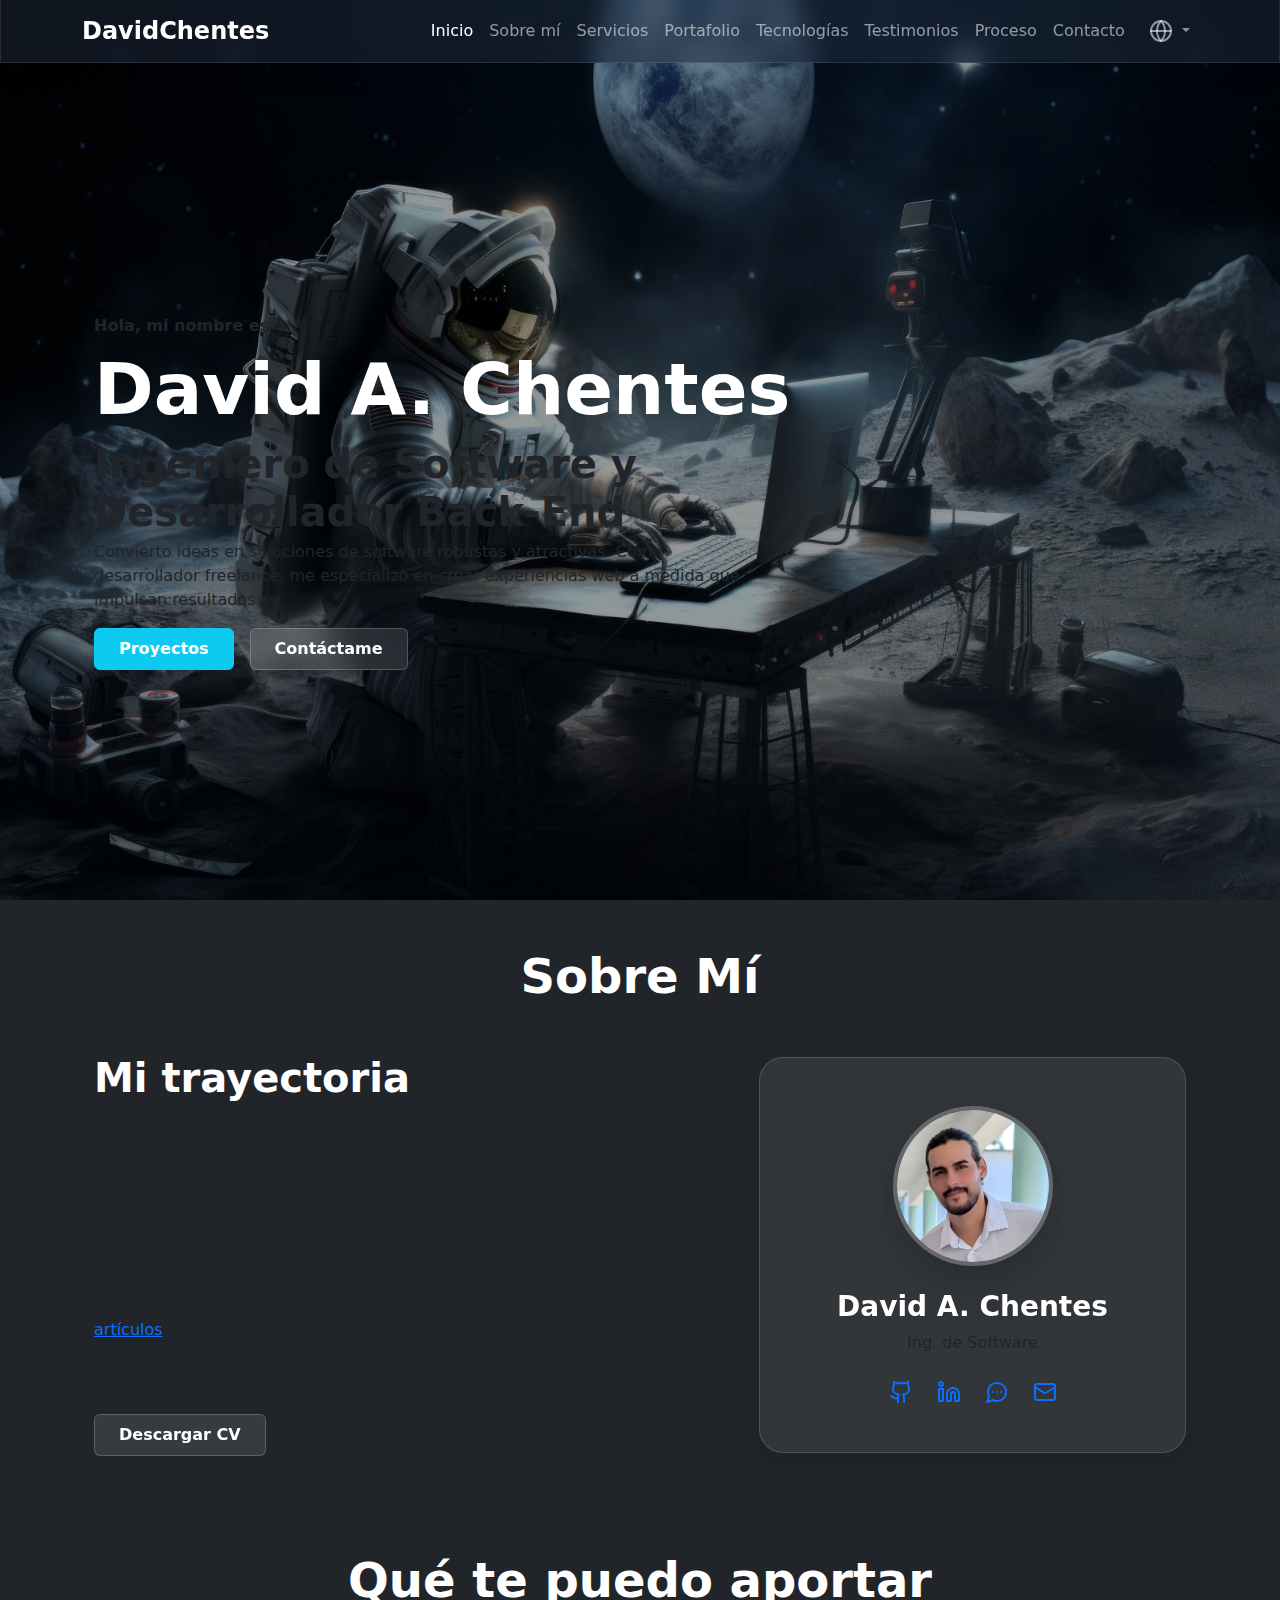
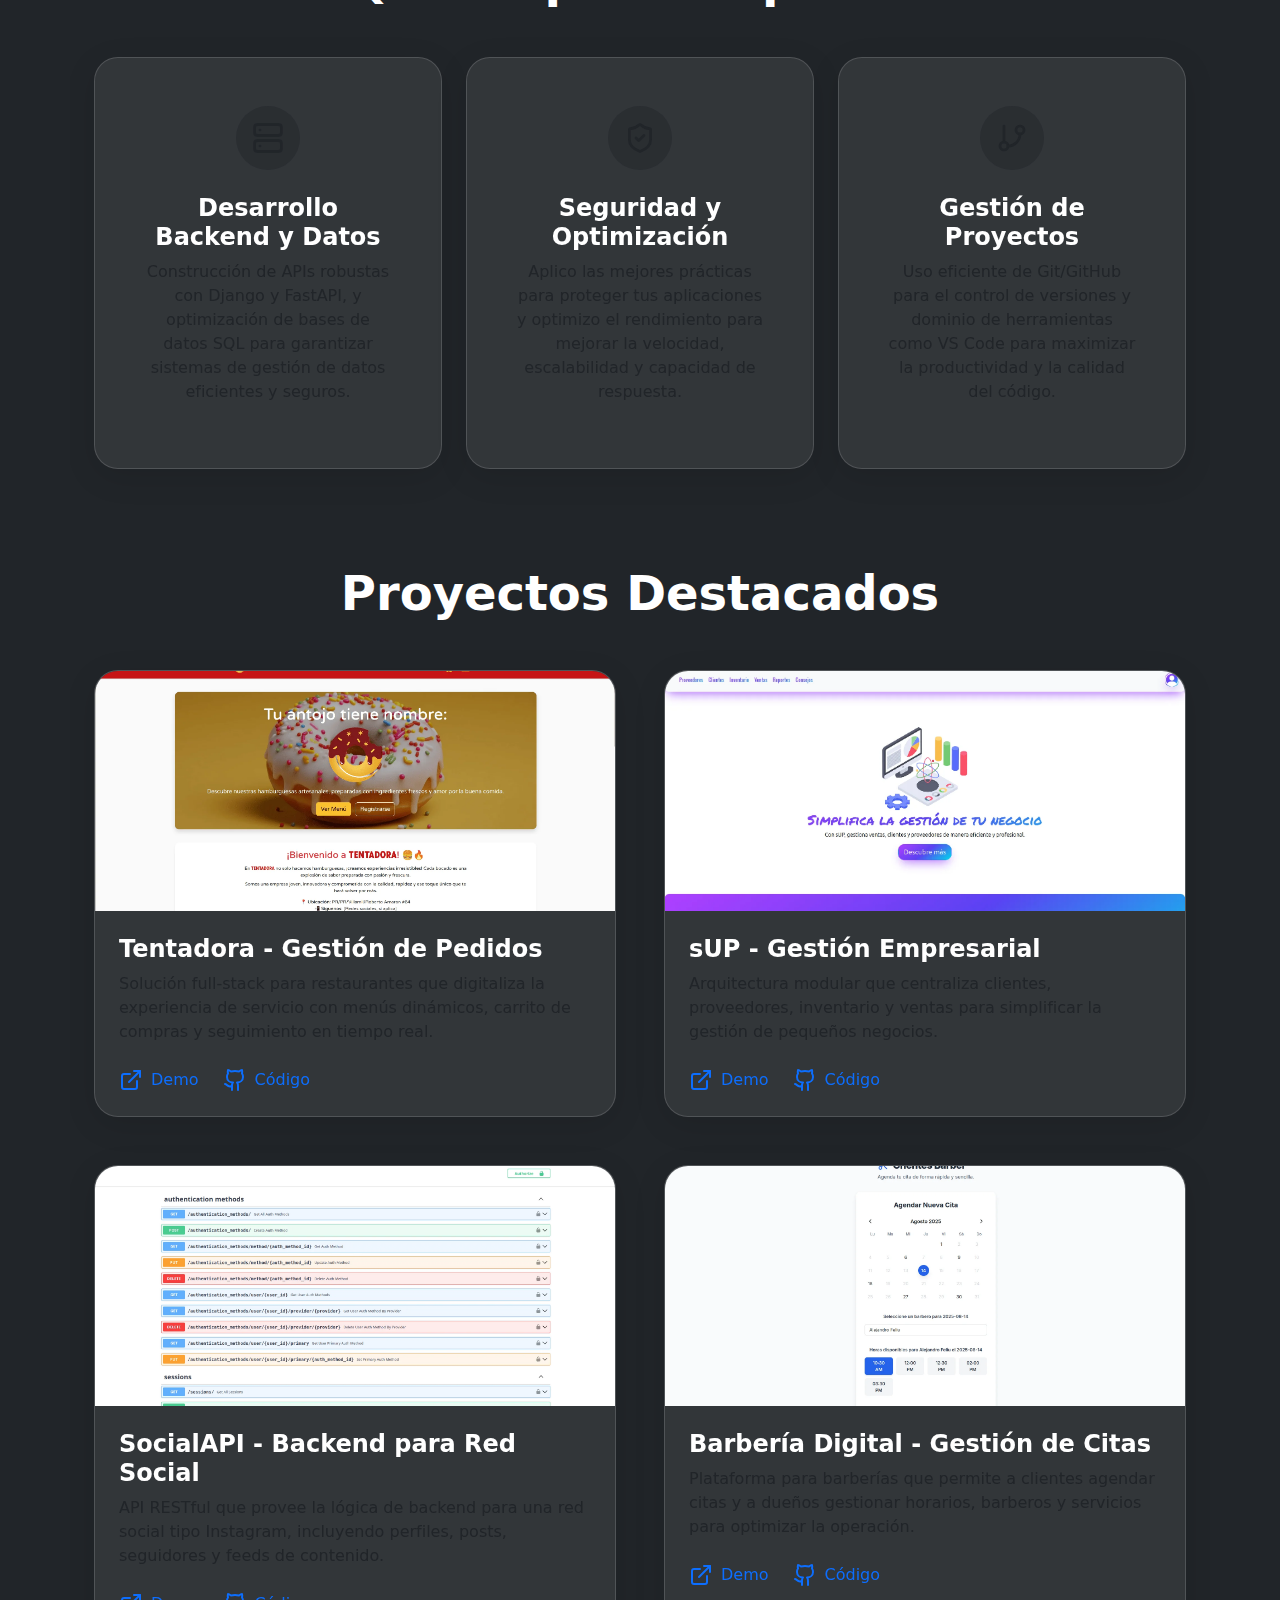
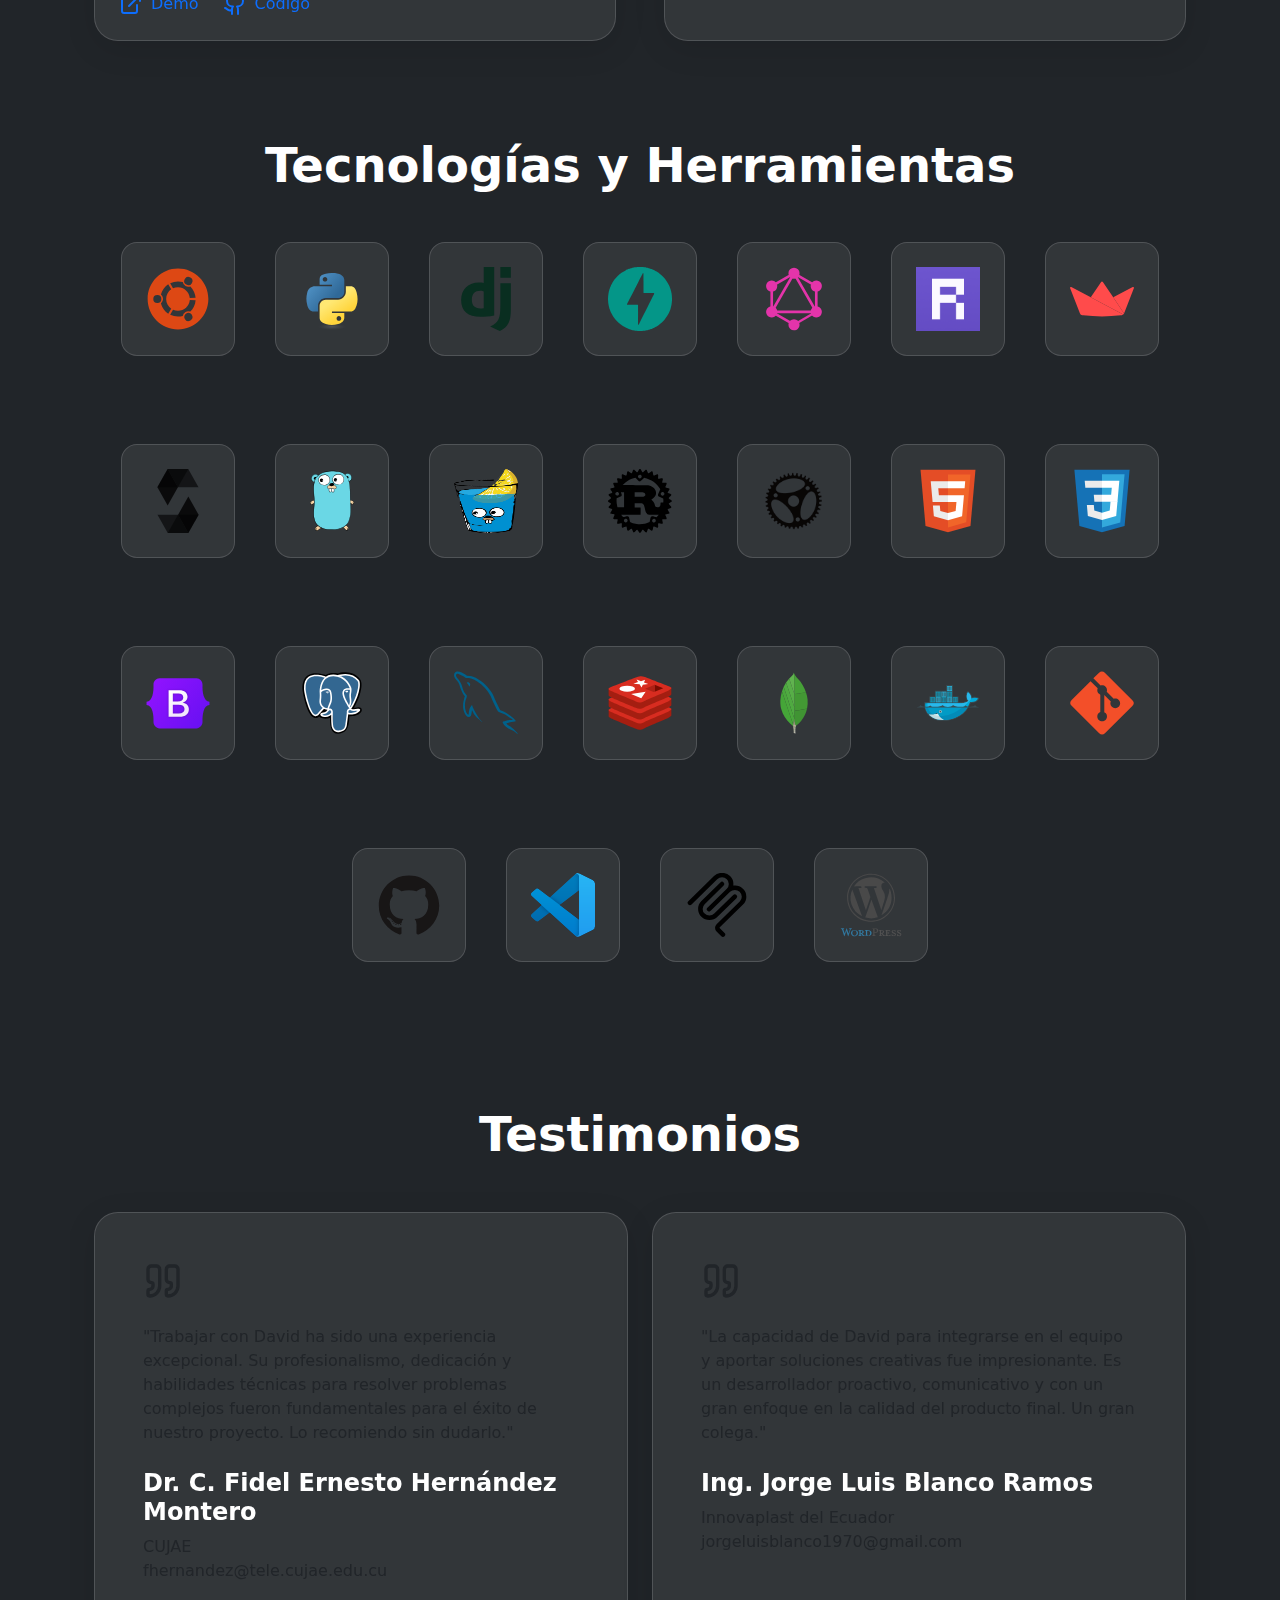
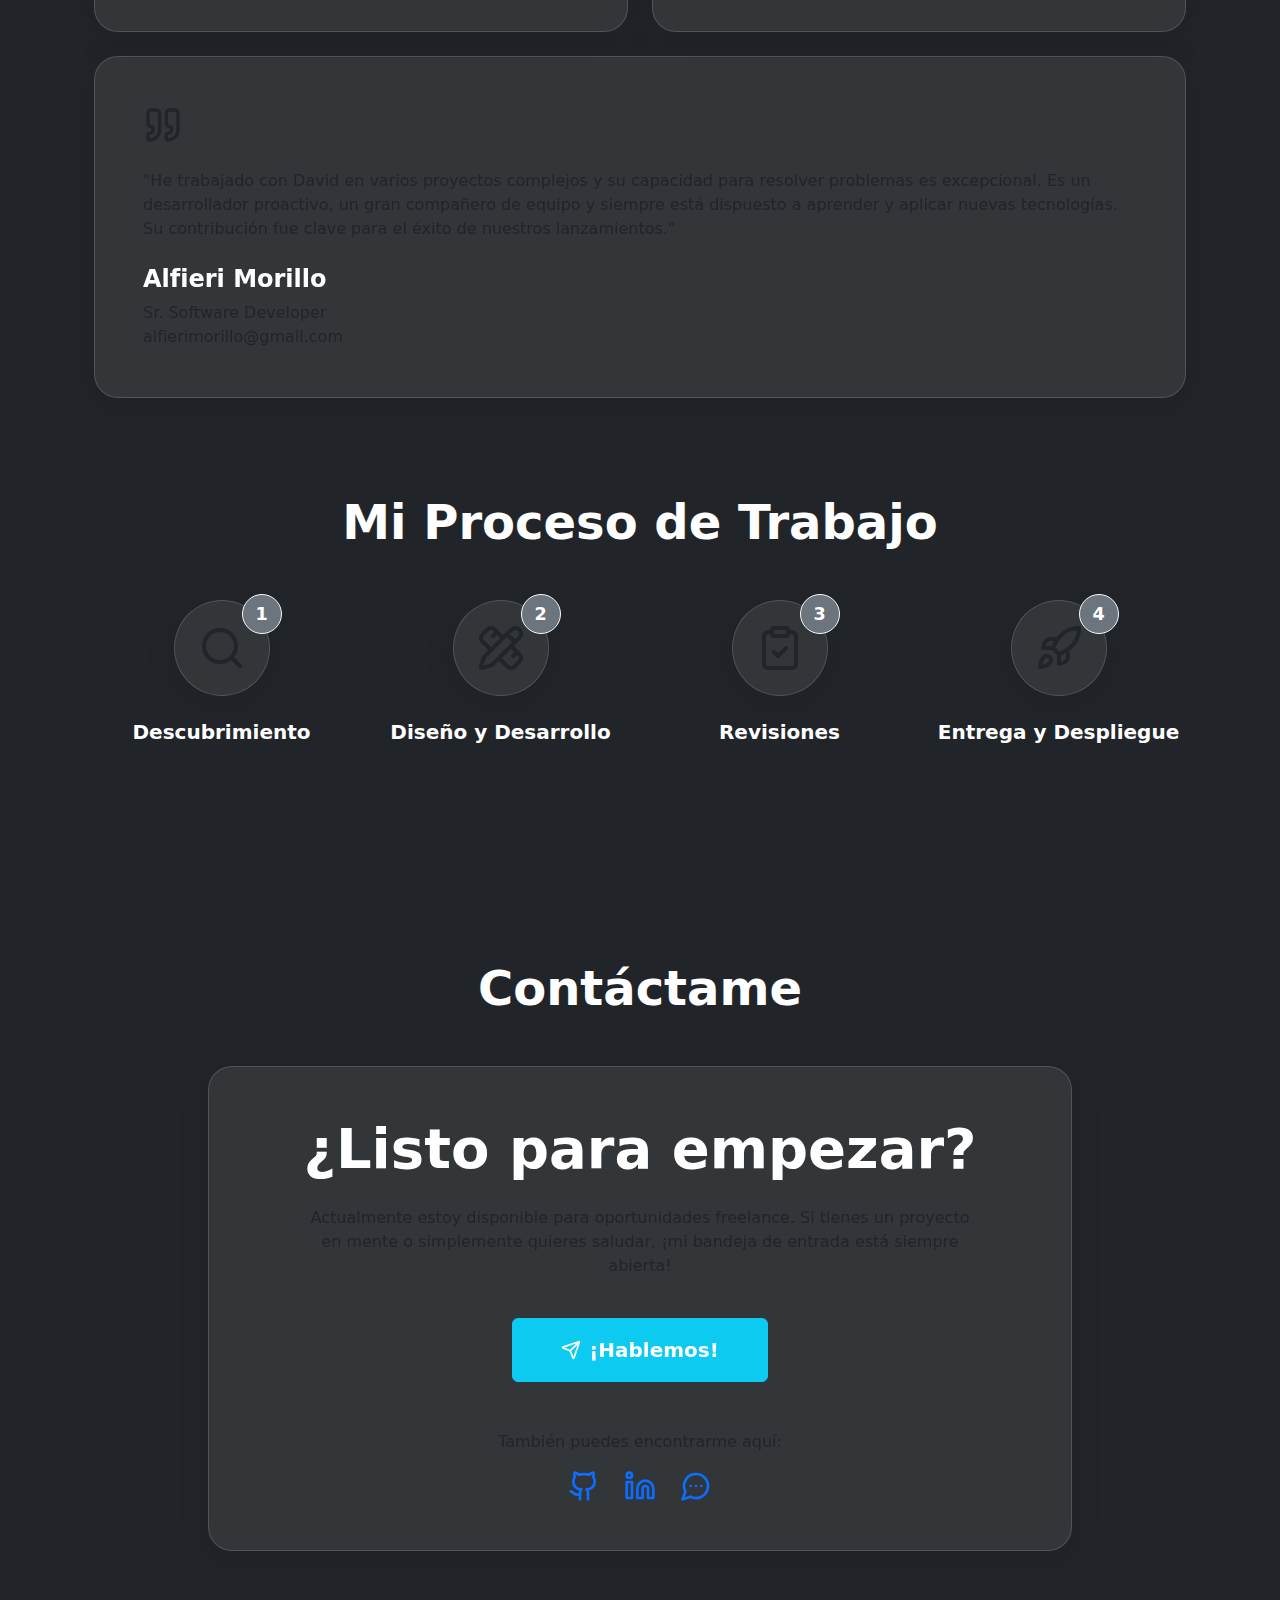
<file: index.html>
<!doctype html>
<html lang="es" data-bs-spy="scroll" data-bs-target="#navbar-main">
<head>
    <meta charset="UTF-8" />
    <meta name="viewport" content="width=device-width, initial-scale=1.0" />
    <title>David A. Chentes - Desarrollador Web Freelance</title>
    <meta name="description" content="Portafolio de David A. Chentes, desarrollador web freelance especializado en crear soluciones digitales modernas y atractivas." />

    <!-- Bootstrap CSS -->
    <link href="assets/css/bootstrap.min.css" rel="stylesheet">

    <!-- Google Fonts (Poppins & Sora) -->
    <link rel="preconnect" href="https://fonts.googleapis.com">
    <link rel="preconnect" href="https://fonts.gstatic.com" crossorigin>
    <link href="https://fonts.googleapis.com/css2?family=Poppins:wght@400;500;600;700&family=Sora:wght@700;800&display=swap" rel="stylesheet">

    <!-- Custom CSS -->
    <link rel="stylesheet" href="assets/css/main.css">
</head>
<body class="bg-dark">

    <!-- Preloader -->
    <div id="preloader">
        <svg class="preloader-icon" xmlns="http://www.w3.org/2000/svg" viewBox="0 0 24 24" fill="none" stroke="currentColor" stroke-width="1.5" stroke-linecap="round" stroke-linejoin="round">
            <circle cx="12" cy="10" r="7"></circle>
            <path d="M12 17a5 5 0 0 0-5 5h10a5 5 0 0 0-5-5z"></path>
            <path d="M5 14.5l-1.5 4.5"></path>
            <path d="M19 14.5l1.5 4.5"></path>
            <path d="M9.5 8a4 4 0 0 1 5 0"></path>
        </svg>
    </div>

    <!-- Header & Navbar -->
    <header id="header" class="fixed-top">
        <nav id="navbar" class="navbar navbar-expand-md navbar-dark">
            <div class="container">
                <a href="#" class="navbar-brand font-display fw-bold fs-4">DavidChentes</a>
                <button id="mobile-menu-button" class="navbar-toggler" type="button" data-bs-toggle="collapse" data-bs-target="#main-nav" aria-controls="main-nav" aria-expanded="false" aria-label="Toggle navigation">
                    <i data-lucide="menu" class="lucide-menu text-white"></i>
                    <i data-lucide="x" class="lucide-x text-white"></i>
                </button>
                <div class="collapse navbar-collapse" id="main-nav">
                    <ul class="navbar-nav ms-auto" id="navbar-main">
                        <li class="nav-item"><a href="#home" class="nav-link">Inicio</a></li>
                        <li class="nav-item"><a href="#about" class="nav-link">Sobre mí</a></li>
                        <li class="nav-item"><a href="#services" class="nav-link">Servicios</a></li>
                        <li class="nav-item"><a href="#portfolio" class="nav-link">Portafolio</a></li>
                        <li class="nav-item"><a href="#stack" class="nav-link">Tecnologías</a></li>
                        <li class="nav-item"><a href="#testimonials" class="nav-link">Testimonios</a></li>
                        <li class="nav-item"><a href="#process" class="nav-link">Proceso</a></li>
                        <li class="nav-item"><a href="#contact" class="nav-link">Contacto</a></li>
                    </ul>
                    <ul class="navbar-nav ms-2">
                        <li class="nav-item dropdown">
                            <a class="nav-link dropdown-toggle" href="#" id="languageDropdown" role="button" data-bs-toggle="dropdown" aria-expanded="false">
                                <i data-lucide="globe" class="lucide-globe"></i>
                            </a>
                            <ul class="dropdown-menu dropdown-menu-dark" aria-labelledby="languageDropdown">
                                <li><a class="dropdown-item" href="index.html">Español</a></li>
                                <li><a class="dropdown-item" href="index_en.html">English</a></li>
                            </ul>
                        </li>
                    </ul>
                </div>
            </div>
        </nav>
    </header>

    <main class="container">
        <!-- Section 1: Hero -->
        <section id="home" class="min-vh-100 d-flex align-items-center">
            <div class="container">
                <div class="text-center text-md-start" style="max-width: 54rem;">
                    <p class="text-sky-400 fw-semibold mb-0">Hola, mi nombre es</p>
                    <h1 class="display-2 font-display fw-bold text-white mt-2">
                        David A. Chentes
                    </h1>
                    <p class="display-6 fw-semibold text-white-70 my-1">
                        Ingeniero de Software y Desarrollador Back-End
                    </p>
                    <p class="my-1 text-white-80" style="max-width: 42rem;">
                        Convierto ideas en soluciones de software robustas y atractivas. Como desarrollador freelance, me especializo en crear experiencias web a medida que impulsan resultados.
                    </p>
                    <div class="my-3 d-flex justify-content-center justify-content-md-start gap-3">
                        <a href="#portfolio" class="btn btn-info text-white fw-semibold px-4 py-2 ">
                            Proyectos
                        </a>
                        <a href="#contact" class="btn btn-glass fw-semibold px-4 py-2 ">
                            Contáctame
                        </a>
                    </div>
                </div>
            </div>
        </section>

        <!-- Section 2: About Me -->
        <section id="about" class="py-5">
            <div class="container">
                <h2 class="display-5 font-display fw-bold text-center text-white mb-5">Sobre Mí</h2>
                <div class="row align-items-center g-5">
                    <div class="col-md-7">
                        <h3 class="display-6 font-display fw-bold text-white">Mi trayectoria</h3>
                        <p class="text-white-80 mt-4">
                            Como Ingeniero de Software, me especializo en el desarrollo de soluciones a medida, con un fuerte enfoque en la funcionalidad y la experiencia del usuario. Mi experiencia abarca desde la gestión remota de sistemas de adquisición de datos, el desarollo backend de casinos, redes sociales, hasta la creación de ecosistemas de software para logística, mantenimiento y ventas.
                        </p>
                        <p class="text-white-80 mt-4">
                            He tenido el honor de ser ponente en convenciones científicas y publicar <a href="https://revistatelematica.cujae.edu.cu/index.php/tele/article/view/981" target="_blank">artículos</a>, lo que refleja mi compromiso con la innovación. Como miembro oficial de Ubuntu y Python, contribuyo activamente a la comunidad de software libre, una pasión que complementa mi trabajo profesional.
                        </p>
                            <a href="assets/pdf/Curriculum Profesional David A. Chentes.pdf" download="Curriculum Profesional David A. Chentes.pdf" class="btn btn-glass fw-semibold mt-2 px-4 py-2 ">
                            Descargar CV
                        </a>
                    </div>
                    <div class="col-md-5">
                        <div class="glass-card p-5">
                            <img src="assets/img/mi_imagen.webp" alt="David A. Chentes" class="rounded-circle mx-auto d-block border border-4 border-white border-opacity-25 shadow-lg" style="width: 160px; height: 160px; object-fit: cover;">
                            <h4 class="text-center fs-3 font-display fw-bold text-white mt-4">David A. Chentes</h4>
                            <p class="text-center text-white-70 mt-1">Ing. de Software</p>
                            <div class="d-flex justify-content-center gap-4 mt-4">
                                <a href="https://github.com/davidalejandrochentes" target="_blank" rel="noopener noreferrer" class="text-white-80" aria-label="Perfil de GitHub"><i data-lucide="github"></i></a>
                                <a href="http://linkedin.com/in/david-alejandro-chentes-ramos" target="_blank" rel="noopener noreferrer" class="text-white-80" aria-label="Perfil de LinkedIn"><i data-lucide="linkedin"></i></a>
                                <a href="https://wa.me/5354214040" target="_blank" rel="noopener noreferrer" class="text-white-80" aria-label="Contactar por WhatsApp"><i data-lucide="message-circle-more"></i></a>
                                <a href="mailto:davidalejandrochentes@gmail.com" class="text-white-80" aria-label="Enviar correo"><i data-lucide="mail"></i></a>
                            </div>
                        </div>
                    </div>
                </div>
            </div>
        </section>

        <!-- Section 3: Services -->
        <section id="services" class="py-5">
            <div class="container">
                <h2 class="display-5 font-display fw-bold text-center text-white mb-5">Qué te puedo aportar</h2>
                <div class="row g-4">
                    <div class="col-md-4">
                        <div class="glass-card p-5 text-center h-100">
                            <div class="d-flex justify-content-center mb-4">
                                <div class="bg-dark bg-opacity-50 rounded-circle d-flex align-items-center justify-content-center" style="width: 64px; height: 64px;">
                                    <i data-lucide="server" class="text-sky-400" style="width: 32px; height: 32px;"></i>
                                </div>
                            </div>
                            <h3 class="fs-4 font-display fw-bold text-white">Desarrollo Backend y Datos</h3>
                            <p class="text-white-70 mt-2">
                                Construcción de APIs robustas con Django y FastAPI, y optimización de bases de datos SQL para garantizar sistemas de gestión de datos eficientes y seguros.
                            </p>
                        </div>
                    </div>
                    <div class="col-md-4">
                        <div class="glass-card p-5 text-center h-100">
                            <div class="d-flex justify-content-center mb-4">
                                <div class="bg-dark bg-opacity-50 rounded-circle d-flex align-items-center justify-content-center" style="width: 64px; height: 64px;">
                                    <i data-lucide="shield-check" class="text-sky-400" style="width: 32px; height: 32px;"></i>
                                </div>
                            </div>
                            <h3 class="fs-4 font-display fw-bold text-white">Seguridad y Optimización</h3>
                            <p class="text-white-70 mt-2">
                                Aplico las mejores prácticas para proteger tus aplicaciones y optimizo el rendimiento para mejorar la velocidad, escalabilidad y capacidad de respuesta.
                            </p>
                        </div>
                    </div>
                    <div class="col-md-4">
                        <div class="glass-card p-5 text-center h-100">
                            <div class="d-flex justify-content-center mb-4">
                                <div class="bg-dark bg-opacity-50 rounded-circle d-flex align-items-center justify-content-center" style="width: 64px; height: 64px;">
                                    <i data-lucide="git-branch" class="text-sky-400" style="width: 32px; height: 32px;"></i>
                                </div>
                            </div>
                            <h3 class="fs-4 font-display fw-bold text-white">Gestión de Proyectos</h3>
                            <p class="text-white-70 mt-2">
                                Uso eficiente de Git/GitHub para el control de versiones y dominio de herramientas como VS Code para maximizar la productividad y la calidad del código.
                            </p>
                        </div>
                    </div>
                </div>
            </div>
        </section>

        <!-- Section 4: Portfolio -->
        <section id="portfolio" class="py-5">
            <div class="container">
                <h2 class="display-5 font-display fw-bold text-center text-white mb-5">Proyectos Destacados</h2>
                <div class="row g-5">
                    <div class="col-md-6">
                        <div class="glass-card overflow-hidden h-100">
                            <img src="assets/img/tentadora.webp" alt="Proyecto Tentador" class="img-fluid" style="height: 240px; width: 100%; object-fit: cover;">
                            <div class="p-4">
                                <h3 class="fs-4 font-display fw-bold text-white">Tentadora - Gestión de Pedidos</h3>
                                <p class="text-white-70 mt-2">
                                    Solución full-stack para restaurantes que digitaliza la experiencia de servicio con menús dinámicos, carrito de compras y seguimiento en tiempo real.
                                </p>
                                <div class="mt-4 d-flex gap-4">
                                    <a href="https://tentadora.biz" target="_blank" rel="noopener noreferrer" class="text-white-80 d-flex align-items-center gap-2 text-decoration-none"><i data-lucide="external-link"></i> Demo</a>
                                    <a href="https://github.com/davidalejandrochentes/DJ-Tentador-P.git" target="_blank" rel="noopener noreferrer" class="text-white-80 d-flex align-items-center gap-2 text-decoration-none"><i data-lucide="github"></i> Código</a>
                                </div>
                            </div>
                        </div>
                    </div>
                    <div class="col-md-6">
                        <div class="glass-card overflow-hidden h-100">
                            <img src="assets/img/sUP.webp" alt="Proyecto sUP" class="img-fluid" style="height: 240px; width: 100%; object-fit: cover;">
                            <div class="p-4">
                                <h3 class="fs-4 font-display fw-bold text-white">sUP - Gestión Empresarial</h3>
                                <p class="text-white-70 mt-2">
                                    Arquitectura modular que centraliza clientes, proveedores, inventario y ventas para simplificar la gestión de pequeños negocios.
                                </p>
                                <div class="mt-4 d-flex gap-4">
                                    <a href="https://supso.pythonanywhere.com/" target="_blank" rel="noopener noreferrer" class="text-white-80 d-flex align-items-center gap-2 text-decoration-none"><i data-lucide="external-link"></i> Demo</a>
                                    <a href="https://github.com/davidalejandrochentes/DJ-sUP-P.git" target="_blank" rel="noopener noreferrer" class="text-white-80 d-flex align-items-center gap-2 text-decoration-none"><i data-lucide="github"></i> Código</a>
                                </div>
                            </div>
                        </div>
                    </div>
                    <div class="col-md-6">
                        <div class="glass-card overflow-hidden h-100">
                            <img src="assets/img/SocialAPI.webp" alt="Proyecto SocialAPI" class="img-fluid" style="height: 240px; width: 100%; object-fit: cover;">
                            <div class="p-4">
                                <h3 class="fs-4 font-display fw-bold text-white">SocialAPI - Backend para Red Social</h3>
                                <p class="text-white-70 mt-2">
                                    API RESTful que provee la lógica de backend para una red social tipo Instagram, incluyendo perfiles, posts, seguidores y feeds de contenido.
                                </p>
                                <div class="mt-4 d-flex gap-4">
                                    <a href="https://fasmalldancing-production.up.railway.app/docs" target="_blank" rel="noopener noreferrer" class="text-white-80 d-flex align-items-center gap-2 text-decoration-none"><i data-lucide="external-link"></i> Demo</a>
                                    <a href="https://github.com/davidalejandrochentes/FA-SocialAPI-P.git" target="_blank" rel="noopener noreferrer" class="text-white-80 d-flex align-items-center gap-2 text-decoration-none"><i data-lucide="github"></i> Código</a>
                                </div>
                            </div>
                        </div>
                    </div>
                    <div class="col-md-6">
                        <div class="glass-card overflow-hidden h-100">
                            <img src="assets/img/citas.webp" alt="Proyecto Barbería Digital" class="img-fluid" style="height: 240px; width: 100%; object-fit: cover;">
                            <div class="p-4">
                                <h3 class="fs-4 font-display fw-bold text-white">Barbería Digital - Gestión de Citas</h3>
                                <p class="text-white-70 mt-2">
                                    Plataforma para barberías que permite a clientes agendar citas y a dueños gestionar horarios, barberos y servicios para optimizar la operación.
                                </p>
                                <div class="mt-4 d-flex gap-4">
                                    <a href="https://agenda.reflex.run" target="_blank" rel="noopener noreferrer" class="text-white-80 d-flex align-items-center gap-2 text-decoration-none"><i data-lucide="external-link"></i> Demo</a>
                                    <a href="https://github.com/davidalejandrochentes/RF-Agenda-de-Citas.git" target="_blank" rel="noopener noreferrer" class="text-white-80 d-flex align-items-center gap-2 text-decoration-none"><i data-lucide="github"></i> Código</a>
                                </div>
                            </div>
                        </div>
                    </div>
                </div>
            </div>
        </section>

        <!-- Section 5: Tech Stack -->
        <section id="stack" class="py-5">
            <div class="container">
                <h2 class="display-5 font-display fw-bold text-center text-white mb-5">Tecnologías y Herramientas</h2>
                <div class="d-flex flex-wrap justify-content-center align-items-center" style="gap: 2.5rem;">
                    <div class="text-center"><div class="tech-icon-card p-4 rounded-4 d-inline-block"><img src="assets/svg/Ubuntu.svg" style="width: 64px; height: 64px;" alt="Ubuntu" /></div><p class="text-white-80 mt-2">Ubuntu</p></div>
                    <div class="text-center"><div class="tech-icon-card p-4 rounded-4 d-inline-block"><img src="assets/svg/python-original.svg" style="width: 64px; height: 64px;" alt="Python" /></div><p class="text-white-80 mt-2">Python</p></div>
                    <div class="text-center"><div class="tech-icon-card p-4 rounded-4 d-inline-block"><img src="assets/svg/django-plain.svg" style="width: 64px; height: 64px;" alt="Django" /></div><p class="text-white-80 mt-2">Django</p></div>
                    <div class="text-center"><div class="tech-icon-card p-4 rounded-4 d-inline-block"><img src="assets/svg/fastapi-original.svg" style="width: 64px; height: 64px;" alt="FastAPI" /></div><p class="text-white-80 mt-2">FastAPI</p></div>
                    <div class="text-center"><div class="tech-icon-card p-4 rounded-4 d-inline-block"><img src="assets/svg/GraphQL.svg" style="width: 64px; height: 64px;" alt="GraphQL" /></div><p class="text-white-80 mt-2">GraphQL</p></div>
                    <div class="text-center"><div class="tech-icon-card p-4 rounded-4 d-inline-block"><img src="assets/svg/reflex.png" style="width: 64px; height: 64px;" alt="Reflex" /></div><p class="text-white-80 mt-2">Reflex</p></div>
                    <div class="text-center"><div class="tech-icon-card p-4 rounded-4 d-inline-block"><img src="assets/svg/streamlit-plain.svg" style="width: 64px; height: 64px;" alt="Streamlit" /></div><p class="text-white-80 mt-2">Streamlit</p></div>
                    <div class="text-center"><div class="tech-icon-card p-4 rounded-4 d-inline-block"><img src="assets/svg/Solidity.svg" style="width: 64px; height: 64px;" alt="Solidity" /></div><p class="text-white-80 mt-2">Solidity</p></div>
                    <div class="text-center"><div class="tech-icon-card p-4 rounded-4 d-inline-block"><img src="assets/svg/Go.svg" style="width: 64px; height: 64px;" alt="Go" /></div><p class="text-white-80 mt-2">Go</p></div>
                    <div class="text-center"><div class="tech-icon-card p-4 rounded-4 d-inline-block"><img src="assets/svg/gin.png" style="width: 64px; height: 64px;" alt="Gin" /></div><p class="text-white-80 mt-2">Gin (Go)</p></div>
                    <div class="text-center"><div class="tech-icon-card p-4 rounded-4 d-inline-block"><img src="assets/svg/rust-original.svg" style="width: 64px; height: 64px;" alt="Rust" /></div><p class="text-white-80 mt-2">Rust</p></div>
                    <div class="text-center"><div class="tech-icon-card p-4 rounded-4 d-inline-block"><img src="assets/svg/actix.png" style="width: 64px; height: 64px;" alt="Actix Web" /></div><p class="text-white-80 mt-2">Actix Web</p></div>
                    <div class="text-center"><div class="tech-icon-card p-4 rounded-4 d-inline-block"><img src="assets/svg/html5-original.svg" style="width: 64px; height: 64px;" alt="HTML5" /></div><p class="text-white-80 mt-2">HTML5</p></div>
                    <div class="text-center"><div class="tech-icon-card p-4 rounded-4 d-inline-block"><img src="assets/svg/css3-original.svg" style="width: 64px; height: 64px;" alt="CSS3" /></div><p class="text-white-80 mt-2">CSS3</p></div>
                    <div class="text-center"><div class="tech-icon-card p-4 rounded-4 d-inline-block"><img src="assets/svg/bootstrap-original.svg" style="width: 64px; height: 64px;" alt="Bootstrap" /></div><p class="text-white-80 mt-2">Bootstrap</p></div>
                    <div class="text-center"><div class="tech-icon-card p-4 rounded-4 d-inline-block"><img src="assets/svg/postgresql-original.svg" style="width: 64px; height: 64px;" alt="PostgreSQL" /></div><p class="text-white-80 mt-2">PostgreSQL</p></div>
                    <div class="text-center"><div class="tech-icon-card p-4 rounded-4 d-inline-block"><img src="assets/svg/mysql-original.svg" style="width: 64px; height: 64px;" alt="MySQL" /></div><p class="text-white-80 mt-2">MySQL</p></div>
                    <div class="text-center"><div class="tech-icon-card p-4 rounded-4 d-inline-block"><img src="assets/svg/Redis.svg" style="width: 64px; height: 64px;" alt="Redis" /></div><p class="text-white-80 mt-2">Redis</p></div>
                    <div class="text-center"><div class="tech-icon-card p-4 rounded-4 d-inline-block"><img src="assets/svg/mongodb-original.svg" style="width: 64px; height: 64px;" alt="MongoDB" /></div><p class="text-white-80 mt-2">MongoDB</p></div>
                    <div class="text-center"><div class="tech-icon-card p-4 rounded-4 d-inline-block"><img src="assets/svg/docker-original.svg" style="width: 64px; height: 64px;" alt="Docker" /></div><p class="text-white-80 mt-2">Docker</p></div>
                    <div class="text-center"><div class="tech-icon-card p-4 rounded-4 d-inline-block"><img src="assets/svg/git-original.svg" style="width: 64px; height: 64px;" alt="Git" /></div><p class="text-white-80 mt-2">Git</p></div>
                    <div class="text-center"><div class="tech-icon-card p-4 rounded-4 d-inline-block"><img src="assets/svg/github-original.svg" style="width: 64px; height: 64px;" alt="GitHub" /></div><p class="text-white-80 mt-2">GitHub</p></div>
                    <div class="text-center"><div class="tech-icon-card p-4 rounded-4 d-inline-block"><img src="assets/svg/vscode-original.svg" style="width: 64px; height: 64px;" alt="VS Code" /></div><p class="text-white-80 mt-2">VS Code</p></div>
                    <div class="text-center"><div class="tech-icon-card p-4 rounded-4 d-inline-block"><img src="assets/svg/mcp.svg" style="width: 64px; height: 64px;" alt="MCP" /></div><p class="text-white-80 mt-2">MCP</p></div>
                    <div class="text-center"><div class="tech-icon-card p-4 rounded-4 d-inline-block"><img src="assets/svg/wordpress-original.svg" style="width: 64px; height: 64px;" alt="WordPress" /></div><p class="text-white-80 mt-2">WordPress</p></div>
                </div>
            </div>
        </section>

        <!-- Section 6: Testimonials -->
        <section id="testimonials" class="py-5">
            <div class="container">
                <h2 class="display-5 font-display fw-bold text-center text-white mb-5">Testimonios</h2>
                <div class="row g-4">
                    <div class="col-md-6">
                        <div class="glass-card p-5 h-100">
                            <i data-lucide="quote" class="text-sky-400" style="width: 40px; height: 40px;"></i>
                            <p class="text-white-80 mt-4">
                                "Trabajar con David ha sido una experiencia excepcional. Su profesionalismo, dedicación y habilidades técnicas para resolver problemas complejos fueron fundamentales para el éxito de nuestro proyecto. Lo recomiendo sin dudarlo."
                            </p>
                            <div class="mt-4">
                                <h4 class="fw-bold text-white">Dr. C. Fidel Ernesto Hernández Montero</h4>
                                <p class="text-sm text-white-60 my-0">CUJAE</p>
                                <p class="text-sm text-white-60 my-0">fhernandez@tele.cujae.edu.cu</p>
                            </div>
                        </div>
                    </div>
                    <div class="col-md-6">
                        <div class="glass-card p-5 h-100">
                            <i data-lucide="quote" class="text-sky-400" style="width: 40px; height: 40px;"></i>
                            <p class="text-white-80 mt-4">
                                "La capacidad de David para integrarse en el equipo y aportar soluciones creativas fue impresionante. Es un desarrollador proactivo, comunicativo y con un gran enfoque en la calidad del producto final. Un gran colega."
                            </p>
                            <div class="mt-4">
                                <h4 class="fw-bold text-white">Ing. Jorge Luis Blanco Ramos</h4>
                                <p class="text-sm text-white-60 my-0">Innovaplast del Ecuador</p>
                                <p class="text-sm text-white-60 my-0">jorgeluisblanco1970@gmail.com</p>
                            </div>
                        </div>
                    </div>
                    <div class="col-md-12">
                        <div class="glass-card p-5 h-100">
                            <i data-lucide="quote" class="text-sky-400" style="width: 40px; height: 40px;"></i>
                            <p class="text-white-80 mt-4">
                                "He trabajado con David en varios proyectos complejos y su capacidad para resolver problemas es excepcional. Es un desarrollador proactivo, un gran compañero de equipo y siempre está dispuesto a aprender y aplicar nuevas tecnologías. Su contribución fue clave para el éxito de nuestros lanzamientos."
                            </p>
                            <div class="mt-4">
                                <h4 class="fw-bold text-white">Alfieri Morillo</h4>
                                <p class="text-sm text-white-60 my-0">Sr. Software Developer</p>
                                <p class="text-sm text-white-60 my-0">alfierimorillo@gmail.com</p>
                            </div>
                        </div>
                    </div>
                </div>
            </div>
        </section>

        <!-- Section 7: Work Process -->
        <section id="process" class="py-5">
            <div class="container">
                <h2 class="display-5 font-display fw-bold text-center text-white mb-5">Mi Proceso de Trabajo</h2>
                <div class="row g-4 text-center">
                    <div class="col-md-3">
                        <div class="position-relative mx-auto" style="width: 96px; height: 96px;">
                            <div class="glass-card rounded-circle d-flex align-items-center justify-content-center w-100 h-100">
                                <i data-lucide="search" class="text-sky-400" style="width: 48px; height: 48px;"></i>
                            </div>
                            <span class="position-absolute top-0 start-100 badge rounded-pill bg-secondary border border-light" style="font-size: 1.1rem; width: 2.5rem; height: 2.5rem; line-height: 1.7rem; transform: translate(-70%, -15%);">1</span>
                        </div>
                        <h3 class="fs-5 font-display fw-bold text-white mt-4">Descubrimiento</h3>
                        <p class="text-white-70 mt-2">Analizamos tus ideas y requisitos para definir el alcance y los objetivos del proyecto.</p>
                    </div>
                    <div class="col-md-3">
                        <div class="position-relative mx-auto" style="width: 96px; height: 96px;">
                            <div class="glass-card rounded-circle d-flex align-items-center justify-content-center w-100 h-100">
                                <i data-lucide="pencil-ruler" class="text-sky-400" style="width: 48px; height: 48px;"></i>
                            </div>
                             <span class="position-absolute top-0 start-100 badge rounded-pill bg-secondary border border-light" style="font-size: 1.1rem; width: 2.5rem; height: 2.5rem; line-height: 1.7rem; transform: translate(-70%, -15%);">2</span>
                        </div>
                        <h3 class="fs-5 font-display fw-bold text-white mt-4">Diseño y Desarrollo</h3>
                        <p class="text-white-70 mt-2">Creamos el prototipo y desarrollamos el producto con código limpio y escalable.</p>
                    </div>
                    <div class="col-md-3">
                        <div class="position-relative mx-auto" style="width: 96px; height: 96px;">
                            <div class="glass-card rounded-circle d-flex align-items-center justify-content-center w-100 h-100">
                                <i data-lucide="clipboard-check" class="text-sky-400" style="width: 48px; height: 48px;"></i>
                            </div>
                             <span class="position-absolute top-0 start-100 badge rounded-pill bg-secondary border border-light" style="font-size: 1.1rem; width: 2.5rem; height: 2.5rem; line-height: 1.7rem; transform: translate(-70%, -15%);">3</span>
                        </div>
                        <h3 class="fs-5 font-display fw-bold text-white mt-4">Revisiones</h3>
                        <p class="text-white-70 mt-2">Iteramos sobre el desarrollo, incorporando tu feedback para asegurar tu satisfacción.</p>
                    </div>
                    <div class="col-md-3">
                        <div class="position-relative mx-auto" style="width: 96px; height: 96px;">
                            <div class="glass-card rounded-circle d-flex align-items-center justify-content-center w-100 h-100">
                                <i data-lucide="rocket" class="text-sky-400" style="width: 48px; height: 48px;"></i>
                            </div>
                             <span class="position-absolute top-0 start-100 badge rounded-pill bg-secondary border border-light" style="font-size: 1.1rem; width: 2.5rem; height: 2.5rem; line-height: 1.7rem; transform: translate(-70%, -15%);">4</span>
                        </div>
                        <h3 class="fs-5 font-display fw-bold text-white mt-4">Entrega y Despliegue</h3>
                        <p class="text-white-70 mt-2">Lanzamos el producto final y te ofrezco soporte para garantizar un inicio exitoso.</p>
                    </div>
                </div>
            </div>
        </section>

        <!-- Section 8: Contact -->
        <section id="contact" class="py-5">
            <div class="container">
                <h2 class="display-5 font-display fw-bold text-center text-white mb-5">Contáctame</h2>
                <div class="mx-auto glass-card p-4 p-md-5 text-center" style="max-width: 54rem;">
                    <h3 class="display-4 font-display fw-bold text-white">¿Listo para empezar?</h3>
                    <p class="text-white-70 mt-4 mx-auto" style="max-width: 42rem;">
                        Actualmente estoy disponible para oportunidades freelance. Si tienes un proyecto en mente o simplemente quieres saludar, ¡mi bandeja de entrada está siempre abierta!
                    </p>
                    <a href="mailto:davidalejandrochentes@gmail.com" class="btn btn-info text-white fw-semibold mt-4 px-5 py-3 fs-5 d-inline-flex align-items-center gap-2 ">
                        <i data-lucide="send" style="width: 20px; height: 20px;"></i>
                        ¡Hablemos!
                    </a>
                    <div class="mt-5">
                        <p class="text-white-60">También puedes encontrarme aquí:</p>
                        <div class="d-flex justify-content-center gap-4 mt-3">
                            <a href="https://github.com/davidalejandrochentes" target="_blank" rel="noopener noreferrer" class="text-white-80" aria-label="Perfil de GitHub">
                                <i data-lucide="github" style="width: 32px; height: 32px;"></i>
                            </a>
                            <a href="http://linkedin.com/in/david-alejandro-chentes-ramos" target="_blank" rel="noopener noreferrer" class="text-white-80" aria-label="Perfil de LinkedIn">
                                <i data-lucide="linkedin" style="width: 32px; height: 32px;"></i>
                            </a>
                            <a href="https://wa.me/5354214040" target="_blank" rel="noopener noreferrer" class="text-white-80" aria-label="Contactar por WhatsApp">
                                <i data-lucide="message-circle-more" style="width: 32px; height: 32px;"></i>
                            </a>
                        </div>
                    </div>
                </div>
            </div>
        </section>
    </main>

    <!-- Footer -->
    <footer class="py-5">
        <div class="container text-center text-white-60">
            <p>2025 David A. Chentes</p>
        </div>
    </footer>

    <!-- Bootstrap JS Bundle -->
    <script src="assets/js/bootstrap.bundle.min.js"></script>
    <!-- Lucide Icons -->
    <script src="assets/js/lucide.min.js"></script>
    <!-- Custom JS -->
    <script src="assets/js/main.js"></script>
    <script>
        lucide.createIcons();

        // Bootstrap scrollspy activation
        const scrollSpy = new bootstrap.ScrollSpy(document.body, {
            target: '#navbar-main'
        });
    </script>
</body>
</html>
</file>
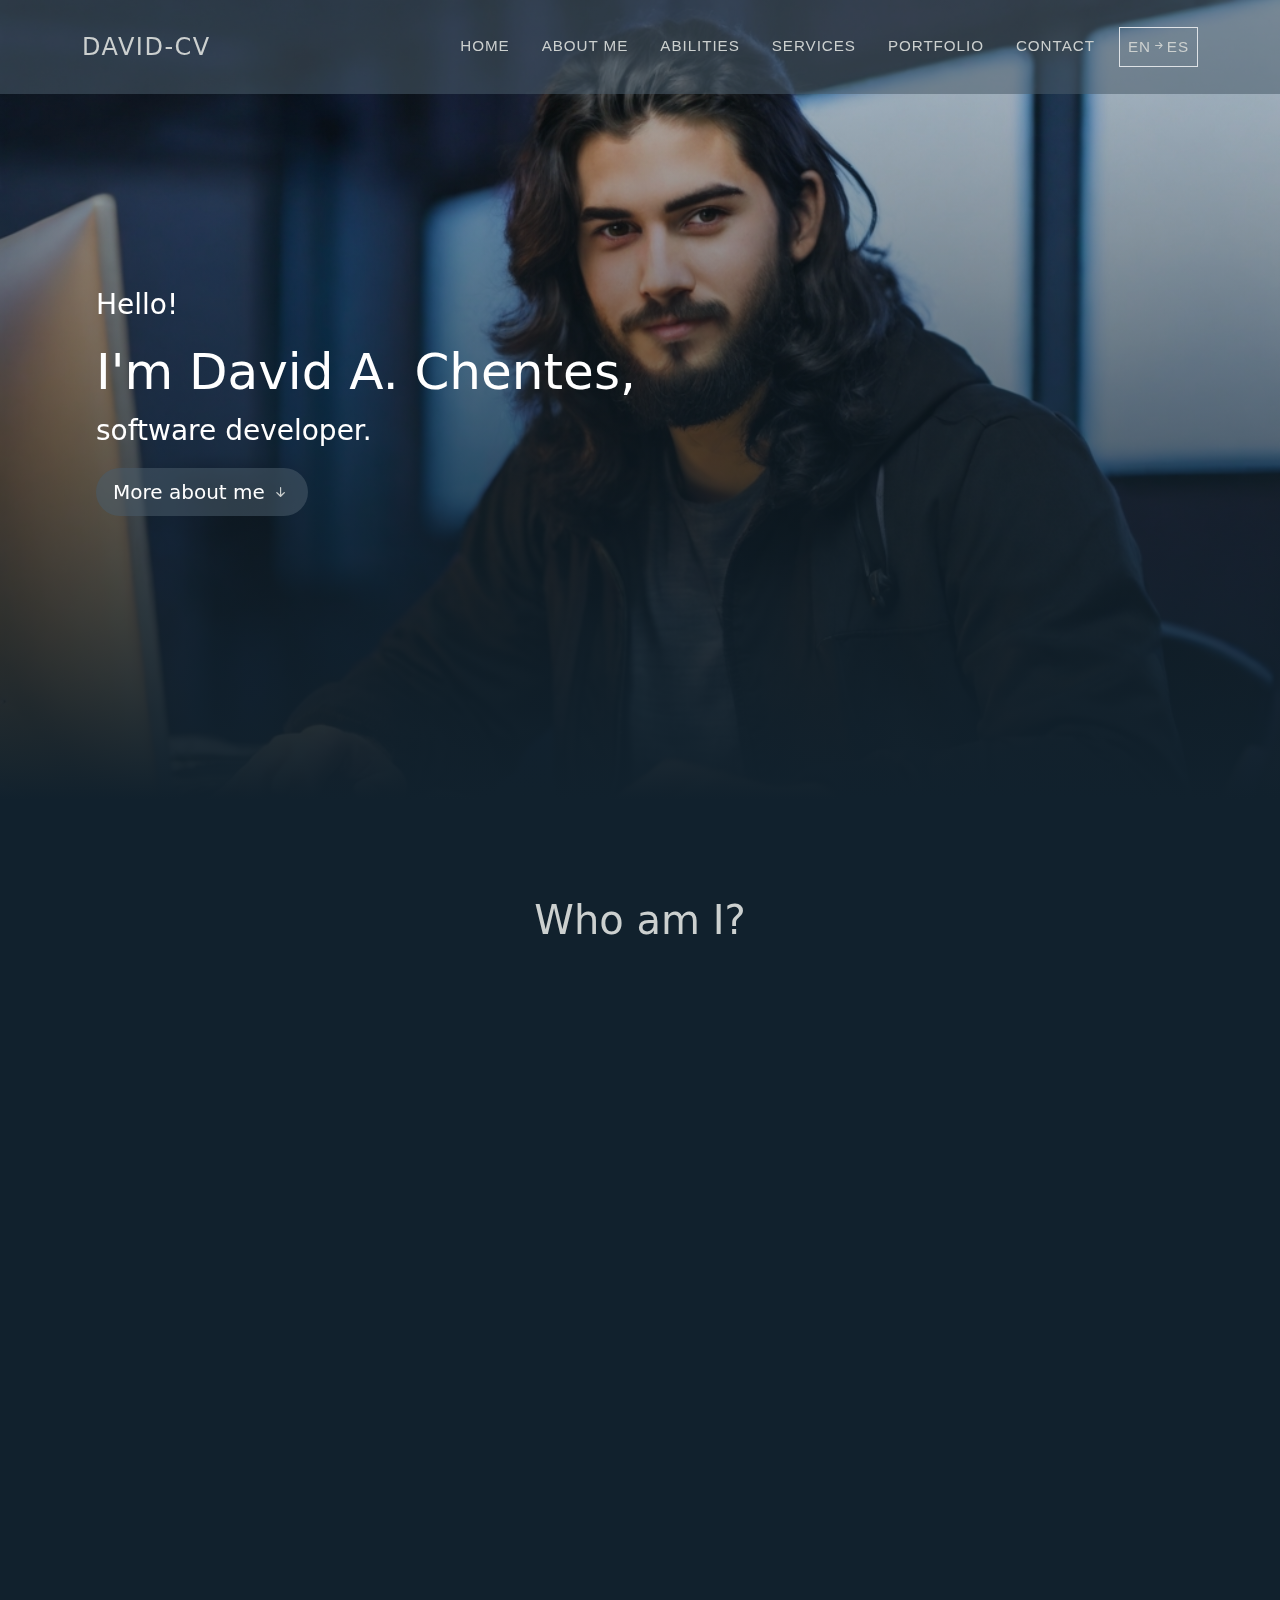
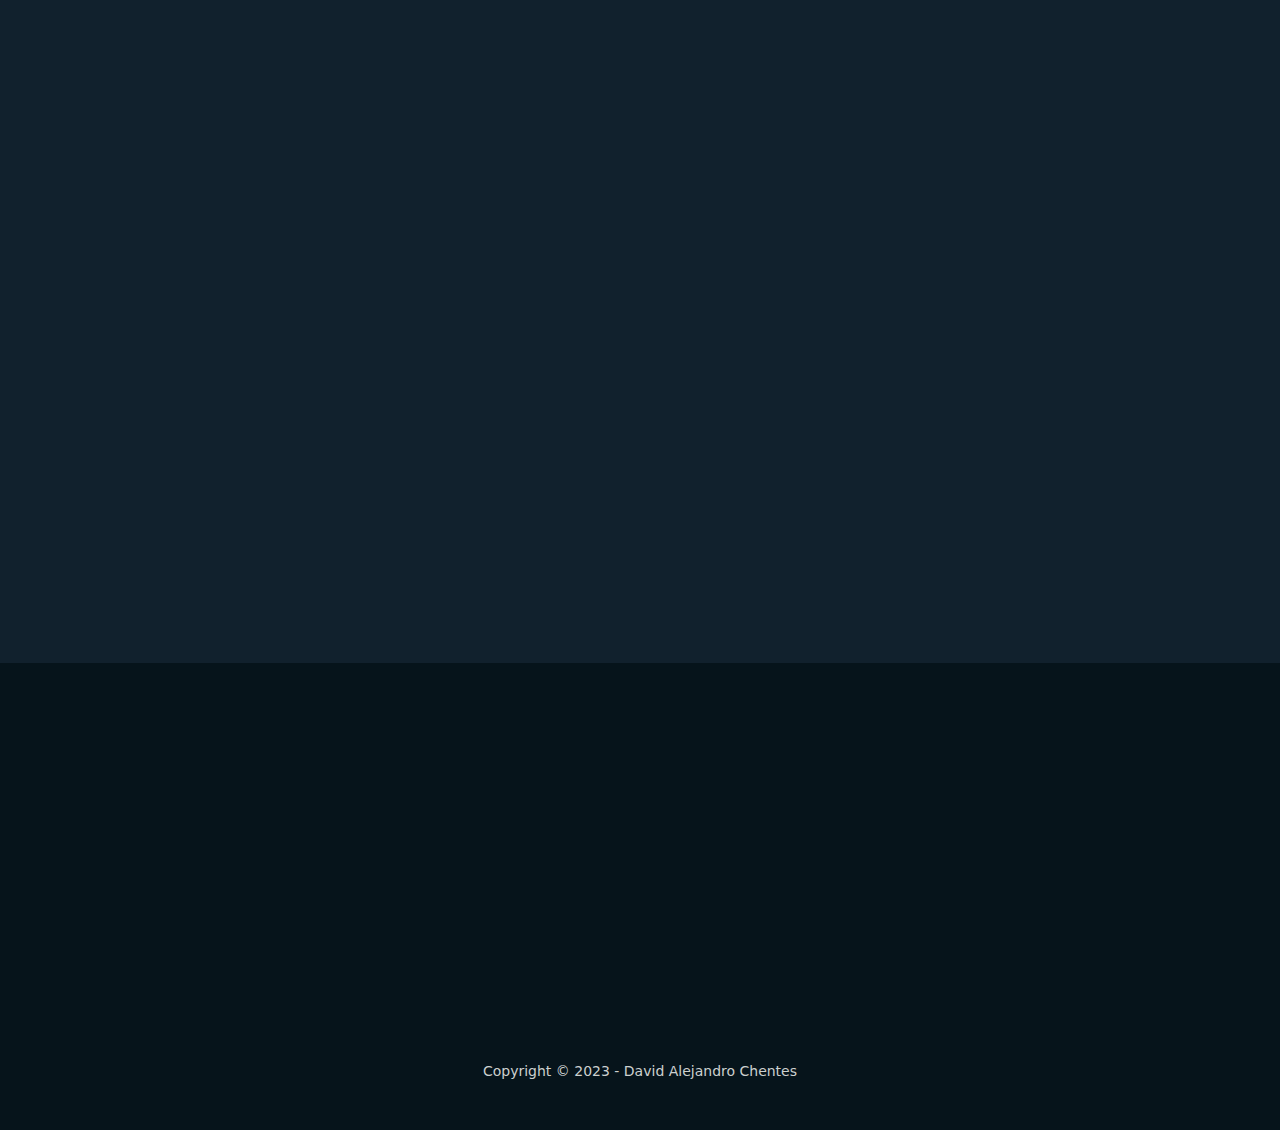
<file: en.html>
<!DOCTYPE html>
<html lang="en">

    <head>
        <title>David Alejandro Chentes</title>
        <meta charset="UTF-8">
        <meta name="viewport" content="width=device-width, initial-scale=1">
        <meta http-equiv="X-UA-Compatible" content="ie=edge">
        <meta name="description" content="">
        <meta name="keywords" content="">
        <meta name="author" content="t3ddesigncompany" />
        <link rel="icon" href="archivos/logo.png" type="image/png" sizes="16x16">
        <link rel="stylesheet" href="css/bootstrap.css">
        <link rel="stylesheet" href="https://cdn.jsdelivr.net/npm/bootstrap-icons@1.11.3/font/bootstrap-icons.min.css">
        <link rel="stylesheet" href="css/main.css">
        <script src="js/scrollreveal.js"></script>
    </head>

    <body id="page-top">
        <nav class="navbar navbar-expand-lg navbar-dark fixed-top" id="mainNav">
            <div class="container">
                <a class="navbar-brand" href="#page-top">David-CV</a>
                <button class="navbar-toggler fonde-texto" type="button" data-bs-toggle="collapse"
                    data-bs-target="#navbarResponsive" aria-controls="navbarResponsive" aria-expanded="false"
                    aria-label="Toggle navigation">
                    &#9776
                    <i class="fas fa-bars ms-1"></i>
                </button>
                <div class="collapse navbar-collapse" id="navbarResponsive">
                    <ul class="navbar-nav text-uppercase ms-auto py-4 py-lg-0">
                        <li class="nav-item"><a class="nav-link" href="#page-top">Home</a></li>
                        <li class="nav-item"><a class="nav-link" href="#sobre_mi">About me</a></li>
                        <li class="nav-item"><a class="nav-link" href="#avilidades">Abilities</a></li>
                        <li class="nav-item"><a class="nav-link" href="#servicios">Services</a></li>
                        <li class="nav-item"><a class="nav-link" href="#portafoleo">Portfolio</a></li>
                        <li class="nav-item"><a class="nav-link" href="#contacto">Contact</a></li>
                        <li class="nav-item border"><a class="nav-link" href="index.html">EN<i class="bi bi-arrow-right-short"></i>Es</a></li>
                    </ul>
                </div>
            </div>
        </nav>
        <header class="cabecera">
            <div class="degradado d-flex align-items-center">
                <div class="text-start ms-3 ms-md-5 ps-md-5">
                    <p class="fs-3 animacion">Hello!</p>
                    <h1 class=" animacion">I'm David A. Chentes,</h1>
                    <p class="fs-3 animacion">software developer.</p>
                    <a href="#sobre_mi" class="btn boton btn-lg rounded-pill animacion">More about me <i class="bi bi-arrow-down-short"></i></a>
                </div>
            </div>
        </header>
        <section class="section1 ps-5 pe-5 pt-5" id="sobre_mi">
            <h2 class="fs-1 text-center mt-5 mt-md-5 animacion">Who am I?</h2>
            <p class="text-center animacion">Get to know me a little better.</p>
            <div class="row">
                <div class="col-12 col-md-6 ps-2 ps-md-5 pe-2 pe-md-5 pt-3">
                    <img src="image/david.webp" alt="" class="d-block w-100 rounded animacion">
                </div>
                <div class="col-12 col-md-6 ps-2 ps-md-5 pe-2 pe-md-5 pt-3 text-start">
                    <h3 class="animacion">Hello and welcome to my digital space!</h3>
                    <p class="animacion">I am David A. Chentes, a passionate software developer with a multidisciplinary approach. Currently, I am pursuing my degree in Telecommunications and Electronics Engineering at the University of Pinar del Río, where I have stood out for my dedication and innovative projects in the field of software engineering.</p>
                    <p class="animacion">My journey in the world of programming began with a fascination for technology and the desire to create solutions that positively impact people's lives. Throughout my career, I have gained experience in both web software development and the design and programming of systems for microcontroller management.</p>
                    <p class="animacion">I am proud to say that I have taken my projects beyond the classroom, working on practical and functional solutions that address real-world problems. From automated control systems to intuitive web applications, each project has been an opportunity to learn, grow, and refine my skills.</p>
                    <p class="animacion">My approach goes beyond the code. I believe in the importance of understanding user needs and designing solutions that are efficient, accessible, and user-centered. I am passionate about technology, but I also value communication, collaboration, and teamwork.</p>
                </div>
                <div class="col-12 ps-2 ps-md-5 pe-2 pe-md-5 pt-3 text-start">
                    <p class="animacion">In my free time, I love exploring new technologies, participating in development communities, and sharing knowledge with other programming enthusiasts.</p>
                    <p class="animacion">If you're looking for a committed, creative developer with experience in software engineering and electronics, you've come to the right place! I am excited about the opportunity to work on challenging projects and contribute with my experience and passion.</p>
                    <p class="animacion">Thank you for visiting my portfolio! Feel free to contact me for collaborations, inquiries, or just to chat about technology and development.</p>
                    <p class="animacion"><b>Let's bring your ideas to life together!</b></p>
                </div>
                <div class="col-12 ps-2 ps-md-5 pe-2 pe-md-5 pt-3 animacion"></div>
                    <div class="row d-flex justify-content-center">
                        <div class="animacion m-2 col-3 col-md-1">
                            <div class="text-center"><i class="bi bi-patch-check-fill me-1 ms-auto me-auto iconos-mi"></i></div>
                            <p class="text-center">Innovative</p>
                        </div>
                        <div class="animacion m-2 col-3 col-md-1">
                            <div class="text-center"><i class="bi bi-patch-check-fill me-1 ms-auto me-auto iconos-mi"></i></div>
                            <p class="text-center">Self-taught</p>
                        </div>
                        <div class="animacion m-2 col-3 col-md-1">
                            <div class="text-center"><i class="bi bi-patch-check-fill me-1 ms-auto me-auto iconos-mi"></i></div>
                            <p class="text-center">Collaborative</p>
                        </div>
                        <div class="animacion m-2 col-3 col-md-1">
                            <div class="text-center"><i class="bi bi-patch-check-fill me-1 ms-auto me-auto iconos-mi"></i></div>
                            <p class="text-center">Responsible</p>
                        </div>
                        <div class="animacion m-2 col-3 col-md-1">
                            <div class="text-center"><i class="bi bi-patch-check-fill me-1 ms-auto me-auto iconos-mi"></i></div>
                            <p class="text-center">Versatile</p>
                        </div>
                        <div class="animacion m-2 col-3 col-md-1">
                            <div class="text-center"><i class="bi bi-patch-check-fill me-1 ms-auto me-auto iconos-mi"></i></div>
                            <p class="text-center">Analytical</p>
                        </div>
                        <div class="animacion m-2 col-3 col-md-1">
                            <div class="text-center"><i class="bi bi-patch-check-fill me-1 ms-auto me-auto iconos-mi"></i></div>
                            <p class="text-center">Passionate</p>
                        </div>
                        <div class="animacion m-2 col-3 col-md-1">
                            <div class="text-center"><i class="bi bi-patch-check-fill me-1 ms-auto me-auto iconos-mi"></i></div>
                            <p class="text-center">Proactive</p>
                        </div>
                        <div class="animacion m-2 col-3 col-md-1">
                            <div class="text-center"><i class="bi bi-patch-check-fill me-1 ms-auto me-auto iconos-mi"></i></div>
                            <p class="text-center">Communicative</p>
                        </div>
                    </div>
                </div>
                <div class="col-12 ps-2 ps-md-5 pe-2 pe-md-5 pt-3 text-start d-flex justify-content-center">
                    <a href="#sobre_mi" class="btn boton btn-lg rounded-pill animacion">Download CV <i class="bi bi-arrow-down-short"></i></a>
                </div>
            </div>
        </section>
        <section class="section2 ps-5 pe-5 pt-5" id="avilidades">
            <h2 class="text-center fs-1 mt-md-5 animacion">Skills</h2>
            <p class="text-center animacion">My preferred development tools</p>
            <div class="row">
                <div class="col-12 col-md-6 ps-2 ps-md-5 pe-2 pe-md-5 pt-3">
                    <h3 class="animacion">Coding Skills</h3>
                    <p class="mt-2 mb-0 animacion">Python</p>
                    <div class="progress animacion" role="progressbar" aria-label="Success example" aria-valuenow="25" aria-valuemin="0" aria-valuemax="100">
                        <div class="progress-bar bg-secondary" style="width: 95%;">95%</div>
                    </div>
                    <p class="mt-2 mb-0 animacion">Django</p>
                    <div class="progress animacion" role="progressbar" aria-label="Success example" aria-valuenow="25" aria-valuemin="0" aria-valuemax="100">
                        <div class="progress-bar bg-secondary" style="width: 90%;">90%</div>
                    </div>
                    <p class="mt-2 mb-0 animacion">Django-REST-Framework</p>
                    <div class="progress animacion" role="progressbar" aria-label="Success example" aria-valuenow="25" aria-valuemin="0" aria-valuemax="100">
                        <div class="progress-bar bg-secondary" style="width: 82%;">82%</div>
                    </div>
                    <p class="mt-2 mb-0 animacion">Fast-API</p>
                    <div class="progress animacion" role="progressbar" aria-label="Success example" aria-valuenow="25" aria-valuemin="0" aria-valuemax="100">
                        <div class="progress-bar bg-secondary" style="width: 73%;">73%</div>
                    </div>
                    <p class="mt-2 mb-0 animacion">VS-Code</p>
                    <div class="progress animacion" role="progressbar" aria-label="Success example" aria-valuenow="25" aria-valuemin="0" aria-valuemax="100">
                        <div class="progress-bar bg-secondary" style="width: 97%;">97%</div>
                    </div>
                    <p class="mt-2 mb-0 animacion">Git & GitHub</p>
                    <div class="progress animacion" role="progressbar" aria-label="Success example" aria-valuenow="25" aria-valuemin="0" aria-valuemax="100">
                        <div class="progress-bar bg-secondary" style="width: 80%;">80%</div>
                    </div>
                    <p class="mt-2 mb-0 animacion">Docker</p>
                    <div class="progress animacion" role="progressbar" aria-label="Success example" aria-valuenow="25" aria-valuemin="0" aria-valuemax="100">
                        <div class="progress-bar bg-secondary" style="width: 60%;">60%</div>
                    </div>
                    <p class="mt-2 mb-0 animacion">Postgresql</p>
                    <div class="progress animacion" role="progressbar" aria-label="Success example" aria-valuenow="25" aria-valuemin="0" aria-valuemax="100">
                        <div class="progress-bar bg-secondary" style="width: 73%;">73%</div>
                    </div>
                    <p class="mt-2 mb-0 animacion">MySQL</p>
                    <div class="progress animacion" role="progressbar" aria-label="Success example" aria-valuenow="25" aria-valuemin="0" aria-valuemax="100">
                        <div class="progress-bar bg-secondary" style="width: 70%;">70%</div>
                    </div>
                </div>
                <div class="col-12 col-md-6 ps-2 ps-md-5 pe-2 pe-md-5 pt-3">
                    <h3 class=" animacion">Design Skills</h3>
                    <p class="mt-2 mb-0 animacion">HTML5</p>
                    <div class="progress animacion" role="progressbar" aria-label="Success example" aria-valuenow="25" aria-valuemin="0" aria-valuemax="100">
                        <div class="progress-bar bg-secondary" style="width: 95%;">95%</div>
                    </div>
                    <p class="mt-2 mb-0 animacion">CSS3</p>
                    <div class="progress animacion" role="progressbar" aria-label="Success example" aria-valuenow="25" aria-valuemin="0" aria-valuemax="100">
                        <div class="progress-bar bg-secondary" style="width: 95%;">95%</div>
                    </div>
                    <p class="mt-2 mb-0 animacion">Bootstrap</p>
                    <div class="progress animacion" role="progressbar" aria-label="Success example" aria-valuenow="25" aria-valuemin="0" aria-valuemax="100">
                        <div class="progress-bar bg-secondary" style="width: 95%;">95%</div>
                    </div>
                    <p class="mt-2 mb-0 animacion">Canva</p>
                    <div class="progress animacion" role="progressbar" aria-label="Success example" aria-valuenow="25" aria-valuemin="0" aria-valuemax="100">
                        <div class="progress-bar bg-secondary" style="width: 74%;">74%</div>
                    </div>
                    <p class="mt-2 mb-0 animacion">Figma</p>
                    <div class="progress animacion" role="progressbar" aria-label="Success example" aria-valuenow="25" aria-valuemin="0" aria-valuemax="100">
                        <div class="progress-bar bg-secondary" style="width: 61%;">61%</div>
                    </div>
                </div>
            </div>
        </section>
        <section class="section3 ps-5 pe-5 pt-5" id="servicios">
            <h2 class="text-center fs-1 mt-md-5 animacion">Services</h2>
            <p class="text-center animacion">What I can offer you:</p>
            <div class="row">
                <div class="col-12 col-md-3 ps-2 ps-md-5 pe-2 pe-md-5 pt-3 animacion">
                    <div class="d-flex"><i class="bi bi-patch-check-fill me-1 ms-auto me-auto iconos"></i></div>
                    <h4 class="text-center">Web Development</h4>
                    <p class="text-center">Creating digital experiences that captivate your audience.</p>
                </div>
                <div class="col-12 col-md-3 ps-2 ps-md-5 pe-2 pe-md-5 pt-3 animacion">
                    <div class="d-flex"><i class="bi bi-patch-check-fill me-1 ms-auto me-auto iconos"></i></div>
                    <h4 class="text-center">Software Development</h4>
                    <p class="text-center">Transforming ideas into innovative technological solutions.</p>
                </div>
                <div class="col-12 col-md-3 ps-2 ps-md-5 pe-2 pe-md-5 pt-3 animacion">
                    <div class="d-flex"><i class="bi bi-patch-check-fill me-1 ms-auto me-auto iconos"></i></div>
                    <h4 class="text-center">Web Design</h4>
                    <p class="text-center">Captivating designs that reflect the essence of your brand.</p>
                </div>
                <div class="col-12 col-md-3 ps-2 ps-md-5 pe-2 pe-md-5 pt-3 animacion">
                    <div class="d-flex"><i class="bi bi-patch-check-fill me-1 ms-auto me-auto iconos"></i></div>
                    <h4 class="text-center">System Administration</h4>
                    <p class="text-center">Keeping your systems secure and efficient online.</p>
                </div>
            </div>
        </section>
        <section class="section4 p-5" id="portafoleo">
            <h2 class="text-center fs-1 mt-md-5 animacion">Portfolio</h2>
            <p class="text-center animacion">Some of my most recent works:</p>
            <div class="row">
                <div class="col-12 col-md-3 col-sm-6 ps-2 ps-md-5 pe-2 pe-md-5 pt-3 animacion">
                    <a href="https://glassglossllc.com" class="text-decoration-none" target="_blank">
                        <div class="card color-carta shadow" style="width: 18rem;">
                            <img src="image/glassglossllc.webp" class="card-img-top" alt="...">
                            <div class="card-body">
                                <h5 class="card-title">GlassGlossLLC</h5>
                                <p class="card-text">Experts in leaving your windows sparkling, bringing clarity and brightness to your space.</p>
                                <div class="d-flex">
                                    <p class="p-1 rounded m-1 bg-secondary">Django</p>
                                    <p class="p-1 rounded m-1 bg-secondary">html</p>
                                    <p class="p-1 rounded m-1 bg-secondary">css</p>
                                </div>
                            </div>
                        </div>
                    </a>
                </div>
                <div class="col-12 col-md-3 col-sm-6 ps-2 ps-md-5 pe-2 pe-md-5 pt-3 animacion">
                    <a href="https://rainbowparty.github.io" class="text-decoration-none" target="_blank">
                        <div class="card color-carta shadow" style="width: 18rem;">
                            <img src="image/rainbow-party.webp" class="card-img-top" alt="...">
                            <div class="card-body">
                                <h5 class="card-title">Rainbow Party</h5>
                                <p class="card-text">We take fun to another level with animated shows that delight the little ones.</p>
                                <div class="d-flex">
                                    <p class="p-1 rounded m-1 bg-secondary">Django</p>
                                    <p class="p-1 rounded m-1 bg-secondary">html</p>
                                    <p class="p-1 rounded m-1 bg-secondary">css</p>
                                </div>
                            </div>
                        </div>
                    </a>
                </div>
                <div class="col-12 col-md-3 col-sm-6 ps-2 ps-md-5 pe-2 pe-md-5 pt-3 animacion">
                    <a href="https://www.t3dreviews.com" class="text-decoration-none" target="_blank">
                        <div class="card color-carta shadow" style="width: 18rem;">
                            <img src="image/t3dreviews.webp" class="card-img-top" alt="...">
                            <div class="card-body">
                                <h5 class="card-title">T3D Reviews</h5>
                                <p class="card-text">Explore our fashion selection to express your unique style and stay on top of the latest trends.</p>
                                <div class="d-flex">
                                    <p class="p-1 rounded m-1 bg-secondary">Django</p>
                                    <p class="p-1 rounded m-1 bg-secondary">html</p>
                                    <p class="p-1 rounded m-1 bg-secondary">css</p>
                                </div>
                            </div>
                        </div>
                    </a>
                </div>
                <div class="col-12 col-md-3 col-sm-6 ps-2 ps-md-5 pe-2 pe-md-5 pt-3 animacion">
                    <a href="https://admintasks.pythonanywhere.com" class="text-decoration-none" target="_blank">
                        <div class="card color-carta shadow" style="width: 18rem;">
                            <img src="image/admintasks.webp" class="card-img-top" alt="...">
                            <div class="card-body">
                                <h5 class="card-title">Admin Tasks</h5>
                                <p class="card-text">Organize, assign, and supervise tasks efficiently with this intuitive web application.</p>
                                <div class="d-flex">
                                    <p class="p-1 rounded m-1 bg-secondary">Django</p>
                                    <p class="p-1 rounded m-1 bg-secondary">html</p>
                                    <p class="p-1 rounded m-1 bg-secondary">css</p>
                                </div>
                            </div>
                        </div>
                    </a>
                </div>
            </div>
        </section>
        <footer class="footer p-5" id="contacto">
            <div class="row">
                <div class=" col-12 col-md-3 ps-2 ps-md-5 pe-2 pe-md-5 pt-3 animacion">
                    <h3>Address</h3>
                    <p><i class="bi bi-pin-map-fill"></i>Street Roberto Amaran #64 E/ Gustavo Lores & Osmany Arenado, PR, PR , CU</p>
                </div>
                <div class=" col-12 col-md-3 ps-2 ps-md-5 pe-2 pe-md-5 pt-3 animacion">
                    <h3>Social Media</h3>
                    <a href="https://www.facebook.com/profile.php?id=100089782765332" class="text-decoration-none" target="_blank"><p class="m-0"><i class="bi bi-facebook"></i> facebook</p></a>
                    <a href="http://linkedin.com/in/david-alejandro-chentes-ramos-092329256" class="text-decoration-none" target="_blank"><p class="m-0"><i class="bi bi-linkedin"></i> linkeding</p></a>
                    <a href="https://twitter.com/ChentesDavid" class="text-decoration-none" target="_blank"><p class="m-0"><i class="bi bi-twitter-x"></i> twiter</p></a>
                    <a href="https://discord.com/users/david.chentes" class="text-decoration-none" target="_blank"><p class="m-0"><i class="bi bi-discord"></i> discord</p></a>
                    <a href="https://api.whatsapp.com/send?phone=5354214040" class="text-decoration-none" target="_blank"><p class="m-0"><i class="bi bi-whatsapp"></i> whatsapp</p></a>
                    <a href="https://github.com/davidalejandrochentes" class="text-decoration-none" target="_blank"><p class="m-0"><i class="bi bi-github"></i> GitHub</p></a>
                </div>
                <div class=" col-12 col-md-3 ps-2 ps-md-5 pe-2 pe-md-5 pt-3 animacion">
                    <h3>Direct Contact</h3>
                    <a href="mailto:davidalejandrochentes@gmail.com" class="text-decoration-none" target="_blank"><p class="m-0">davidalejandrochentes@gmail.com</p></a>
                    <a href="tel:+5354214040" class="text-decoration-none" target="_blank"><p class="m-0">+5354214040</p></a>
                    <a href="tel:+5354214040" class="text-decoration-none" target="_blank"><p class="m-0">+12242881535</p></a>
                </div>
                <div class=" col-12 col-md-3 ps-2 ps-md-5 pe-2 pe-md-5 pt-3 animacion">
                    <h3>Inquiries</h3>
                    <form action="https://formsubmit.co/davidalejandrochentes@gmail.com" method="POST">
                        <div class="mb-3">
                            <label for="exampleInputEmail1" class="form-label">your Email</label>
                            <input type="email" class="form-control" id="email" name="email" type="text" required aria-describedby="emailHelp">
                        </div>
                        <div class="mb-3">
                            <label for="exampleFormControlTextarea1" class="form-label">Message</label>
                            <textarea class="form-control" id="contenido" name="contenido" type="text" required rows="3"></textarea>
                        </div>
                        <button type="submit" class="btn btn boton btn-lg rounded-pill">send <i class="bi bi-send-check-fill"></i></i></button>
                        <input type="hidden" name="_next" value="https://davidalejandrochentes.github.io/">
                        <input type="hidden" name="_subject" value="comentario desde la pagina personal">
                    </form>
                </div>
                <div class="small text-center mt-4">Copyright &copy; 2023 - David Alejandro Chentes</div>
            </div>
        </footer>
    
    
    
        <script  src="js/main.js"></script>
        <script src="js/bootstrap.js"></script>
    </body>
</html>
</file>
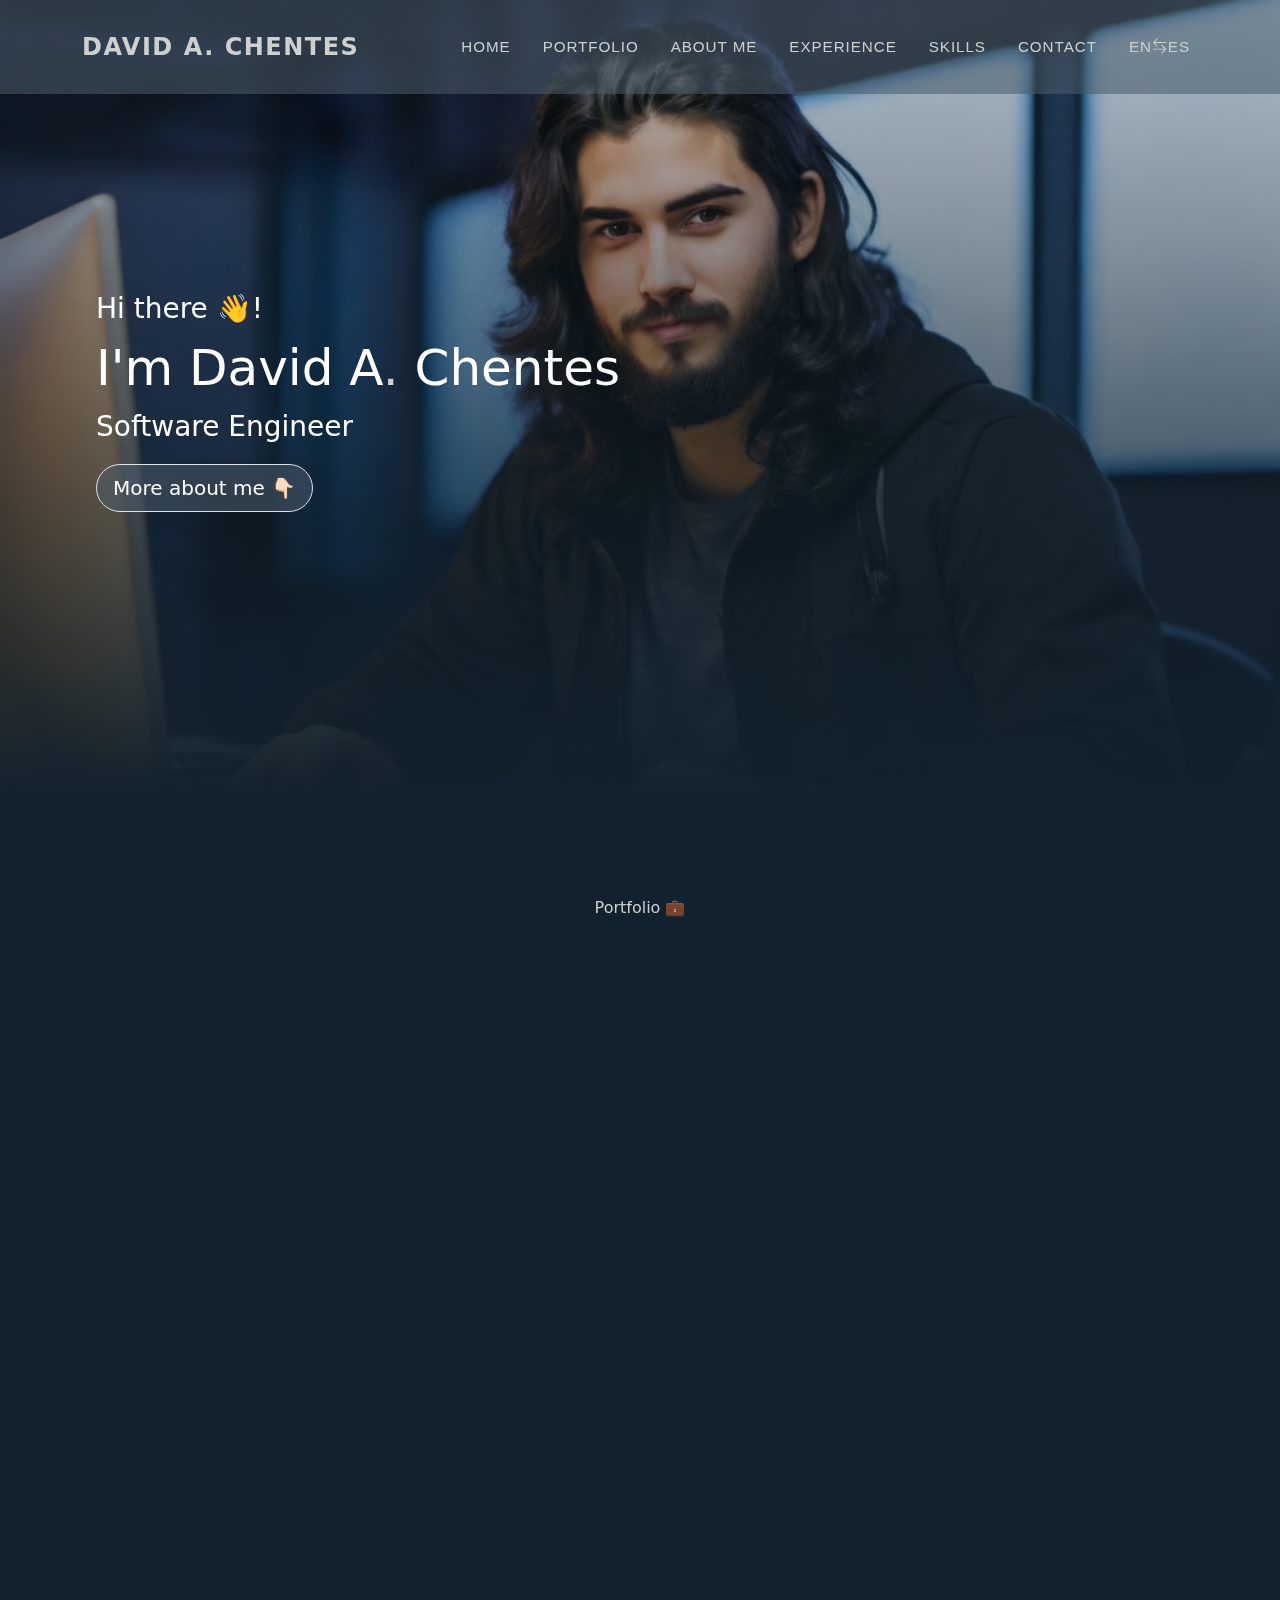
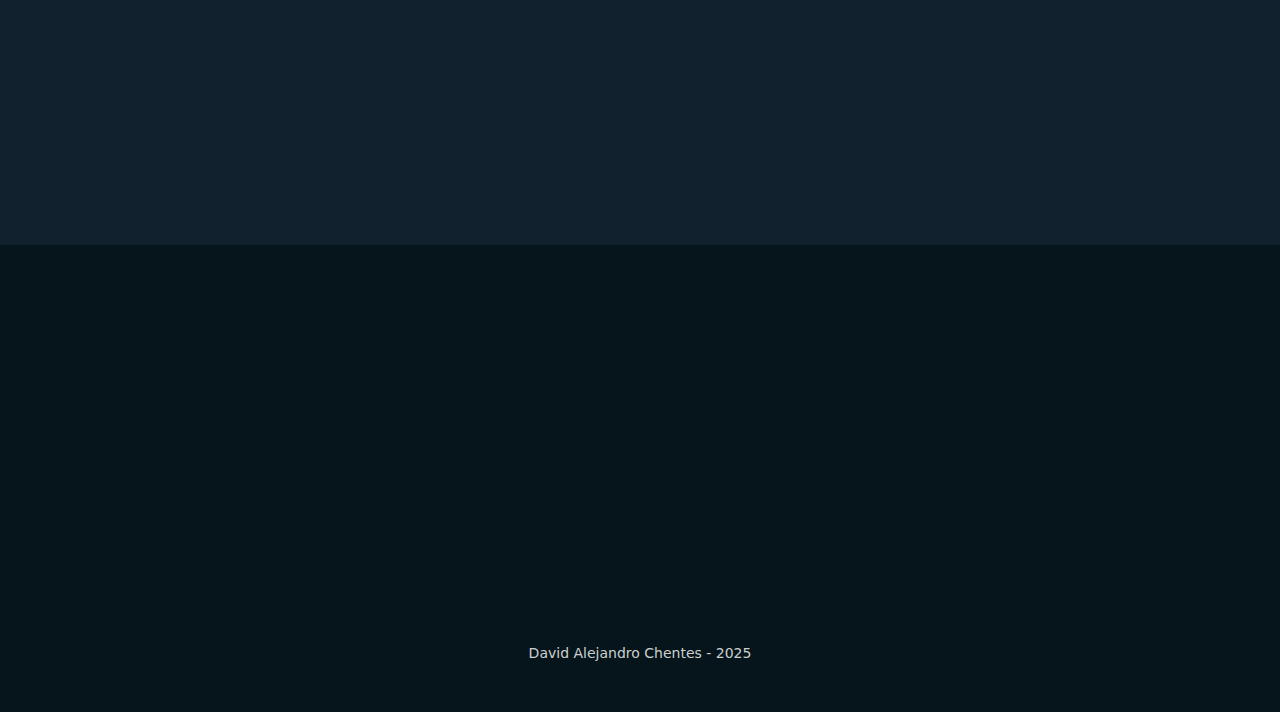
<file: index-en.html>
<!DOCTYPE html>
<html lang="en">

    <head>
        <title>David Alejandro Chentes</title>
        <meta charset="UTF-8">
        <meta name="viewport" content="width=device-width, initial-scale=1">
        <meta http-equiv="X-UA-Compatible" content="ie=edge">
        <meta name="description" content="">
        <meta name="keywords" content="">
        <meta name="author" content="t3ddesigncompany" />
        <link rel="preconnect" href="https://fonts.googleapis.com">
        <link rel="preconnect" href="https://fonts.gstatic.com" crossorigin>
        <link href="https://fonts.googleapis.com/css2?family=Pixelify+Sans:wght@400..700&display=swap" rel="stylesheet">
        <link rel="icon" href="image/David.jpg" type="image/png" sizes="16x16">
        <link rel="stylesheet" href="css/bootstrap.css">
        <link rel="stylesheet" href="https://cdn.jsdelivr.net/npm/bootstrap-icons@1.11.3/font/bootstrap-icons.min.css">
        <link rel="stylesheet" href="css/main.css">
        <script src="js/scrollreveal.js"></script>
    </head>

    <body id="page-top">

        <nav class="navbar navbar-expand-lg navbar-dark fixed-top" id="mainNav">
            <div class="container">
                <a class="navbar-brand" href="#page-top"><strong>David a.<span> Chentes</span></strong></a>
                <button class="navbar-toggler fonde-texto" type="button" data-bs-toggle="collapse"
                    data-bs-target="#navbarResponsive" aria-controls="navbarResponsive" aria-expanded="false"
                    aria-label="Toggle navigation">
                    &#9776
                    <i class="fas fa-bars ms-1"></i>
                </button>
                <div class="collapse navbar-collapse" id="navbarResponsive">
                    <ul class="navbar-nav text-uppercase ms-auto py-4 py-lg-0">
                        <li class="nav-item"><a class="nav-link" href="#page-top">Home</a></li>
                        <li class="nav-item"><a class="nav-link" href="#portafolio">Portfolio</a></li>
                        <li class="nav-item"><a class="nav-link" href="#sobre_mi">About Me</a></li>
                        <li class="nav-item"><a class="nav-link" href="#experiencia">Experience</a></li>
                        <li class="nav-item"><a class="nav-link" href="#habilidades">Skills</a></li>
                        <li class="nav-item"><a class="nav-link" href="#contacto">Contact</a></li>
                        <li class="nav-item">
                            <a class="nav-link borde" href="index.html">EN<i class="bi bi-arrow-left-right"></i>ES</a>
                        </li>
                    </ul>
                </div>
            </div>
        </nav>
        
        <header class="cabecera">
            <div class="degradado d-flex align-items-center">
                <div class="text-start ms-3 ms-md-5 ps-md-5">
                    <p class="fs-3 animacion m-0 mb-2">Hi there 👋​!</p>
                    <h1 class=" animacion">I'm David A<span>.</span> Chentes</h1>
                    <p class="fs-3 animacion">Software Engineer</p>
                    <a href="#sobre_mi" class="btn boton btn-lg rounded-pill animacion border">More about me 👇🏻​</a>
                </div>
            </div>
        </header>

        <section class="section4 p-5" id="portafolio">
            <p class="text-center animacion mt-5 mt-md-5 mb-0">Portfolio ​​​💼​</p>
            <h3 class="fs-3 text-center animacion"><span>Projects</span> that showcase <span>my experience and creativity</span>. ​​​​🥇​</h3>
            
            <div class="row pe-md-5 pt-md-5">
                <div class="col-12 col-md-6 ps-2 ps-md-5 pe-2 pe-md-5 pt-3 text-start mt-auto mb-auto order-1 order-md-0">
                    <p class="text-start text-md-end animacion">Transforming food order management in Cuba. "Tentador" emerges as a personalized solution for local restaurants seeking to digitize their service experience. It integrates a full-stack order management system with advanced features like dynamic menus, shopping cart with persistent state, real-time tracking, and a verified review system. The project demonstrates a complete technical solution that combines intuitive interface design, complex business logic, and fluid user experience.</p>
                    <div class="d-inline d-md-flex justify-content-end">
                        <a type="button" href="tentador.html" class="animacion btn boton rounded-pill border m-1">
                            See More ➕​​​​​👀​​
                        </a>
                        <a type="button" href="https://tentador.pythonanywhere.com/" target="_blank" class="animacion btn boton rounded-pill border m-1">
                            Demo ​​​​​📼​
                        </a>
                    </div>
                </div>
                <div class="col-12 col-md-6 ps-2 ps-md-5 pe-2 pe-md-5 pt-3 order-0 order-md-1">
                    <img loading="lazy" src="image/Tentador/1.webp" alt="" class="animacion d-block w-100 rounded border">
                </div>
            </div>

            <div class="row pe-md-5 pt-md-5 mt-5 mt-md-0">
                <div class="col-12 col-md-6 ps-2 ps-md-5 pe-2 pe-md-5 pt-3">
                    <img loading="lazy" src="image/sUP/1.webp" alt="" class="animacion d-block w-100 rounded border">
                </div>
                <div class="col-12 col-md-6 ps-2 ps-md-5 pe-2 pe-md-5 pt-3 text-start mt-auto mb-auto">
                    <p class="animacion">Developed in collaboration with Cuban small business entrepreneurs, sUP was born to simplify business management through a modular architecture that centralizes customers, suppliers, inventory, and sales. It uses advanced data processing techniques and report generation, with a scalable design that implements modern software design patterns. Currently, it helps multiple Cuban businesses optimize their management processes.</p>
                    <a type="button" href="sup.html" class="animacion btn boton rounded-pill border m-1">
                        See More ➕​​​​​👀​​
                    </a>
                    <a type="button" href="https://supso.pythonanywhere.com/" target="_blank" class="animacion btn boton rounded-pill border m-1">
                        Demo ​​​​​📼​
                    </a>
                </div>
            </div>

            <div class="row pe-md-5 pt-md-5 mt-5 mt-md-0">
                <div class="col-12 col-md-6 ps-2 ps-md-5 pe-2 pe-md-5 pt-3 text-start mt-auto mb-auto order-1 order-md-0">
                    <p class="text-start text-md-end animacion">Conceived to address industrial maintenance management challenges, mUP was developed in close collaboration with Innovaplast from Ecuador. It uses event-oriented programming techniques to create a real-time notification system, with an architecture that allows dynamic alert configuration and automatic report generation. The project implements SOLID design principles and demonstrates the ability to optimize business processes through intelligent automation.</p>
                    <div class="d-inline d-md-flex justify-content-end">
                        <a type="button" href="mUP.html" class="animacion btn boton rounded-pill border m-1">
                            See More ​​​​​👀​​
                        </a>
                        <a type="button" href="https://github.com/davidalejandrochentes/DJ-mUP.git" target="_blank" class="animacion btn boton rounded-pill border m-1">
                            Read Code ​​​​​📖​
                        </a>
                    </div>
                </div>
                <div class="col-12 col-md-6 ps-2 ps-md-5 pe-2 pe-md-5 pt-3 order-0 order-md-1">
                    <img loading="lazy" src="image/mUP/1.webp" alt="" class="animacion d-block w-100 rounded border">
                </div>
            </div>
            
            <div class="row pe-md-5 pt-md-5 mt-5 mt-md-0">
                <div class="col-12 col-md-6 ps-2 ps-md-5 pe-2 pe-md-5 pt-3">
                    <img loading="lazy" src="image/Vibrosoft/1.webp" alt="" class="animacion d-block w-100 rounded border">
                </div>
                <div class="col-12 col-md-6 ps-2 ps-md-5 pe-2 pe-md-5 pt-3 text-start mt-auto mb-auto">
                    <p class="animacion">The result of an academic-industrial collaboration, Vibrosoft was specifically developed for the GAPS group (Signal Analysis and Processing Group) at the Technological University of Havana CUJAE. It unravels the complexities of interaction between devices and data acquisition systems. It implements a user management system with granular roles and permissions, using advanced authentication techniques. The software demonstrates the ability to handle real-time communications, implement fault detection systems, and create an interface that allows secure remote interaction with monitoring devices.</p>
                    <a type="button" href="vibrosoft.html" class="animacion btn boton rounded-pill border m-1">
                        See More 👀​​
                    </a>
                    <a type="button" href="https://github.com/davidalejandrochentes/DJ-DRF-vibrosoft.git" target="_blank" class="animacion btn boton rounded-pill border m-1">
                        Read Code ​​​​​📖​
                    </a>
                </div>
            </div>
        </section>
        
        <section class="section1 ps-5 pe-5 pt-5" id="sobre_mi">
            <p class="text-center animacion mt-5 mt-md-5 mb-0">Who <span>am I 🤷‍♂️​</span>?</p>
            <h3 class="fs-3 text-center animacion">Meet the <span>creator</span> behind <br> <span>this</span> project and <span>his</span> <span>essence</span>.</h3>
            <div class="row mt-3">
                <div class="col-12 col-xl-6 ps-2 ps-md-5 pe-2 pe-md-5 pt-3">
                    <img src="image/mi_imagen.webp" loading="lazy" alt="my image" class="d-block  borde img-fluid mx-auto rounded animacion">
                </div>
                <div class="col-12 col-xl-6 ps-2 ps-md-5 pe-2 pe-md-5 pt-3 text-start mt-auto mb-auto">
                    <h5 class="animacion border-bottom">Education</h5>
                    <p class="animacion">Telecommunications and Electronics Engineering, Universidad Hermanos Saiz Montes de Oca, PR,PR,CU.</p>
                    <h5 class="animacion border-bottom">Achievements</h5>
                    <ul class="animacion">
                        <li>Speaker at the International Scientific Convention of Engineering and Architecture, held at the Palacio de las Convenciones in Havana on November 28, 2024.</li>
                        <li>Publication of my scientific article in the Telematics journal of the José Antonio Echeverría University (CUJAE). Article link <a href="https://revistatelematica.cujae.edu.cu/index.php/tele/article/view/981" target="_blank">here</a></li>
                    </ul>
                    <h5 class="animacion border-bottom">Work Experience</h5>
                    <p class="animacion mb-0 fw-bold">Software Developer specialized in Remote Data Acquisition Systems.</p>
                    <p class="animacion mb-0">Technological University of Havana "José Antonio Echeverría", Sep 2021 - Mar 2024</p>
                    <ul class="animacion">
                        <li>Developed software for remote management of data acquisition systems, improving real-time transmission and monitoring, and optimized hardware and software integration to ensure efficient performance.</li>
                    </ul>
                    <p class="animacion mb-0 fw-bold">Innovaplast Ecuador Company.</p>
                    <p class="animacion mb-0">Software Engineer, Jan 24 -  Oct 24.</p>
                    <ul class="animacion">
                        <li>Developed a software ecosystem for inventory management, maintenance, and transport monitoring, automating key processes and improving operational efficiency with customized solutions that facilitated decision-making.</li>
                    </ul>
                    <p class="animacion mb-0 fw-bold">Freelancer.</p>
                    <p class="animacion mb-0">Freelance Developer, Jul Oct - Present.</p>
                    <ul class="animacion">
                        <li>Developing custom software solutions and websites focused on functionality and user experience. Recruiting specialized talents for projects, collaborating with clients to deliver high-quality results, optimized for performance and scalability.</li>
                    </ul>
                    <a href="Professional Curriculum David A. Chentes.pdf" download="Professional Curriculum David A. Chentes.pdf" class="btn boton btn-lg rounded-pill animacion border m-1">Download CV ​​​​​📥​​</a>
                    
                </div>
            </div>
        </section>

        <section class="section2 ps-5 pe-5 pt-5" id="experiencia">
            <p class="text-center animacion mt-5 mt-md-5 mb-0">Professional Experience 👨‍💻</p>
            <h3 class="fs-3 text-center animacion"><span>Experiences</span> I can contribute <br> <span>to</span> contribute to <span>projects and objectives</span>. 🏁​</h3>
            <div class="row align-items-center justify-content-center mt-4">        
                <div class="col-12 col-lg-5 ps-2 ps-md-5 pe-2 pe-md-5 pt-3 animacion border m-2 rounded bg-card order-0 order-md-0 expe">
                    <div class="row">
                        <div class="col-12 col-md-3 d-flex align-items-center justify-content-center">
                            <img loading="lazy" src="image/012-web-hosting.webp" alt="Efficient Backend Development">
                        </div>
                        <div class="col-12 col-md-9">
                            <h4 class="text-center">Efficient Backend Development</h4>
                            <p class="text-center">Building robust and scalable APIs using frameworks like Django, Django REST, and FastAPI to ensure optimal performance and security in applications.</p>
                        </div>
                    </div>
                </div>
                <div class="col-12 col-lg-5 ps-2 ps-md-5 pe-2 pe-md-5 pt-3 animacion border m-2 rounded order-1 order-md-1 expe">
                    <div class="row">
                        <div class="col-12 col-md-3 d-flex align-items-center justify-content-center">
                            <img loading="lazy"src="image/006-cloud-settings.webp" alt="Database Management">
                        </div>
                        <div class="col-12 col-md-9">
                            <h4 class="text-center">Database Management</h4>
                            <p class="text-center">Development and optimization of SQL queries for efficient data management systems, ensuring integrity and speed in information access.</p>
                        </div>
                    </div>
                </div>
                <div class="col-12 col-lg-5 ps-2 ps-md-5 pe-2 pe-md-5 pt-3 animacion border m-2 rounded order-3 order-md-2 expe">
                    <div class="row">
                        <div class="col-12 col-md-3 d-flex align-items-center justify-content-center">
                            <img loading="lazy" src="image/011-protection.webp" alt="Web Security Implementation">
                        </div>
                        <div class="col-12 col-md-9">
                            <h4 class="text-center">Web Security Implementation</h4>
                            <p class="text-center">Application of best practices to protect applications against common threats, including data protection and secure authentication.</p>
                        </div>
                    </div>
                </div>
                <div class="col-12 col-lg-5 ps-2 ps-md-5 pe-2 pe-md-5 pt-3 animacion border m-2 rounded bg-card order-2 order-md-3 expe">
                    <div class="row">
                        <div class="col-12 col-md-3 d-flex align-items-center justify-content-center">
                            <img loading="lazy" src="image/004-web-development-1.webp" alt="Application Optimization">
                        </div>
                        <div class="col-12 col-md-9">
                            <h4 class="text-center">Application Optimization</h4>
                            <p class="text-center">Performance analysis and process optimization to improve speed, scalability, and responsiveness of web systems.</p>
                        </div>
                    </div> 
                </div>
                <div class="col-12 col-lg-5 ps-2 ps-md-5 pe-2 pe-md-5 pt-3 animacion border m-2 rounded bg-card order-4 order-md-4 expe">
                    <div class="row">
                        <div class="col-12 col-md-3 d-flex align-items-center justify-content-center">
                            <img loading="lazy" src="image/007-content-writing.webp" alt="Project Management with GitHub">
                        </div>
                        <div class="col-12 col-md-9">
                            <h4 class="text-center">Project Management with GitHub</h4>
                            <p class="text-center">Efficient use of version control systems for collaboration, change tracking, and agile project deployment in development teams.</p>
                        </div>
                    </div> 
                </div>
                <div class="col-12 col-lg-5 ps-2 ps-md-5 pe-2 pe-md-5 pt-3 animacion border m-2 rounded order-5 order-md-5 expe">
                    <div class="row">
                        <div class="col-12 col-md-3 d-flex align-items-center justify-content-center">
                            <img loading="lazy" src="image/002-web-development.webp" alt="Efficiency with Development Tools">
                        </div>
                        <div class="col-12 col-md-9">
                            <h4 class="text-center">Efficiency with Development Tools</h4>
                            <p class="text-center">Mastery of environments like Visual Studio Code to maximize productivity, facilitate debugging, and improve the quality of delivered code.</p>
                        </div>
                    </div> 
                </div>
            </div>
        </section>

        <section class="section3 ps-5 pe-5 pt-5 pb-5" id="habilidades">
            <div class="container fondo-negro rounded pt-3 pb-5 mt-5">
                <p class="text-center animacion mt-5 mt-md-5 mb-0">Skills 💪​</p>
                <h3 class="fs-3 text-center animacion">My <span>key skills</span> that <span>allow me</span> <br> to offer <span>effective solutions</span> 👌​</h3>
                <div class="row justify-content-center align-items-center mt-4 px-3">
                    <div class="col-8 col-md-2 border pb-2 pt-2 rounded m-2 animacion bg-herra">
                        <div class="d-grid gap-2">
                            <img loading="lazy" src="image/Python.svg" class="me-auto ms-auto" alt="..." style="max-height: 60px;">
                            <p class="text-center m-0">Python</p>
                        </div>
                    </div>
                    <div class="col-8 col-md-2 border pb-2 pt-2 rounded m-2 animacion bg-herra">
                        <div class="d-grid gap-2">
                            <img loading="lazy" src="image/HTML5.svg" class="me-auto ms-auto" alt="..." style="max-height: 60px;">
                            <p class="text-center m-0 ">HTML</p>
                        </div>
                    </div>
                    <div class="col-8 col-md-2 border pb-2 pt-2 rounded m-2 animacion bg-herra">
                        <div class="d-grid gap-2">
                            <img loading="lazy" src="image/CSS3.svg" class="me-auto ms-auto" alt="..." style="max-height: 60px;">
                            <p class="text-center m-0 ">CSS</p>
                        </div>
                    </div>
                    <div class="col-8 col-md-2 border pb-2 pt-2 rounded m-2 animacion bg-herra">
                        <div class="d-grid gap-2">
                            <img loading="lazy" src="image/Django.svg" class="me-auto ms-auto" alt="" style="max-height: 60px;">
                            <p class="text-center m-0 ">Django</p>
                        </div>
                    </div>
                    <div class="col-8 col-md-2 border pb-2 pt-2 rounded m-2 animacion bg-herra">
                        <div class="d-grid gap-2">
                            <img loading="lazy" src="image/Django REST.svg" class="me-auto ms-auto border rounded bg-light" alt="" style="max-height: 60px;">
                            <p class="text-center m-0 ">Django-REST</p>
                        </div>
                    </div>
                    <div class="col-8 col-md-2 border pb-2 pt-2 rounded m-2 animacion bg-herra">
                        <div class="d-grid gap-2">
                            <img loading="lazy" src="image/FastAPI.svg" class="me-auto ms-auto" alt="" style="max-height: 60px;">
                            <p class="text-center m-0 ">FastAPI</p>
                        </div>
                    </div>
                    <div class="col-8 col-md-2 border pb-2 pt-2 rounded m-2 animacion bg-herra">
                        <div class="d-grid gap-2">
                            <img loading="lazy" src="image/Bootstrap.svg" class="me-auto ms-auto" alt="..." style="max-height: 60px;">
                            <p class="text-center m-0 ">Bootstrap</p>
                        </div>
                    </div>
                    <div class="col-8 col-md-2 border pb-2 pt-2 rounded m-2 animacion bg-herra">
                        <div class="d-grid gap-2">
                            <img loading="lazy" src="image/WordPress.svg" class="me-auto ms-auto  border rounded bg-light" alt="" style="max-height: 60px;">
                            <p class="text-center m-0 ">WordPress</p>
                        </div>
                    </div>
                    <div class="col-8 col-md-2 border pb-2 pt-2 rounded m-2 animacion bg-herra">
                        <div class="d-grid gap-2">
                            <img loading="lazy" src="image/GitHub.svg" class="me-auto ms-auto" alt="" style="max-height: 60px;">
                            <p class="text-center m-0 ">GitHub</p>
                        </div>
                    </div>
                    <div class="col-8 col-md-2 border pb-2 pt-2 rounded m-2 animacion bg-herra">
                        <div class="d-grid gap-2">
                            <img loading="lazy" src="image/Docker.svg" class="me-auto ms-auto" alt="" style="max-height: 60px;">
                            <p class="text-center m-0 ">Docker</p>
                        </div>
                    </div>
                    <div class="col-8 col-md-2 border pb-2 pt-2 rounded m-2 animacion bg-herra">
                        <div class="d-grid gap-2">
                            <img loading="lazy" src="image/SQL Developer.svg" class="me-auto ms-auto border rounded bg-light" alt="" style="max-height: 60px;">
                            <p class="text-center m-0 ">SQL</p>
                        </div>
                    </div>
                    <div class="col-8 col-md-2 border pb-2 pt-2 rounded m-2 animacion bg-herra">
                        <div class="d-grid gap-2">
                            <img loading="lazy" src="image/Visual Studio Code (VS Code).svg" class="me-auto ms-auto" alt="" style="max-height: 60px;">
                            <p class="text-center m-0 ">Visual Studio</p>
                        </div>
                    </div>
                </div>
            </div>
        </section>

        <footer class="footer p-5" id="contacto">
            <div class="row">
                <div class=" col-12 col-md-3 ps-2 ps-md-5 pe-2 pe-md-5 pt-3 animacion">
                    <h3>Address 📍​</h3>
                    <p><i class="bi bi-pin-map-fill"></i>Calle Roberto Amaran #64 E/ Gustavo Lores & Osmany Arenado, PR, PR , CU</p>
                </div>
                <div class=" col-12 col-md-3 ps-2 ps-md-5 pe-2 pe-md-5 pt-3 animacion">
                    <h3>Social Networks 🤝​</h3>
                    <a href="https://www.facebook.com/profile.php?id=100089782765332" class="text-decoration-none" target="_blank"><p class="m-0"><i class="bi bi-facebook"></i> Facebook</p></a>
                    <a href="http://linkedin.com/in/david-alejandro-chentes-ramos-092329256" class="text-decoration-none" target="_blank"><p class="m-0"><i class="bi bi-linkedin"></i> LinkedIn</p></a>
                    <a href="https://twitter.com/ChentesDavid" class="text-decoration-none" target="_blank"><p class="m-0"><i class="bi bi-twitter-x"></i> Twitter</p></a>
                    <a href="https://discord.com/users/david.chentes" class="text-decoration-none" target="_blank"><p class="m-0"><i class="bi bi-discord"></i> Discord</p></a>
                    <a href="https://api.whatsapp.com/send?phone=5354214040" class="text-decoration-none" target="_blank"><p class="m-0"><i class="bi bi-whatsapp"></i> Whatsapp</p></a>
                    <a href="https://github.com/davidalejandrochentes" class="text-decoration-none" target="_blank"><p class="m-0"><i class="bi bi-github"></i> GitHub</p></a>
                    <a href="https://www.youtube.com/@UPSOagency" class="text-decoration-none" target="_blank"><p class="m-0"><i class="bi bi-youtube"></i> YouTube</p></a>
                </div>
                <div class=" col-12 col-md-3 ps-2 ps-md-5 pe-2 pe-md-5 pt-3 animacion">
                    <h3>Direct Contact 📞​</h3>
                    <a href="mailto:davidalejandrochentes@gmail.com" class="text-decoration-none" target="_blank"><p class="m-0">davidalejandrochentes@gmail.com</p></a>
                    <a href="tel:+5354214040" class="text-decoration-none" target="_blank"><p class="m-0">+5354214040</p></a>
                    <a href="tel:+12242881535" class="text-decoration-none" target="_blank"><p class="m-0">+12242881535</p></a>
                </div>
                <div class=" col-12 col-md-3 ps-2 ps-md-5 pe-2 pe-md-5 pt-3 animacion">
                    <h3>Questions 🤔​</h3>
                    <form action="https://formsubmit.co/davidalejandrochentes@gmail.com" method="POST">
                        <div class="mb-3">
                            <label for="exampleInputEmail1" class="form-label">Your Email</label>
                            <input type="email" class="form-control" id="email" name="email" type="text" required aria-describedby="emailHelp">
                        </div>
                        <div class="mb-3">
                            <label for="exampleFormControlTextarea1" class="form-label">Message</label>
                            <textarea class="form-control" id="contenido" name="contenido" type="text" required rows="3"></textarea>
                        </div>
                        <button type="submit" class="btn btn btn-primary btn-lg rounded-pill">Send 🚀​</button>
                        <input type="hidden" name="_next" value="https://davidalejandrochentes.github.io/">
                        <input type="hidden" name="_subject" value="comment from the personal page">
                    </form>
                </div>
                <div class="small text-center mt-4">David Alejandro Chentes - 2025</div>
            </div>
        </footer>
    
        <script src="js/bootstrap.js"></script>
        <script  src="js/main.js"></script>
    </body>
</html>
</file>
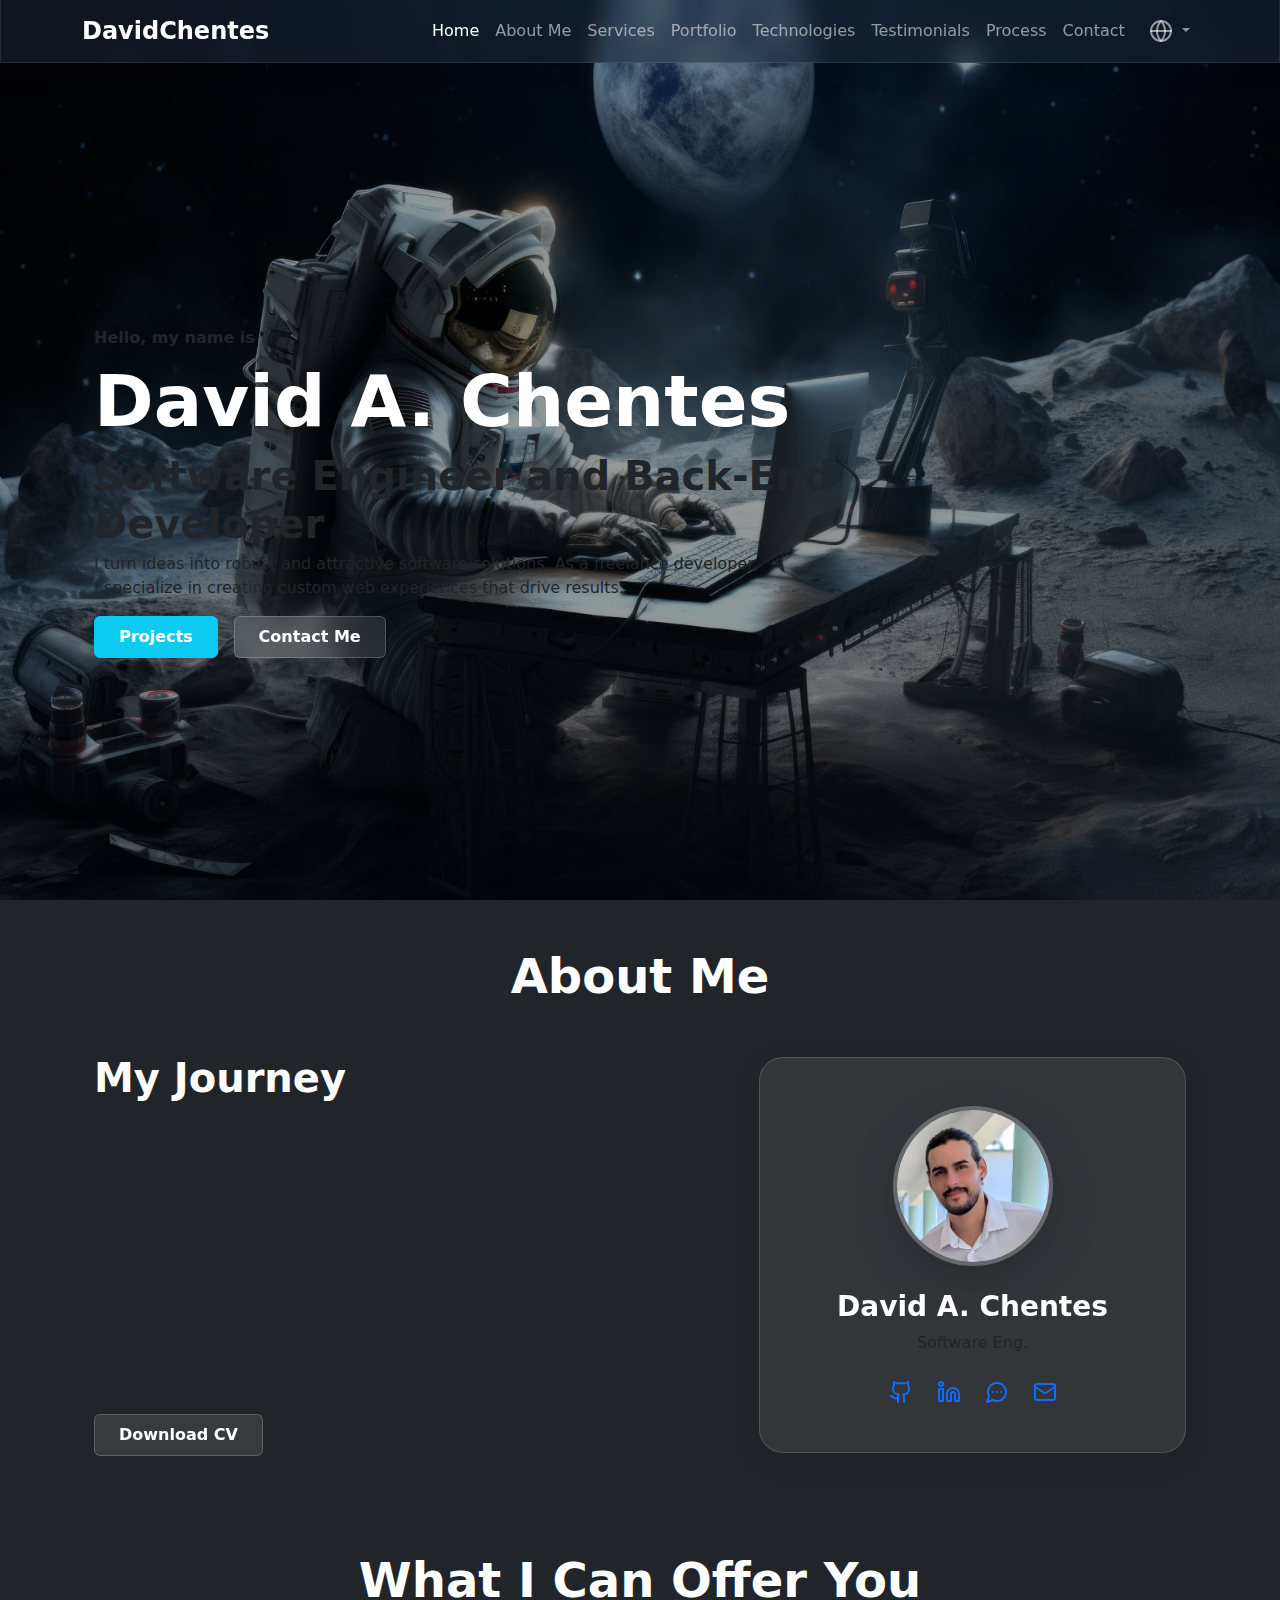
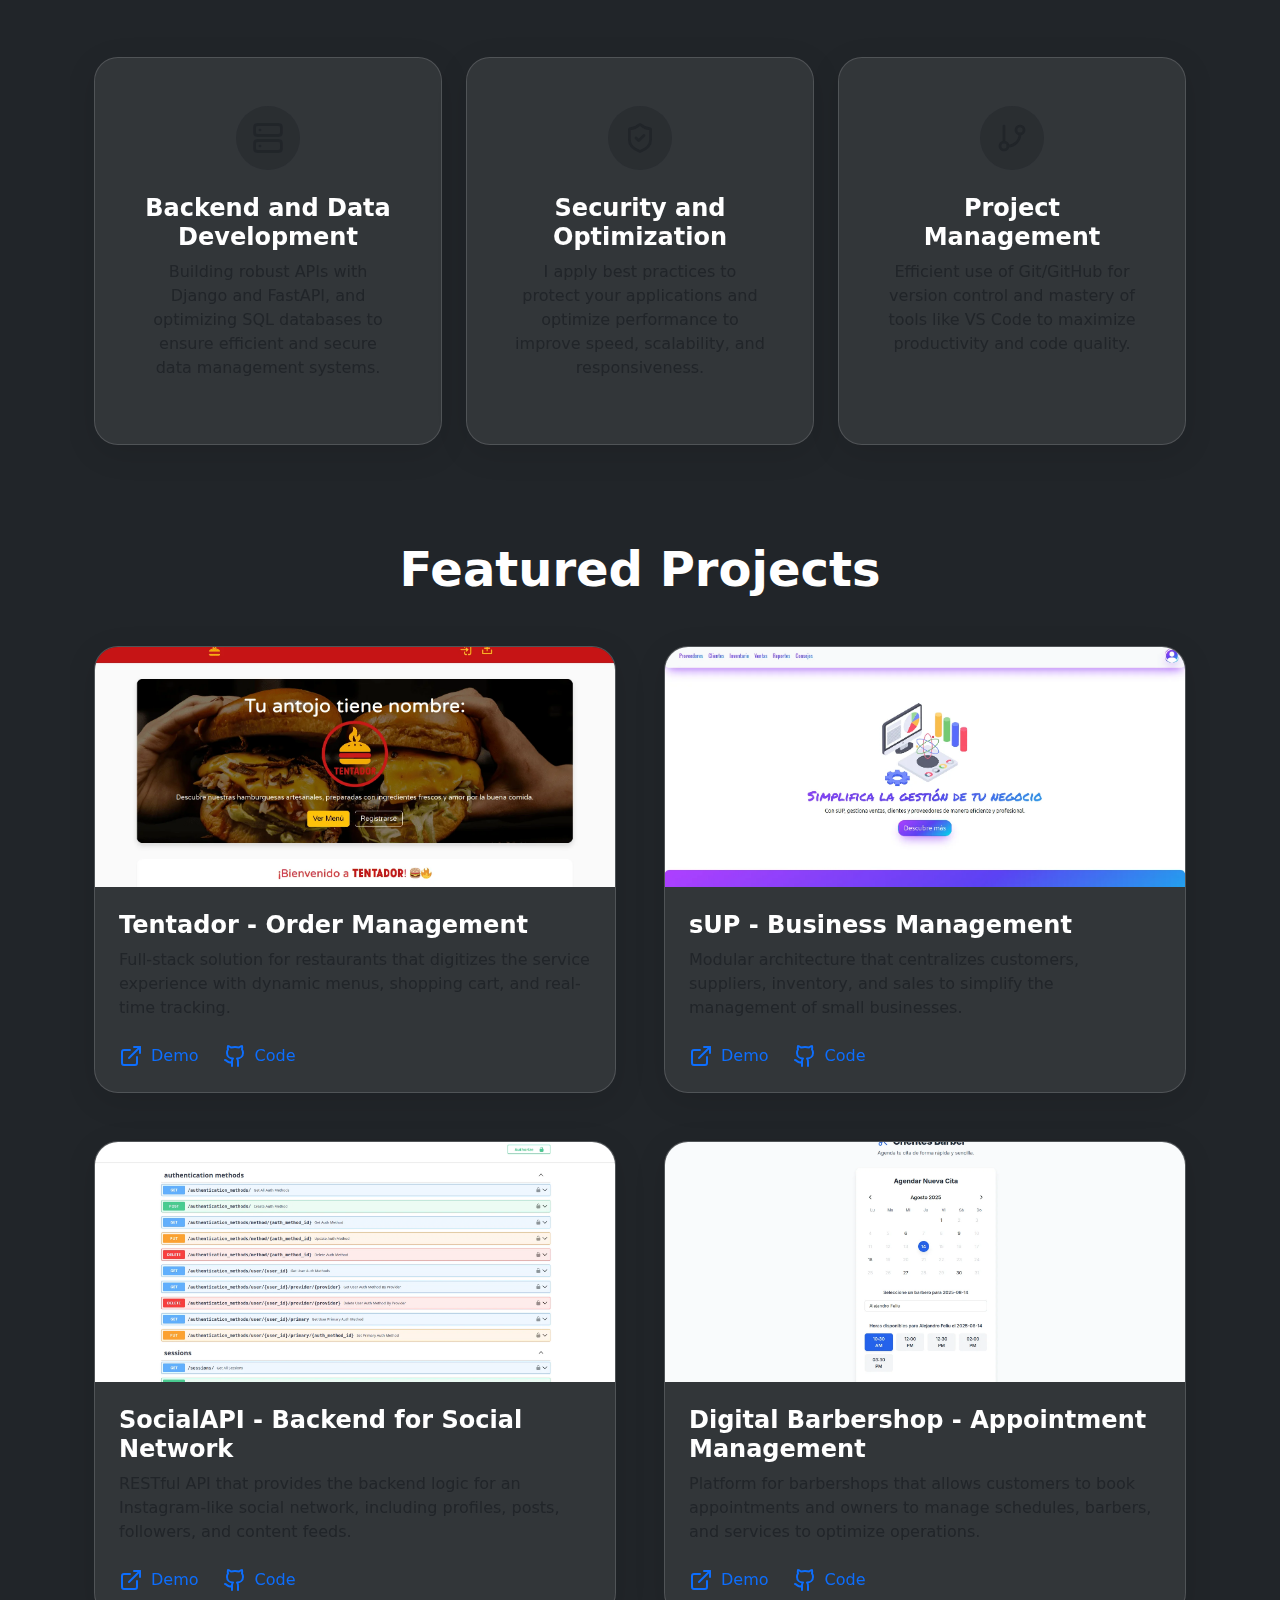
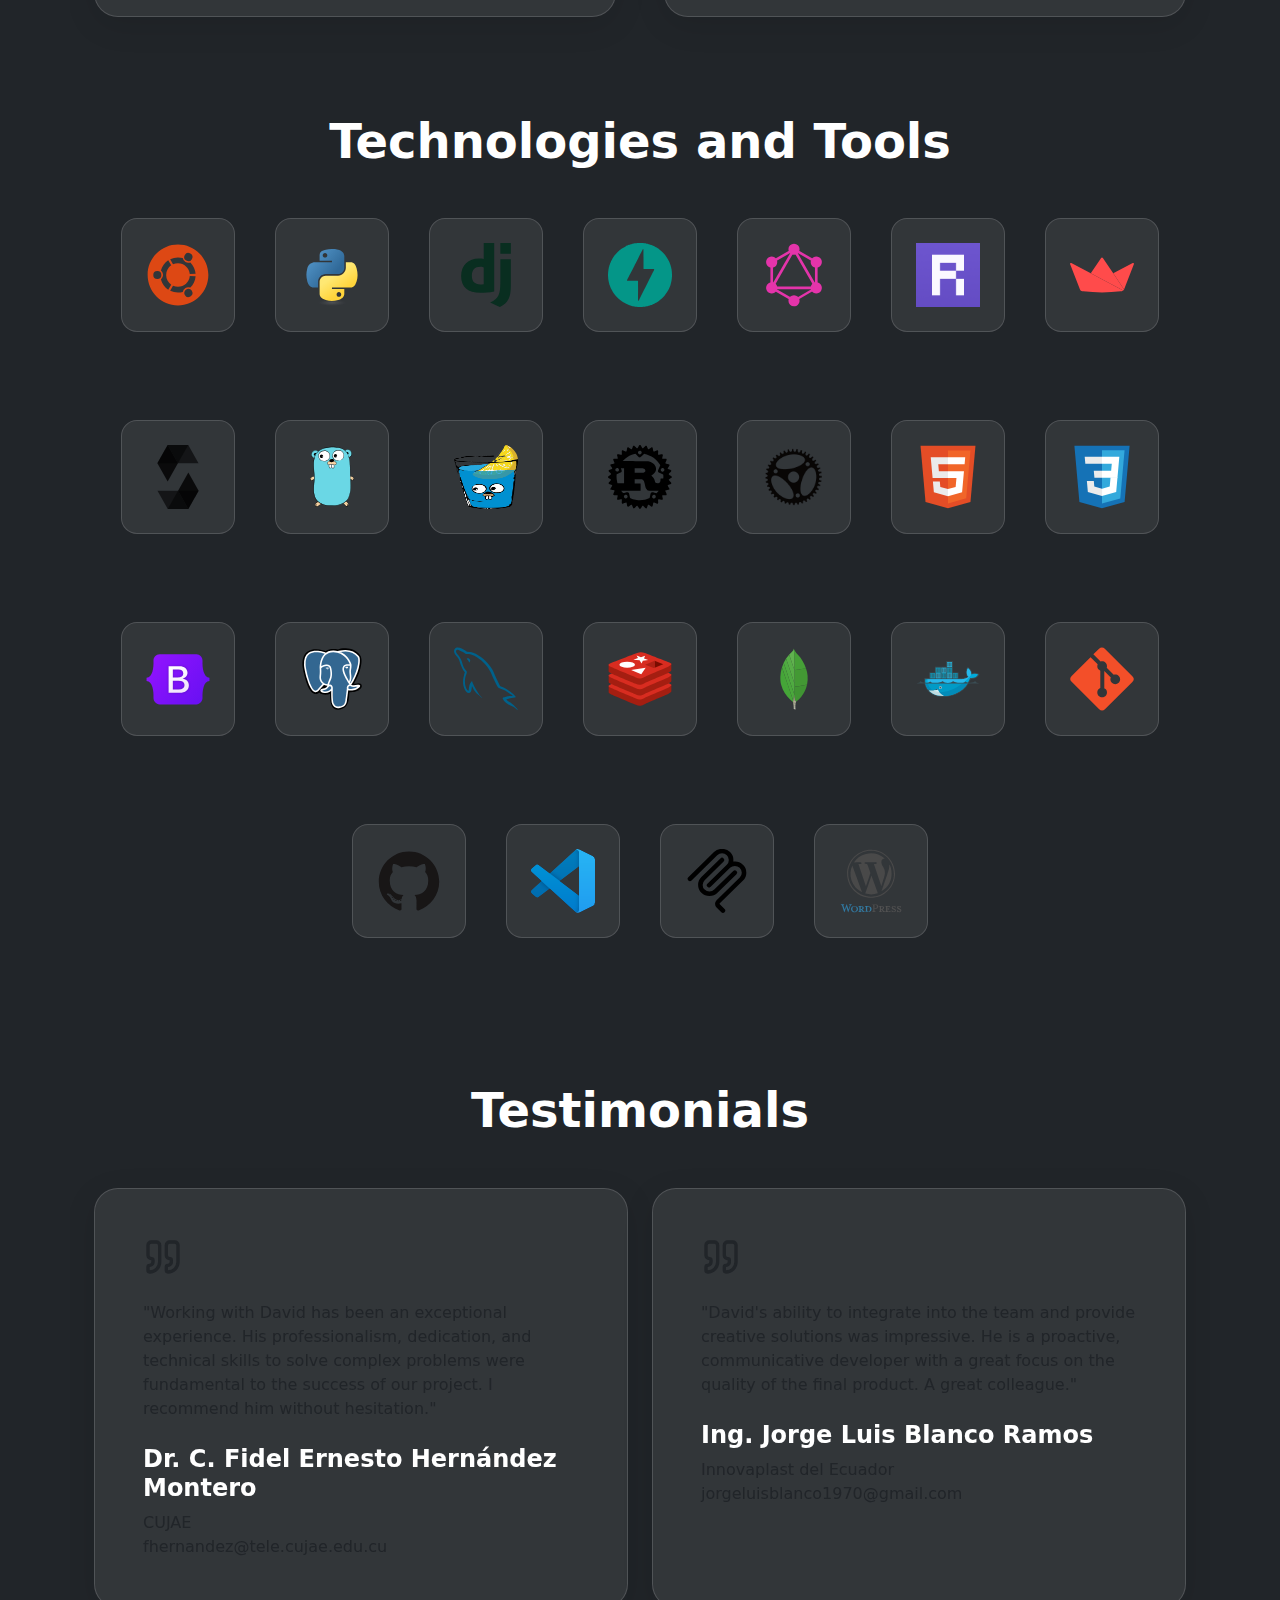
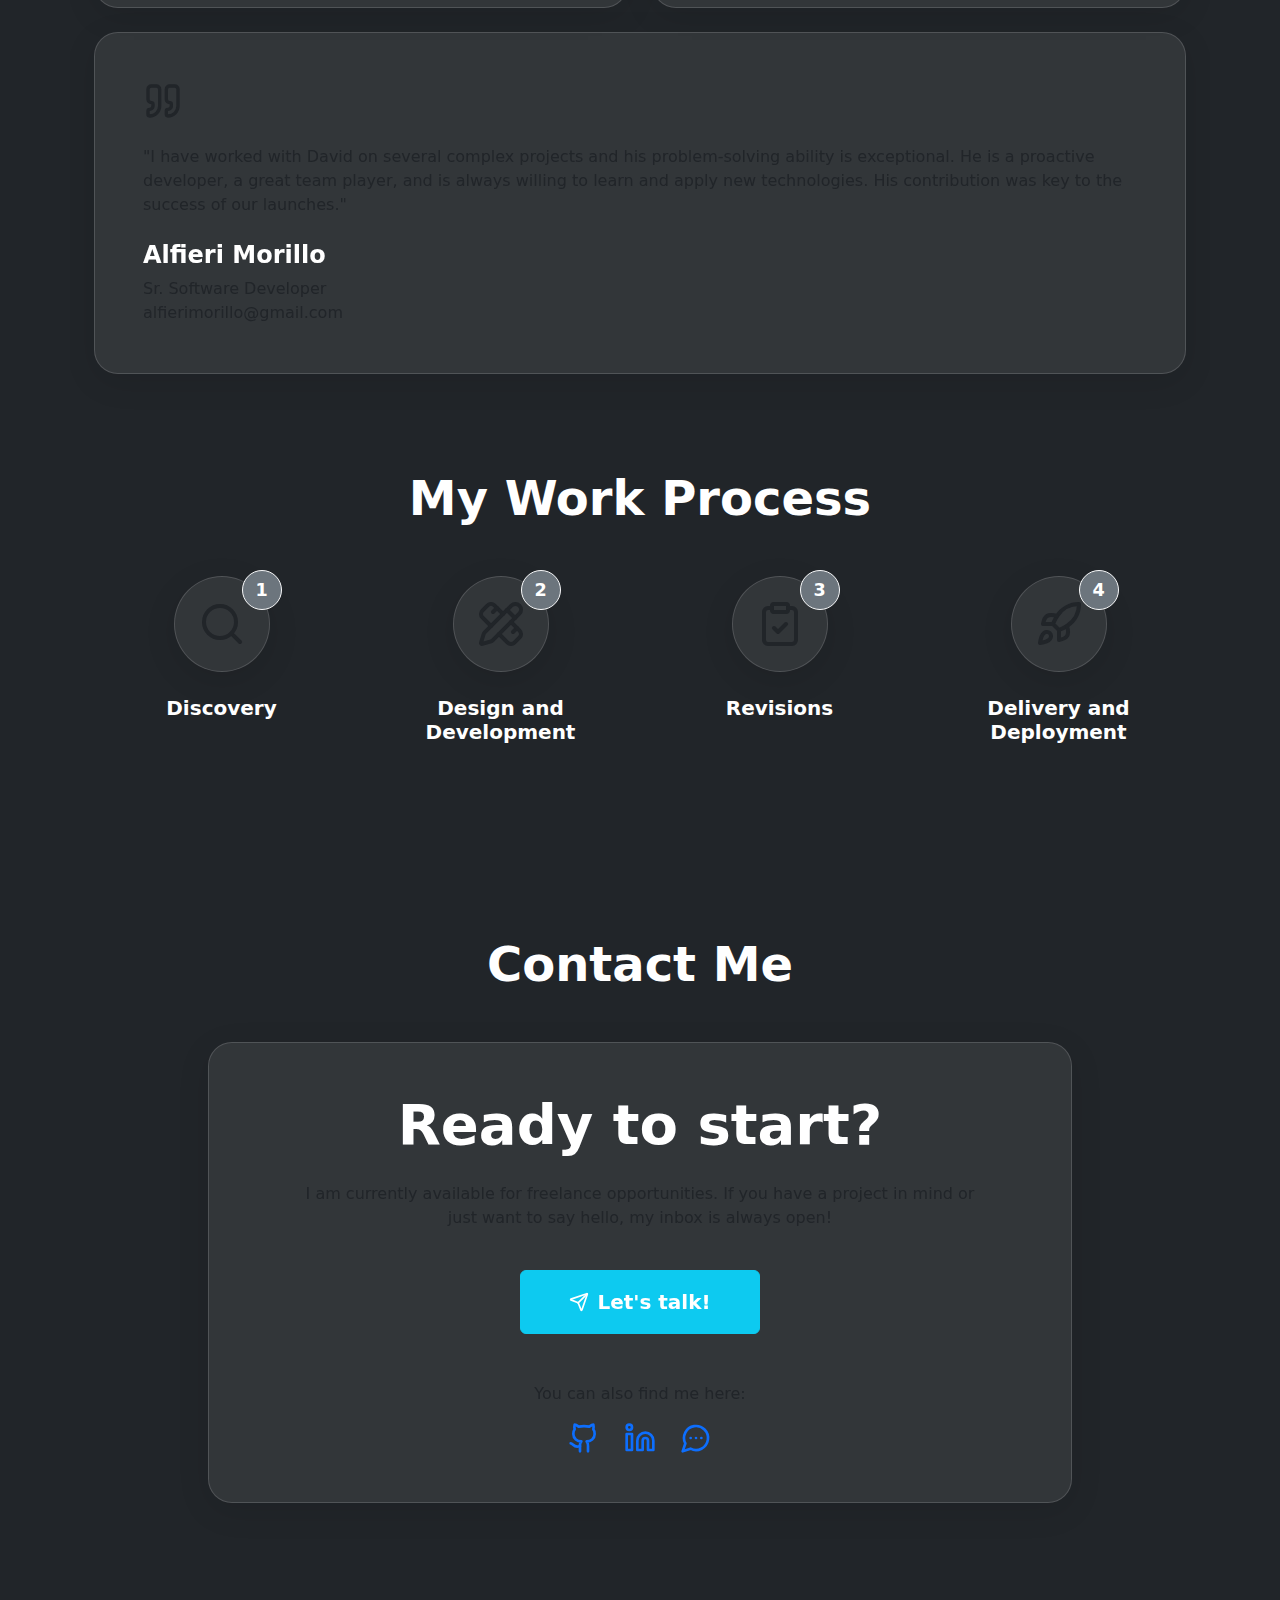
<file: index_en.html>
<!doctype html>
<html lang="en" data-bs-spy="scroll" data-bs-target="#navbar-main">
<head>
    <meta charset="UTF-8" />
    <meta name="viewport" content="width=device-width, initial-scale=1.0" />
    <title>David A. Chentes - Freelance Web Developer</title>
    <meta name="description" content="Portfolio of David A. Chentes, a freelance web developer specialized in creating modern and attractive digital solutions." />

    <!-- Bootstrap CSS -->
    <link href="assets/css/bootstrap.min.css" rel="stylesheet">

    <!-- Google Fonts (Poppins & Sora) -->
    <link rel="preconnect" href="https://fonts.googleapis.com">
    <link rel="preconnect" href="https://fonts.gstatic.com" crossorigin>
    <link href="https://fonts.googleapis.com/css2?family=Poppins:wght@400;500;600;700&family=Sora:wght@700;800&display=swap" rel="stylesheet">

    <!-- Custom CSS -->
    <link rel="stylesheet" href="assets/css/main.css">
</head>
<body class="bg-dark">

    <!-- Preloader -->
    <div id="preloader">
        <svg class="preloader-icon" xmlns="http://www.w3.org/2000/svg" viewBox="0 0 24 24" fill="none" stroke="currentColor" stroke-width="1.5" stroke-linecap="round" stroke-linejoin="round">
            <circle cx="12" cy="10" r="7"></circle>
            <path d="M12 17a5 5 0 0 0-5 5h10a5 5 0 0 0-5-5z"></path>
            <path d="M5 14.5l-1.5 4.5"></path>
            <path d="M19 14.5l1.5 4.5"></path>
            <path d="M9.5 8a4 4 0 0 1 5 0"></path>
        </svg>
    </div>

    <!-- Header & Navbar -->
    <header id="header" class="fixed-top">
        <nav id="navbar" class="navbar navbar-expand-md navbar-dark">
            <div class="container">
                <a href="#" class="navbar-brand font-display fw-bold fs-4">DavidChentes</a>
                <button id="mobile-menu-button" class="navbar-toggler" type="button" data-bs-toggle="collapse" data-bs-target="#main-nav" aria-controls="main-nav" aria-expanded="false" aria-label="Toggle navigation">
                    <i data-lucide="menu" class="lucide-menu text-white"></i>
                    <i data-lucide="x" class="lucide-x text-white"></i>
                </button>
                <div class="collapse navbar-collapse" id="main-nav">
                    <ul class="navbar-nav ms-auto" id="navbar-main">
                        <li class="nav-item"><a href="#home" class="nav-link">Home</a></li>
                        <li class="nav-item"><a href="#about" class="nav-link">About Me</a></li>
                        <li class="nav-item"><a href="#services" class="nav-link">Services</a></li>
                        <li class="nav-item"><a href="#portfolio" class="nav-link">Portfolio</a></li>
                        <li class="nav-item"><a href="#stack" class="nav-link">Technologies</a></li>
                        <li class="nav-item"><a href="#testimonials" class="nav-link">Testimonials</a></li>
                        <li class="nav-item"><a href="#process" class="nav-link">Process</a></li>
                        <li class="nav-item"><a href="#contact" class="nav-link">Contact</a></li>
                    </ul>
                    <ul class="navbar-nav ms-2">
                        <li class="nav-item dropdown">
                            <a class="nav-link dropdown-toggle" href="#" id="languageDropdown" role="button" data-bs-toggle="dropdown" aria-expanded="false">
                                <i data-lucide="globe" class="lucide-globe"></i>
                            </a>
                            <ul class="dropdown-menu dropdown-menu-dark" aria-labelledby="languageDropdown">
                                <li><a class="dropdown-item" href="index.html">Español</a></li>
                                <li><a class="dropdown-item" href="index_en.html">English</a></li>
                            </ul>
                        </li>
                    </ul>
                </div>
            </div>
        </nav>
    </header>

    <main class="container">
        <!-- Section 1: Hero -->
        <section id="home" class="min-vh-100 d-flex align-items-center">
            <div class="container">
                <div class="text-center text-md-start" style="max-width: 54rem;">
                    <p class="text-sky-400 fw-semibold mb-0">Hello, my name is</p>
                    <h1 class="display-2 font-display fw-bold text-white mt-2">
                        David A. Chentes
                    </h1>
                    <p class="display-6 fw-semibold text-white-70 my-1">
                        Software Engineer and Back-End Developer
                    </p>
                    <p class="my-1 text-white-80" style="max-width: 42rem;">
                        I turn ideas into robust and attractive software solutions. As a freelance developer, I specialize in creating custom web experiences that drive results.
                    </p>
                    <div class="my-3 d-flex justify-content-center justify-content-md-start gap-3">
                        <a href="#portfolio" class="btn btn-info text-white fw-semibold px-4 py-2 ">
                            Projects
                        </a>
                        <a href="#contact" class="btn btn-glass fw-semibold px-4 py-2 ">
                            Contact Me
                        </a>
                    </div>
                </div>
            </div>
        </section>

        <!-- Section 2: About Me -->
        <section id="about" class="py-5">
            <div class="container">
                <h2 class="display-5 font-display fw-bold text-center text-white mb-5">About Me</h2>
                <div class="row align-items-center g-5">
                    <div class="col-md-7">
                        <h3 class="display-6 font-display fw-bold text-white">My Journey</h3>
                        <p class="text-white-80 mt-4">
                            As a Software Engineer, I specialize in custom software development, with a strong emphasis on both functionality and user experience. My expertise spans various areas, including remote management of data acquisition systems, backend development for online casinos and social media platforms, and building comprehensive software ecosystems for logistics, maintenance, and sales.
                        </p>
                        <p class="text-white-80 mt-4">
                            I have had the honor of being a speaker at scientific conventions and publishing articles, which reflects my commitment to innovation. As an official member of Ubuntu and Python, I actively contribute to the free software community, a passion that complements my professional work.
                        </p>
                            <a href="assets/pdf/Curriculum Profesional David A. Chentes.pdf" download="Professional Curriculum David A. Chentes.pdf" class="btn btn-glass fw-semibold mt-2 px-4 py-2 ">
                            Download CV
                        </a>
                    </div>
                    <div class="col-md-5">
                        <div class="glass-card p-5">
                            <img src="assets/img/mi_imagen.webp" alt="David A. Chentes" class="rounded-circle mx-auto d-block border border-4 border-white border-opacity-25 shadow-lg" style="width: 160px; height: 160px; object-fit: cover;">
                            <h4 class="text-center fs-3 font-display fw-bold text-white mt-4">David A. Chentes</h4>
                            <p class="text-center text-white-70 mt-1">Software Eng.</p>
                            <div class="d-flex justify-content-center gap-4 mt-4">
                                <a href="https://github.com/davidalejandrochentes" target="_blank" rel="noopener noreferrer" class="text-white-80" aria-label="GitHub Profile"><i data-lucide="github"></i></a>
                                <a href="http://linkedin.com/in/david-alejandro-chentes-ramos" target="_blank" rel="noopener noreferrer" class="text-white-80" aria-label="LinkedIn Profile"><i data-lucide="linkedin"></i></a>
                                <a href="https://wa.me/5354214040" target="_blank" rel="noopener noreferrer" class="text-white-80" aria-label="Contact via WhatsApp"><i data-lucide="message-circle-more"></i></a>
                                <a href="mailto:davidalejandrochentes@gmail.com" class="text-white-80" aria-label="Send Email"><i data-lucide="mail"></i></a>
                            </div>
                        </div>
                    </div>
                </div>
            </div>
        </section>

        <!-- Section 3: Services -->
        <section id="services" class="py-5">
            <div class="container">
                <h2 class="display-5 font-display fw-bold text-center text-white mb-5">What I Can Offer You</h2>
                <div class="row g-4">
                    <div class="col-md-4">
                        <div class="glass-card p-5 text-center h-100">
                            <div class="d-flex justify-content-center mb-4">
                                <div class="bg-dark bg-opacity-50 rounded-circle d-flex align-items-center justify-content-center" style="width: 64px; height: 64px;">
                                    <i data-lucide="server" class="text-sky-400" style="width: 32px; height: 32px;"></i>
                                </div>
                            </div>
                            <h3 class="fs-4 font-display fw-bold text-white">Backend and Data Development</h3>
                            <p class="text-white-70 mt-2">
                                Building robust APIs with Django and FastAPI, and optimizing SQL databases to ensure efficient and secure data management systems.
                            </p>
                        </div>
                    </div>
                    <div class="col-md-4">
                        <div class="glass-card p-5 text-center h-100">
                            <div class="d-flex justify-content-center mb-4">
                                <div class="bg-dark bg-opacity-50 rounded-circle d-flex align-items-center justify-content-center" style="width: 64px; height: 64px;">
                                    <i data-lucide="shield-check" class="text-sky-400" style="width: 32px; height: 32px;"></i>
                                </div>
                            </div>
                            <h3 class="fs-4 font-display fw-bold text-white">Security and Optimization</h3>
                            <p class="text-white-70 mt-2">
                                I apply best practices to protect your applications and optimize performance to improve speed, scalability, and responsiveness.
                            </p>
                        </div>
                    </div>
                    <div class="col-md-4">
                        <div class="glass-card p-5 text-center h-100">
                            <div class="d-flex justify-content-center mb-4">
                                <div class="bg-dark bg-opacity-50 rounded-circle d-flex align-items-center justify-content-center" style="width: 64px; height: 64px;">
                                    <i data-lucide="git-branch" class="text-sky-400" style="width: 32px; height: 32px;"></i>
                                </div>
                            </div>
                            <h3 class="fs-4 font-display fw-bold text-white">Project Management</h3>
                            <p class="text-white-70 mt-2">
                                Efficient use of Git/GitHub for version control and mastery of tools like VS Code to maximize productivity and code quality.
                            </p>
                        </div>
                    </div>
                </div>
            </div>
        </section>

        <!-- Section 4: Portfolio -->
        <section id="portfolio" class="py-5">
            <div class="container">
                <h2 class="display-5 font-display fw-bold text-center text-white mb-5">Featured Projects</h2>
                <div class="row g-5">
                    <div class="col-md-6">
                        <div class="glass-card overflow-hidden h-100">
                            <img src="assets/img/tentador.webp" alt="Tentador Project" class="img-fluid" style="height: 240px; width: 100%; object-fit: cover;">
                            <div class="p-4">
                                <h3 class="fs-4 font-display fw-bold text-white">Tentador - Order Management</h3>
                                <p class="text-white-70 mt-2">
                                    Full-stack solution for restaurants that digitizes the service experience with dynamic menus, shopping cart, and real-time tracking.
                                </p>
                                <div class="mt-4 d-flex gap-4">
                                    <a href="https://dj-tentador-production.up.railway.app/" target="_blank" rel="noopener noreferrer" class="text-white-80 d-flex align-items-center gap-2 text-decoration-none"><i data-lucide="external-link"></i> Demo</a>
                                    <a href="https://github.com/davidalejandrochentes/DJ-Tentador-P.git" target="_blank" rel="noopener noreferrer" class="text-white-80 d-flex align-items-center gap-2 text-decoration-none"><i data-lucide="github"></i> Code</a>
                                </div>
                            </div>
                        </div>
                    </div>
                    <div class="col-md-6">
                        <div class="glass-card overflow-hidden h-100">
                            <img src="assets/img/sUP.webp" alt="sUP Project" class="img-fluid" style="height: 240px; width: 100%; object-fit: cover;">
                            <div class="p-4">
                                <h3 class="fs-4 font-display fw-bold text-white">sUP - Business Management</h3>
                                <p class="text-white-70 mt-2">
                                    Modular architecture that centralizes customers, suppliers, inventory, and sales to simplify the management of small businesses.
                                </p>
                                <div class="mt-4 d-flex gap-4">
                                    <a href="https://sup.upso-agency.workers.dev" target="_blank" rel="noopener noreferrer" class="text-white-80 d-flex align-items-center gap-2 text-decoration-none"><i data-lucide="external-link"></i> Demo</a>
                                    <a href="https://github.com/davidalejandrochentes/DJ-sUP-P.git" target="_blank" rel="noopener noreferrer" class="text-white-80 d-flex align-items-center gap-2 text-decoration-none"><i data-lucide="github"></i> Code</a>
                                </div>
                            </div>
                        </div>
                    </div>
                    <div class="col-md-6">
                        <div class="glass-card overflow-hidden h-100">
                            <img src="assets/img/SocialAPI.webp" alt="SocialAPI Project" class="img-fluid" style="height: 240px; width: 100%; object-fit: cover;">
                            <div class="p-4">
                                <h3 class="fs-4 font-display fw-bold text-white">SocialAPI - Backend for Social Network</h3>
                                <p class="text-white-70 mt-2">
                                    RESTful API that provides the backend logic for an Instagram-like social network, including profiles, posts, followers, and content feeds.
                                </p>
                                <div class="mt-4 d-flex gap-4">
                                    <a href="https://fasmalldancing-production.up.railway.app/docs" target="_blank" rel="noopener noreferrer" class="text-white-80 d-flex align-items-center gap-2 text-decoration-none"><i data-lucide="external-link"></i> Demo</a>
                                    <a href="https://github.com/davidalejandrochentes/FA-SocialAPI-P.git" target="_blank" rel="noopener noreferrer" class="text-white-80 d-flex align-items-center gap-2 text-decoration-none"><i data-lucide="github"></i> Code</a>
                                </div>
                            </div>
                        </div>
                    </div>
                    <div class="col-md-6">
                        <div class="glass-card overflow-hidden h-100">
                            <img src="assets/img/citas.webp" alt="Digital Barbershop Project" class="img-fluid" style="height: 240px; width: 100%; object-fit: cover;">
                            <div class="p-4">
                                <h3 class="fs-4 font-display fw-bold text-white">Digital Barbershop - Appointment Management</h3>
                                <p class="text-white-70 mt-2">
                                    Platform for barbershops that allows customers to book appointments and owners to manage schedules, barbers, and services to optimize operations.
                                </p>
                                <div class="mt-4 d-flex gap-4">
                                    <a href="https://app-gold-orca.reflex.run" target="_blank" rel="noopener noreferrer" class="text-white-80 d-flex align-items-center gap-2 text-decoration-none"><i data-lucide="external-link"></i> Demo</a>
                                    <a href="https://github.com/davidalejandrochentes/RF-Agenda-de-Citas.git" target="_blank" rel="noopener noreferrer" class="text-white-80 d-flex align-items-center gap-2 text-decoration-none"><i data-lucide="github"></i> Code</a>
                                </div>
                            </div>
                        </div>
                    </div>
                </div>
            </div>
        </section>

        <!-- Section 5: Tech Stack -->
        <section id="stack" class="py-5">
            <div class="container">
                <h2 class="display-5 font-display fw-bold text-center text-white mb-5">Technologies and Tools</h2>
                <div class="d-flex flex-wrap justify-content-center align-items-center" style="gap: 2.5rem;">
                    <div class="text-center"><div class="tech-icon-card p-4 rounded-4 d-inline-block"><img src="assets/svg/Ubuntu.svg" style="width: 64px; height: 64px;" alt="Ubuntu" /></div><p class="text-white-80 mt-2">Ubuntu</p></div>
                    <div class="text-center"><div class="tech-icon-card p-4 rounded-4 d-inline-block"><img src="assets/svg/python-original.svg" style="width: 64px; height: 64px;" alt="Python" /></div><p class="text-white-80 mt-2">Python</p></div>
                    <div class="text-center"><div class="tech-icon-card p-4 rounded-4 d-inline-block"><img src="assets/svg/django-plain.svg" style="width: 64px; height: 64px;" alt="Django" /></div><p class="text-white-80 mt-2">Django</p></div>
                    <div class="text-center"><div class="tech-icon-card p-4 rounded-4 d-inline-block"><img src="assets/svg/fastapi-original.svg" style="width: 64px; height: 64px;" alt="FastAPI" /></div><p class="text-white-80 mt-2">FastAPI</p></div>
                    <div class="text-center"><div class="tech-icon-card p-4 rounded-4 d-inline-block"><img src="assets/svg/GraphQL.svg" style="width: 64px; height: 64px;" alt="GraphQL" /></div><p class="text-white-80 mt-2">GraphQL</p></div>
                    <div class="text-center"><div class="tech-icon-card p-4 rounded-4 d-inline-block"><img src="assets/svg/reflex.png" style="width: 64px; height: 64px;" alt="Reflex" /></div><p class="text-white-80 mt-2">Reflex</p></div>
                    <div class="text-center"><div class="tech-icon-card p-4 rounded-4 d-inline-block"><img src="assets/svg/streamlit-plain.svg" style="width: 64px; height: 64px;" alt="Streamlit" /></div><p class="text-white-80 mt-2">Streamlit</p></div>
                    <div class="text-center"><div class="tech-icon-card p-4 rounded-4 d-inline-block"><img src="assets/svg/Solidity.svg" style="width: 64px; height: 64px;" alt="Solidity" /></div><p class="text-white-80 mt-2">Solidity</p></div>
                    <div class="text-center"><div class="tech-icon-card p-4 rounded-4 d-inline-block"><img src="assets/svg/Go.svg" style="width: 64px; height: 64px;" alt="Go" /></div><p class="text-white-80 mt-2">Go</p></div>
                    <div class="text-center"><div class="tech-icon-card p-4 rounded-4 d-inline-block"><img src="assets/svg/gin.png" style="width: 64px; height: 64px;" alt="Gin" /></div><p class="text-white-80 mt-2">Gin (Go)</p></div>
                    <div class="text-center"><div class="tech-icon-card p-4 rounded-4 d-inline-block"><img src="assets/svg/rust-original.svg" style="width: 64px; height: 64px;" alt="Rust" /></div><p class="text-white-80 mt-2">Rust</p></div>
                    <div class="text-center"><div class="tech-icon-card p-4 rounded-4 d-inline-block"><img src="assets/svg/actix.png" style="width: 64px; height: 64px;" alt="Actix Web" /></div><p class="text-white-80 mt-2">Actix Web</p></div>
                    <div class="text-center"><div class="tech-icon-card p-4 rounded-4 d-inline-block"><img src="assets/svg/html5-original.svg" style="width: 64px; height: 64px;" alt="HTML5" /></div><p class="text-white-80 mt-2">HTML5</p></div>
                    <div class="text-center"><div class="tech-icon-card p-4 rounded-4 d-inline-block"><img src="assets/svg/css3-original.svg" style="width: 64px; height: 64px;" alt="CSS3" /></div><p class="text-white-80 mt-2">CSS3</p></div>
                    <div class="text-center"><div class="tech-icon-card p-4 rounded-4 d-inline-block"><img src="assets/svg/bootstrap-original.svg" style="width: 64px; height: 64px;" alt="Bootstrap" /></div><p class="text-white-80 mt-2">Bootstrap</p></div>
                    <div class="text-center"><div class="tech-icon-card p-4 rounded-4 d-inline-block"><img src="assets/svg/postgresql-original.svg" style="width: 64px; height: 64px;" alt="PostgreSQL" /></div><p class="text-white-80 mt-2">PostgreSQL</p></div>
                    <div class="text-center"><div class="tech-icon-card p-4 rounded-4 d-inline-block"><img src="assets/svg/mysql-original.svg" style="width: 64px; height: 64px;" alt="MySQL" /></div><p class="text-white-80 mt-2">MySQL</p></div>
                    <div class="text-center"><div class="tech-icon-card p-4 rounded-4 d-inline-block"><img src="assets/svg/Redis.svg" style="width: 64px; height: 64px;" alt="Redis" /></div><p class="text-white-80 mt-2">Redis</p></div>
                    <div class="text-center"><div class="tech-icon-card p-4 rounded-4 d-inline-block"><img src="assets/svg/mongodb-original.svg" style="width: 64px; height: 64px;" alt="MongoDB" /></div><p class="text-white-80 mt-2">MongoDB</p></div>
                    <div class="text-center"><div class="tech-icon-card p-4 rounded-4 d-inline-block"><img src="assets/svg/docker-original.svg" style="width: 64px; height: 64px;" alt="Docker" /></div><p class="text-white-80 mt-2">Docker</p></div>
                    <div class="text-center"><div class="tech-icon-card p-4 rounded-4 d-inline-block"><img src="assets/svg/git-original.svg" style="width: 64px; height: 64px;" alt="Git" /></div><p class="text-white-80 mt-2">Git</p></div>
                    <div class="text-center"><div class="tech-icon-card p-4 rounded-4 d-inline-block"><img src="assets/svg/github-original.svg" style="width: 64px; height: 64px;" alt="GitHub" /></div><p class="text-white-80 mt-2">GitHub</p></div>
                    <div class="text-center"><div class="tech-icon-card p-4 rounded-4 d-inline-block"><img src="assets/svg/vscode-original.svg" style="width: 64px; height: 64px;" alt="VS Code" /></div><p class="text-white-80 mt-2">VS Code</p></div>
                    <div class="text-center"><div class="tech-icon-card p-4 rounded-4 d-inline-block"><img src="assets/svg/mcp.svg" style="width: 64px; height: 64px;" alt="MCP" /></div><p class="text-white-80 mt-2">MCP</p></div>
                    <div class="text-center"><div class="tech-icon-card p-4 rounded-4 d-inline-block"><img src="assets/svg/wordpress-original.svg" style="width: 64px; height: 64px;" alt="WordPress" /></div><p class="text-white-80 mt-2">WordPress</p></div>
                </div>
            </div>
        </section>

        <!-- Section 6: Testimonials -->
        <section id="testimonials" class="py-5">
            <div class="container">
                <h2 class="display-5 font-display fw-bold text-center text-white mb-5">Testimonials</h2>
                <div class="row g-4">
                    <div class="col-md-6">
                        <div class="glass-card p-5 h-100">
                            <i data-lucide="quote" class="text-sky-400" style="width: 40px; height: 40px;"></i>
                            <p class="text-white-80 mt-4">
                                "Working with David has been an exceptional experience. His professionalism, dedication, and technical skills to solve complex problems were fundamental to the success of our project. I recommend him without hesitation."
                            </p>
                            <div class="mt-4">
                                <h4 class="fw-bold text-white">Dr. C. Fidel Ernesto Hernández Montero</h4>
                                <p class="text-sm text-white-60 my-0">CUJAE</p>
                                <p class="text-sm text-white-60 my-0">fhernandez@tele.cujae.edu.cu</p>
                            </div>
                        </div>
                    </div>
                    <div class="col-md-6">
                        <div class="glass-card p-5 h-100">
                            <i data-lucide="quote" class="text-sky-400" style="width: 40px; height: 40px;"></i>
                            <p class="text-white-80 mt-4">
                                "David's ability to integrate into the team and provide creative solutions was impressive. He is a proactive, communicative developer with a great focus on the quality of the final product. A great colleague."
                            </p>
                            <div class="mt-4">
                                <h4 class="fw-bold text-white">Ing. Jorge Luis Blanco Ramos</h4>
                                <p class="text-sm text-white-60 my-0">Innovaplast del Ecuador</p>
                                <p class="text-sm text-white-60 my-0">jorgeluisblanco1970@gmail.com</p>
                            </div>
                        </div>
                    </div>
                    <div class="col-md-12">
                        <div class="glass-card p-5 h-100">
                            <i data-lucide="quote" class="text-sky-400" style="width: 40px; height: 40px;"></i>
                            <p class="text-white-80 mt-4">
                                "I have worked with David on several complex projects and his problem-solving ability is exceptional. He is a proactive developer, a great team player, and is always willing to learn and apply new technologies. His contribution was key to the success of our launches."
                            </p>
                            <div class="mt-4">
                                <h4 class="fw-bold text-white">Alfieri Morillo</h4>
                                <p class="text-sm text-white-60 my-0">Sr. Software Developer</p>
                                <p class="text-sm text-white-60 my-0">alfierimorillo@gmail.com</p>
                            </div>
                        </div>
                    </div>
                </div>
            </div>
        </section>

        <!-- Section 7: Work Process -->
        <section id="process" class="py-5">
            <div class="container">
                <h2 class="display-5 font-display fw-bold text-center text-white mb-5">My Work Process</h2>
                <div class="row g-4 text-center">
                    <div class="col-md-3">
                        <div class="position-relative mx-auto" style="width: 96px; height: 96px;">
                            <div class="glass-card rounded-circle d-flex align-items-center justify-content-center w-100 h-100">
                                <i data-lucide="search" class="text-sky-400" style="width: 48px; height: 48px;"></i>
                            </div>
                            <span class="position-absolute top-0 start-100 badge rounded-pill bg-secondary border border-light" style="font-size: 1.1rem; width: 2.5rem; height: 2.5rem; line-height: 1.7rem; transform: translate(-70%, -15%);">1</span>
                        </div>
                        <h3 class="fs-5 font-display fw-bold text-white mt-4">Discovery</h3>
                        <p class="text-white-70 mt-2">We analyze your ideas and requirements to define the scope and objectives of the project.</p>
                    </div>
                    <div class="col-md-3">
                        <div class="position-relative mx-auto" style="width: 96px; height: 96px;">
                            <div class="glass-card rounded-circle d-flex align-items-center justify-content-center w-100 h-100">
                                <i data-lucide="pencil-ruler" class="text-sky-400" style="width: 48px; height: 48px;"></i>
                            </div>
                             <span class="position-absolute top-0 start-100 badge rounded-pill bg-secondary border border-light" style="font-size: 1.1rem; width: 2.5rem; height: 2.5rem; line-height: 1.7rem; transform: translate(-70%, -15%);">2</span>
                        </div>
                        <h3 class="fs-5 font-display fw-bold text-white mt-4">Design and Development</h3>
                        <p class="text-white-70 mt-2">We create the prototype and develop the product with clean and scalable code.</p>
                    </div>
                    <div class="col-md-3">
                        <div class="position-relative mx-auto" style="width: 96px; height: 96px;">
                            <div class="glass-card rounded-circle d-flex align-items-center justify-content-center w-100 h-100">
                                <i data-lucide="clipboard-check" class="text-sky-400" style="width: 48px; height: 48px;"></i>
                            </div>
                             <span class="position-absolute top-0 start-100 badge rounded-pill bg-secondary border border-light" style="font-size: 1.1rem; width: 2.5rem; height: 2.5rem; line-height: 1.7rem; transform: translate(-70%, -15%);">3</span>
                        </div>
                        <h3 class="fs-5 font-display fw-bold text-white mt-4">Revisions</h3>
                        <p class="text-white-70 mt-2">We iterate on the development, incorporating your feedback to ensure your satisfaction.</p>
                    </div>
                    <div class="col-md-3">
                        <div class="position-relative mx-auto" style="width: 96px; height: 96px;">
                            <div class="glass-card rounded-circle d-flex align-items-center justify-content-center w-100 h-100">
                                <i data-lucide="rocket" class="text-sky-400" style="width: 48px; height: 48px;"></i>
                            </div>
                             <span class="position-absolute top-0 start-100 badge rounded-pill bg-secondary border border-light" style="font-size: 1.1rem; width: 2.5rem; height: 2.5rem; line-height: 1.7rem; transform: translate(-70%, -15%);">4</span>
                        </div>
                        <h3 class="fs-5 font-display fw-bold text-white mt-4">Delivery and Deployment</h3>
                        <p class="text-white-70 mt-2">We launch the final product and offer you support to ensure a successful start.</p>
                    </div>
                </div>
            </div>
        </section>

        <!-- Section 8: Contact -->
        <section id="contact" class="py-5">
            <div class="container">
                <h2 class="display-5 font-display fw-bold text-center text-white mb-5">Contact Me</h2>
                <div class="mx-auto glass-card p-4 p-md-5 text-center" style="max-width: 54rem;">
                    <h3 class="display-4 font-display fw-bold text-white">Ready to start?</h3>
                    <p class="text-white-70 mt-4 mx-auto" style="max-width: 42rem;">
                        I am currently available for freelance opportunities. If you have a project in mind or just want to say hello, my inbox is always open!
                    </p>
                    <a href="mailto:davidalejandrochentes@gmail.com" class="btn btn-info text-white fw-semibold mt-4 px-5 py-3 fs-5 d-inline-flex align-items-center gap-2 ">
                        <i data-lucide="send" style="width: 20px; height: 20px;"></i>
                        Let's talk!
                    </a>
                    <div class="mt-5">
                        <p class="text-white-60">You can also find me here:</p>
                        <div class="d-flex justify-content-center gap-4 mt-3">
                            <a href="https://github.com/davidalejandrochentes" target="_blank" rel="noopener noreferrer" class="text-white-80" aria-label="GitHub Profile">
                                <i data-lucide="github" style="width: 32px; height: 32px;"></i>
                            </a>
                            <a href="http://linkedin.com/in/david-alejandro-chentes-ramos" target="_blank" rel="noopener noreferrer" class="text-white-80" aria-label="LinkedIn Profile">
                                <i data-lucide="linkedin" style="width: 32px; height: 32px;"></i>
                            </a>
                            <a href="https://wa.me/5354214040" target="_blank" rel="noopener noreferrer" class="text-white-80" aria-label="Contact via WhatsApp">
                                <i data-lucide="message-circle-more" style="width: 32px; height: 32px;"></i>
                            </a>
                        </div>
                    </div>
                </div>
            </div>
        </section>
    </main>

    <!-- Footer -->
    <footer class="py-5">
        <div class="container text-center text-white-60">
            <p>2025 David A. Chentes</p>
        </div>
    </footer>

    <!-- Bootstrap JS Bundle -->
    <script src="assets/js/bootstrap.bundle.min.js"></script>
    <!-- Lucide Icons -->
    <script src="assets/js/lucide.min.js"></script>
    <!-- Custom JS -->
    <script src="assets/js/main.js"></script>
    <script>
        lucide.createIcons();

        // Bootstrap scrollspy activation
        const scrollSpy = new bootstrap.ScrollSpy(document.body, {
            target: '#navbar-main'
        });
    </script>
</body>
</html>
</file>
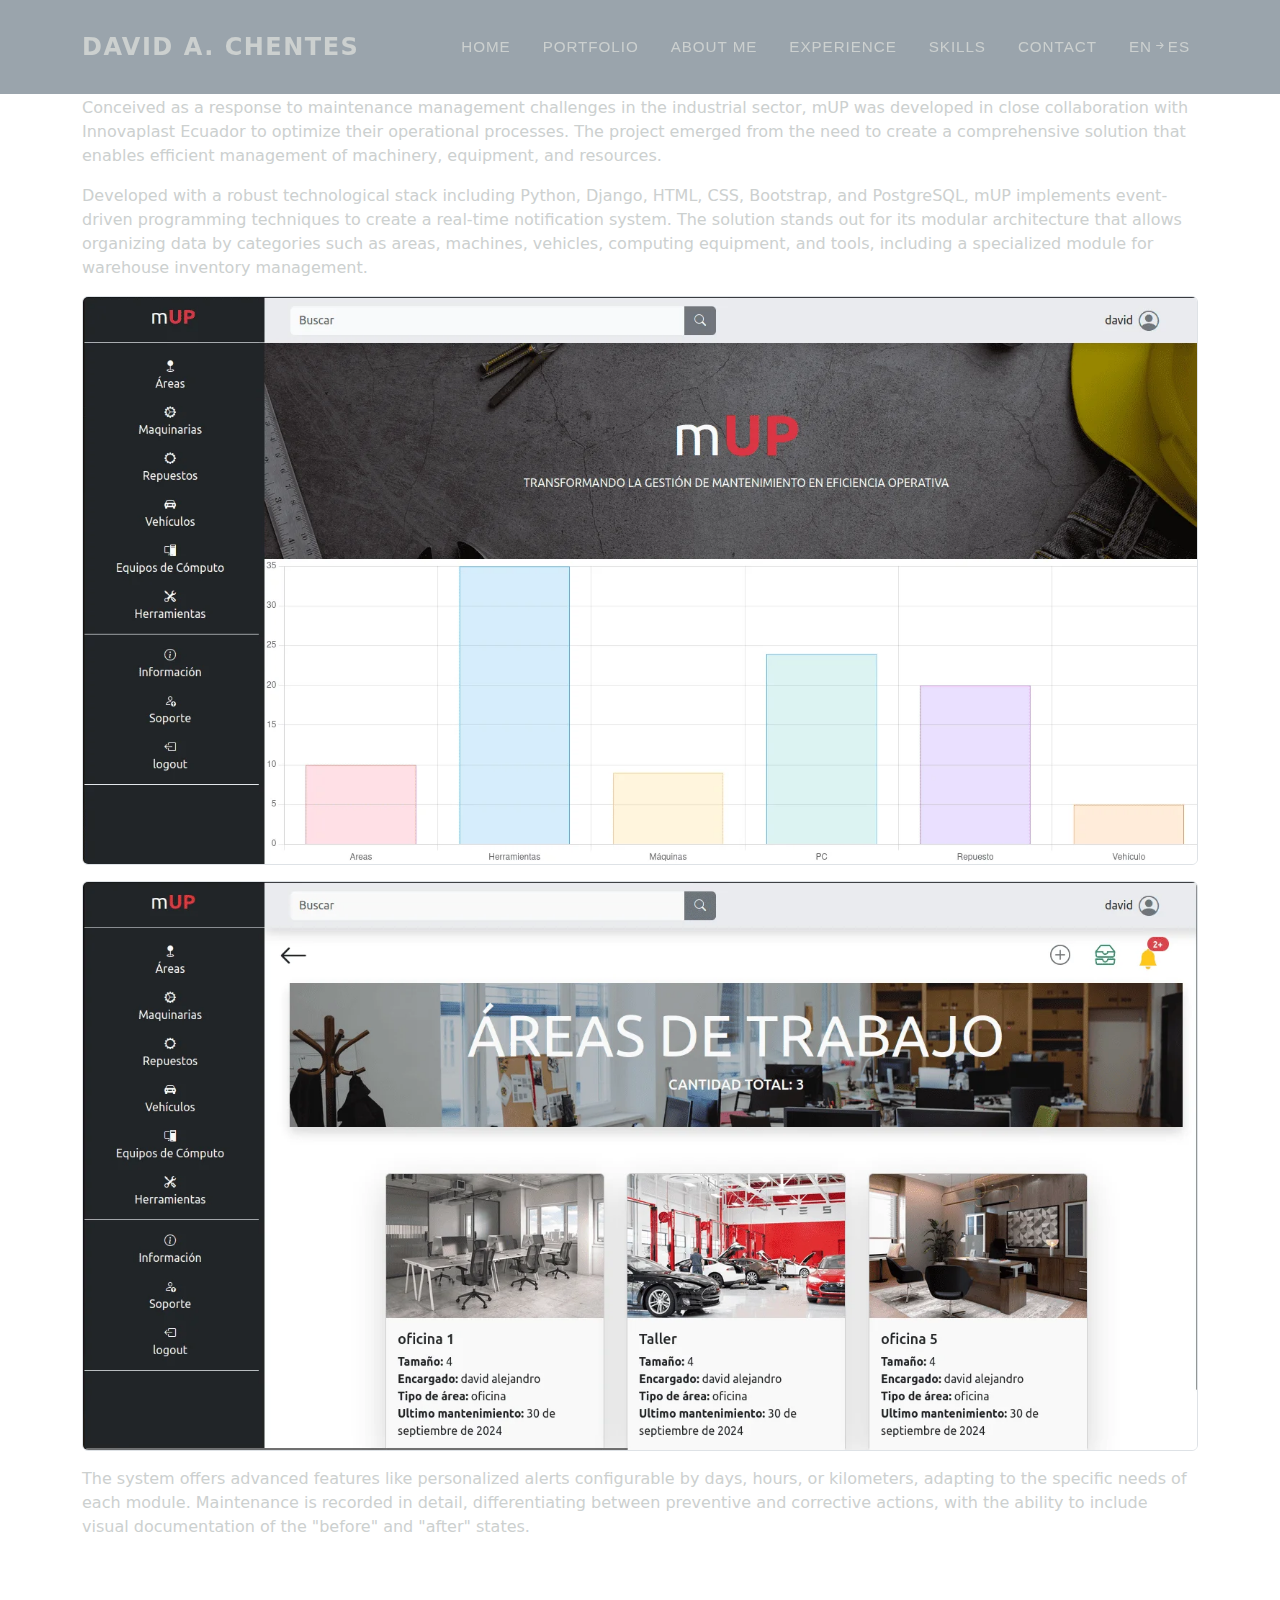
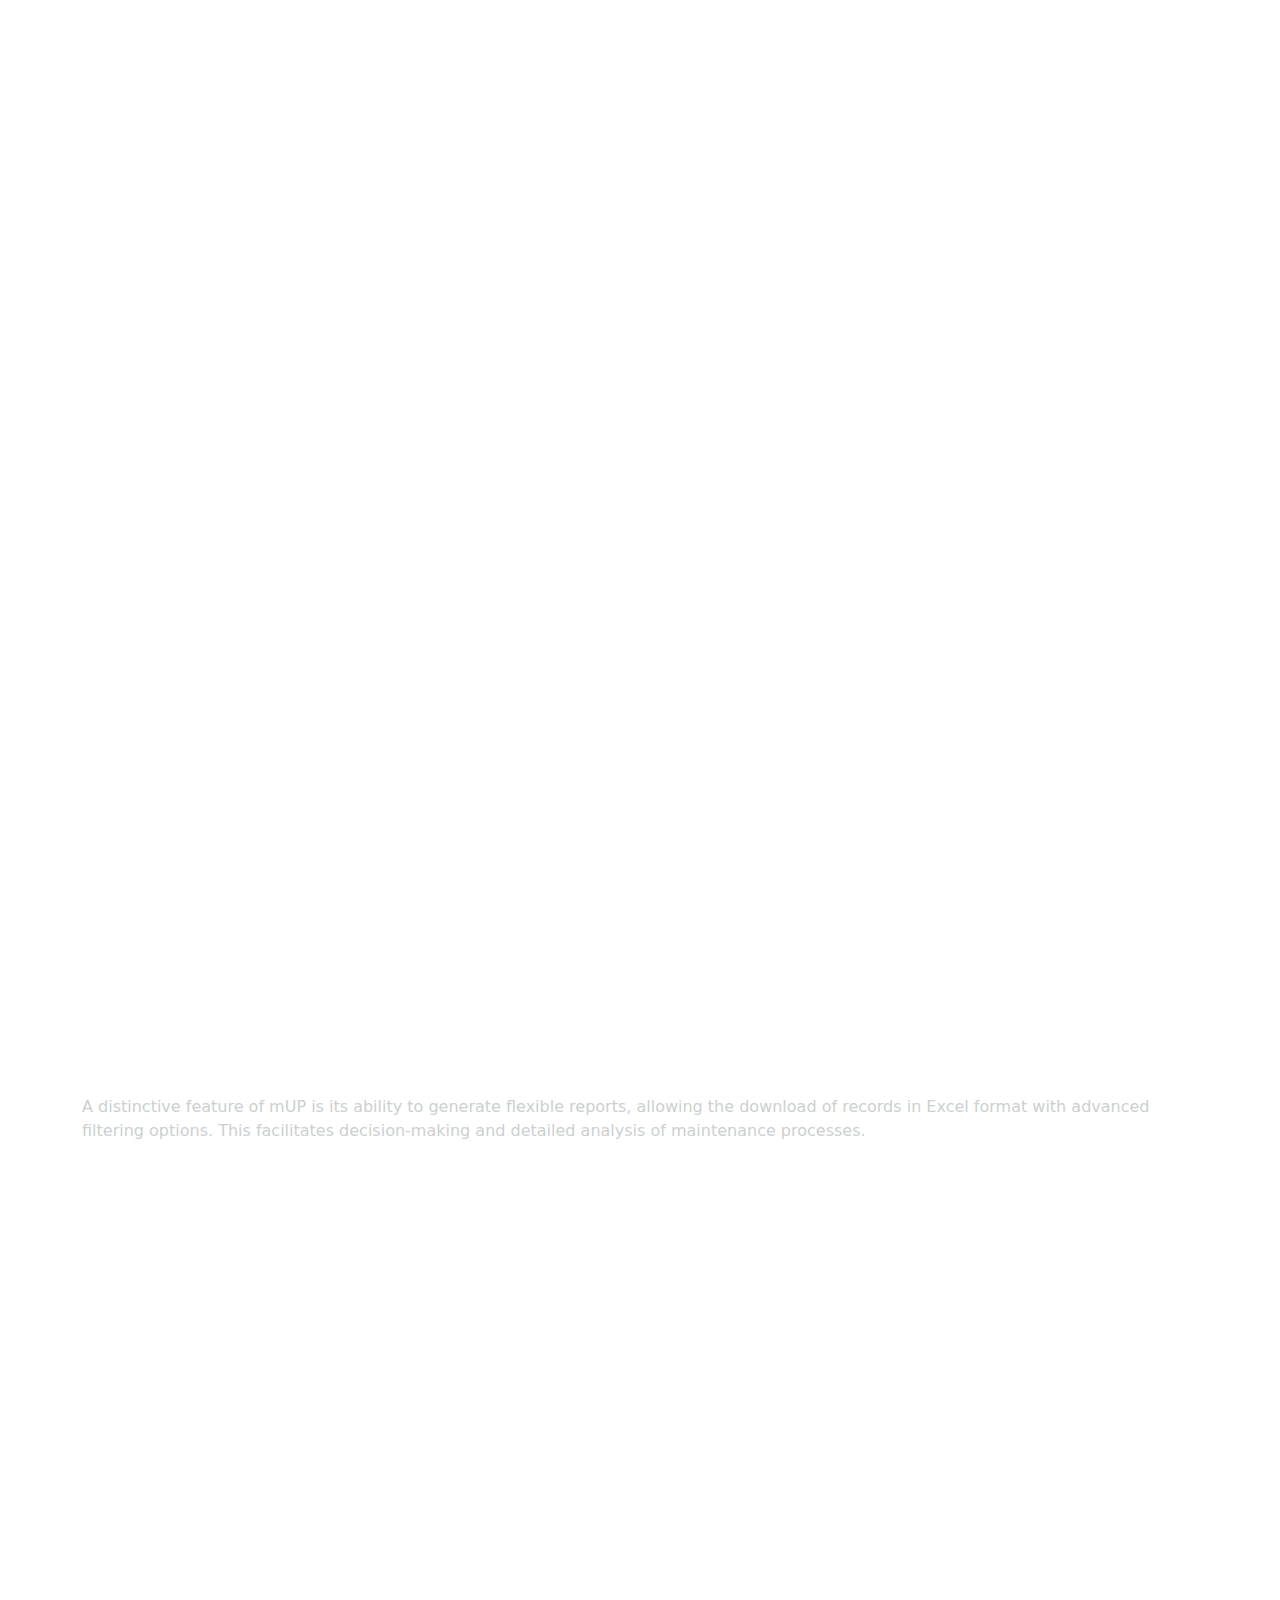
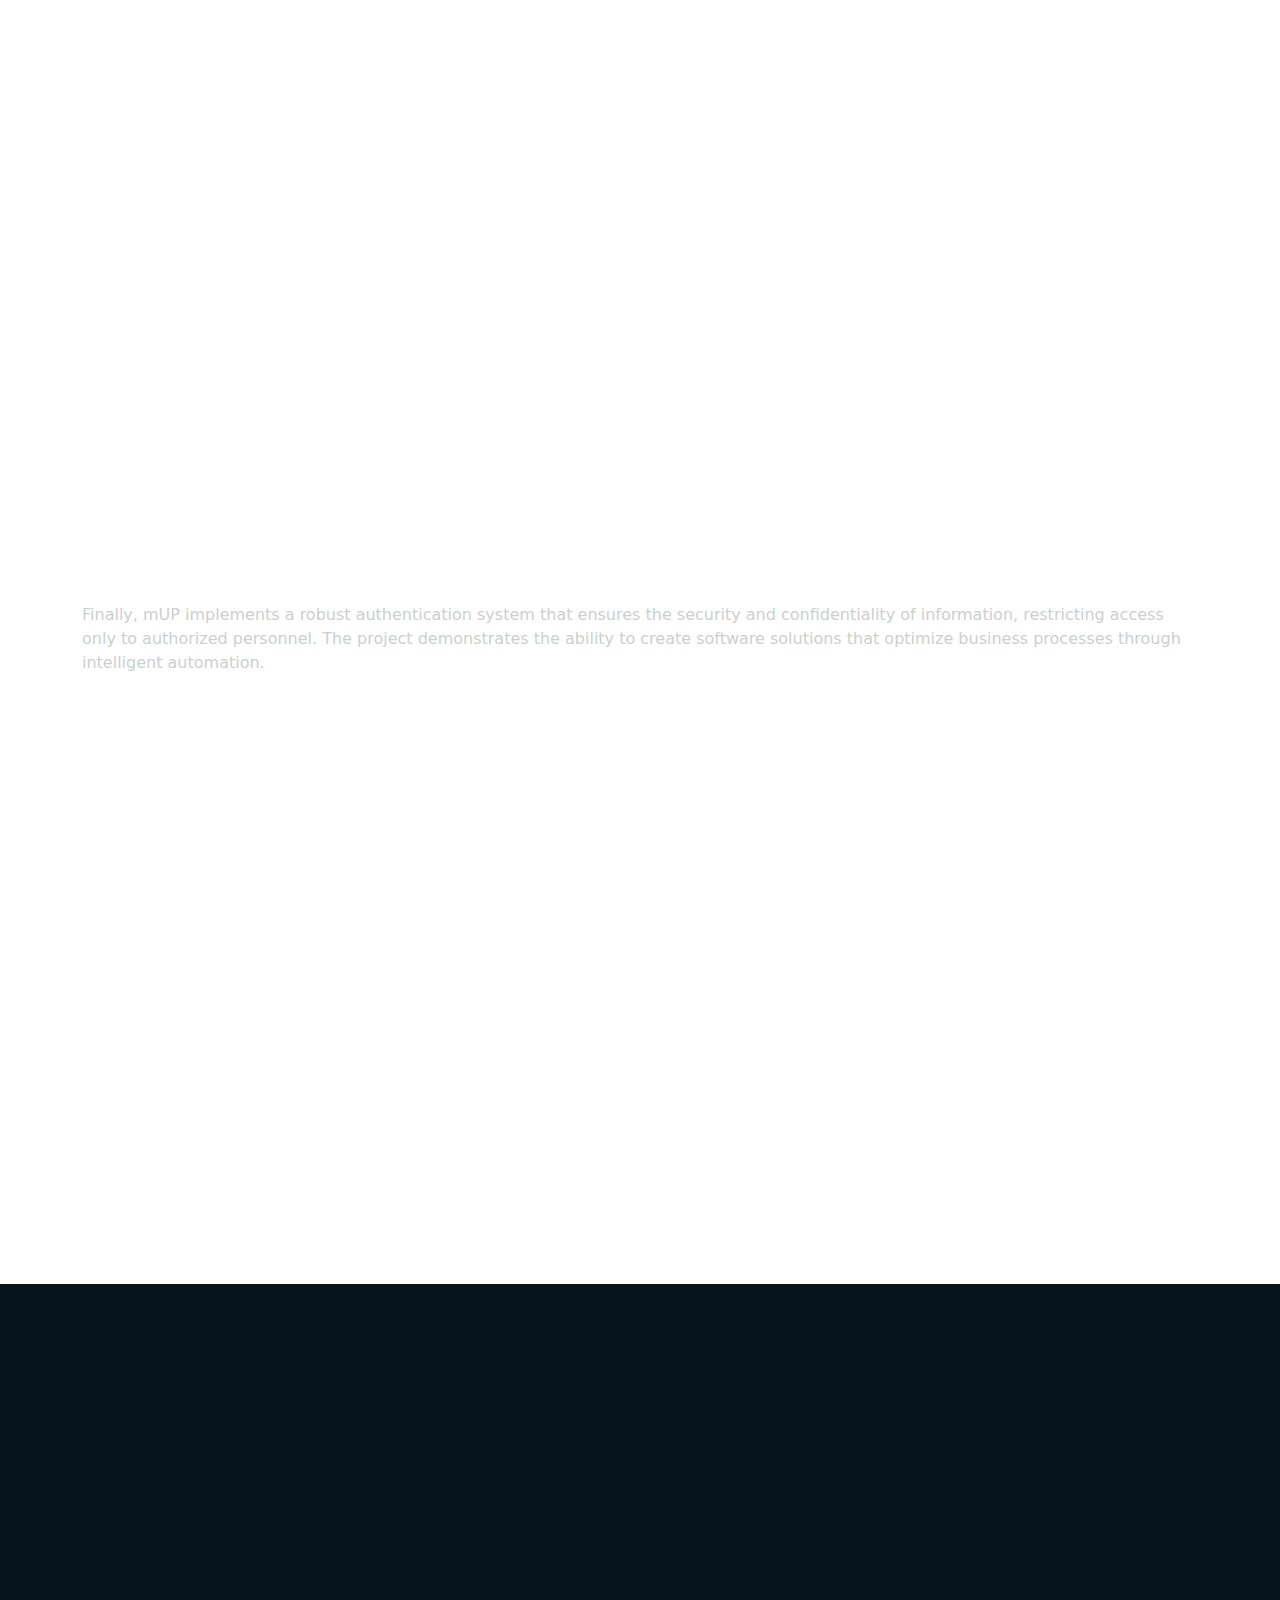
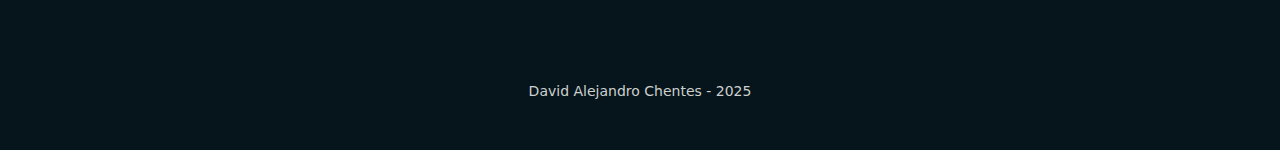
<file: mUP-en.html>
<!DOCTYPE html>
<html lang="en">

    <head>
        <title>David Alejandro Chentes</title>
        <meta charset="UTF-8">
        <meta name="viewport" content="width=device-width, initial-scale=1">
        <meta http-equiv="X-UA-Compatible" content="ie=edge">
        <meta name="description" content="">
        <meta name="keywords" content="">
        <meta name="author" content="t3ddesigncompany" />
        <link rel="preconnect" href="https://fonts.googleapis.com">
        <link rel="preconnect" href="https://fonts.gstatic.com" crossorigin>
        <link href="https://fonts.googleapis.com/css2?family=Pixelify+Sans:wght@400..700&display=swap" rel="stylesheet">
        <link rel="icon" href="image/David.jpg" type="image/png" sizes="16x16">
        <link rel="stylesheet" href="css/bootstrap.css">
        <link rel="stylesheet" href="https://cdn.jsdelivr.net/npm/bootstrap-icons@1.11.3/font/bootstrap-icons.min.css">
        <link rel="stylesheet" href="css/main.css">
        <script src="js/scrollreveal.js"></script>
    </head>

    <body id="page-top">

        <nav class="navbar navbar-expand-lg navbar-dark fixed-top" id="mainNav">
            <div class="container">
                <a class="navbar-brand" href="index-en.html#page-top"><strong>David a.<span> Chentes</span></strong></a>
                <button class="navbar-toggler fonde-texto" type="button" data-bs-toggle="collapse"
                    data-bs-target="#navbarResponsive" aria-controls="navbarResponsive" aria-expanded="false"
                    aria-label="Toggle navigation">
                    &#9776
                    <i class="fas fa-bars ms-1"></i>
                </button>
                <div class="collapse navbar-collapse" id="navbarResponsive">
                    <ul class="navbar-nav text-uppercase ms-auto py-4 py-lg-0">
                        <li class="nav-item"><a class="nav-link" href="index-en.html#page-top">Home</a></li>
                        <li class="nav-item"><a class="nav-link" href="index-en.html#portafolio">Portfolio</a></li>
                        <li class="nav-item"><a class="nav-link" href="index-en.html#sobre_mi">About Me</a></li>
                        <li class="nav-item"><a class="nav-link" href="index-en.html#experiencia">Experience</a></li>
                        <li class="nav-item"><a class="nav-link" href="index-en.html#habilidades">Skills</a></li>
                        <li class="nav-item"><a class="nav-link" href="index-en.html#contacto">Contact</a></li>
                        <li class="nav-item borde"><a class="nav-link" href="mUP.html">EN<i class="bi bi-arrow-right-short"></i>ES</a></li>
                    </ul>
                </div>
            </div>
        </nav>

        <section class="section-app p-5">
            <div class="container section-sm mt-5">
                <p>Conceived as a response to maintenance management challenges in the industrial sector, mUP was developed in close collaboration with Innovaplast Ecuador to optimize their operational processes. The project emerged from the need to create a comprehensive solution that enables efficient management of machinery, equipment, and resources.</p>
                
                <p>Developed with a robust technological stack including Python, Django, HTML, CSS, Bootstrap, and PostgreSQL, mUP implements event-driven programming techniques to create a real-time notification system. The solution stands out for its modular architecture that allows organizing data by categories such as areas, machines, vehicles, computing equipment, and tools, including a specialized module for warehouse inventory management.</p>
                
                <img loading="lazy" src="image/mUP/1.webp" alt="...mUP..." class="mt-3 d-block w-100 animacion rounded border">
                <img loading="lazy" src="image/mUP/2.webp" alt="...mUP..." class="mt-3 d-block w-100 animacion rounded border">
                
                <p class="mt-3">The system offers advanced features like personalized alerts configurable by days, hours, or kilometers, adapting to the specific needs of each module. Maintenance is recorded in detail, differentiating between preventive and corrective actions, with the ability to include visual documentation of the "before" and "after" states.</p>
                
                <img loading="lazy" src="image/mUP/3.webp" alt="...mUP..." class="mt-3 d-block w-100 animacion rounded border">
                <img loading="lazy" src="image/mUP/4.webp" alt="...mUP..." class="mt-3 d-block w-100 animacion rounded border">
                
                <p class="mt-3">A distinctive feature of mUP is its ability to generate flexible reports, allowing the download of records in Excel format with advanced filtering options. This facilitates decision-making and detailed analysis of maintenance processes.</p>
                
                <img loading="lazy" src="image/mUP/5.webp" alt="...mUP..." class="mt-3 d-block w-100 animacion rounded border">
                <img loading="lazy" src="image/mUP/6.webp" alt="...mUP..." class="mt-3 d-block w-100 animacion rounded border">
                
                <p class="mt-3">Finally, mUP implements a robust authentication system that ensures the security and confidentiality of information, restricting access only to authorized personnel. The project demonstrates the ability to create software solutions that optimize business processes through intelligent automation.</p>
                
                <img loading="lazy" src="image/mUP/7.webp" alt="...mUP..." class="mt-3 d-block w-100 animacion rounded border">
            </div>
        </section>

        <footer class="footer p-5" id="contact">
            <div class="row">
                <div class=" col-12 col-md-3 ps-2 ps-md-5 pe-2 pe-md-5 pt-3 animacion">
                    <h3>Address 📍​</h3>
                    <p><i class="bi bi-pin-map-fill"></i>Calle Roberto Amaran #64 E/ Gustavo Lores & Osmany Arenado, PR, PR , CU</p>
                </div>
                <div class=" col-12 col-md-3 ps-2 ps-md-5 pe-2 pe-md-5 pt-3 animacion">
                    <h3>Social Networks 🤝​</h3>
                    <a href="https://www.facebook.com/profile.php?id=100089782765332" class="text-decoration-none" target="_blank"><p class="m-0"><i class="bi bi-facebook"></i> Facebook</p></a>
                    <a href="http://linkedin.com/in/david-alejandro-chentes-ramos-092329256" class="text-decoration-none" target="_blank"><p class="m-0"><i class="bi bi-linkedin"></i> LinkedIn</p></a>
                    <a href="https://twitter.com/ChentesDavid" class="text-decoration-none" target="_blank"><p class="m-0"><i class="bi bi-twitter-x"></i> Twitter</p></a>
                    <a href="https://discord.com/users/david.chentes" class="text-decoration-none" target="_blank"><p class="m-0"><i class="bi bi-discord"></i> Discord</p></a>
                    <a href="https://api.whatsapp.com/send?phone=5354214040" class="text-decoration-none" target="_blank"><p class="m-0"><i class="bi bi-whatsapp"></i> Whatsapp</p></a>
                    <a href="https://github.com/davidalejandrochentes" class="text-decoration-none" target="_blank"><p class="m-0"><i class="bi bi-github"></i> GitHub</p></a>
                </div>
                <div class=" col-12 col-md-3 ps-2 ps-md-5 pe-2 pe-md-5 pt-3 animacion">
                    <h3>Direct Contact 📞​</h3>
                    <a href="mailto:davidalejandrochentes@gmail.com" class="text-decoration-none" target="_blank"><p class="m-0">davidalejandrochentes@gmail.com</p></a>
                    <a href="tel:+5354214040" class="text-decoration-none" target="_blank"><p class="m-0">+5354214040</p></a>
                    <a href="tel:+12242881535" class="text-decoration-none" target="_blank"><p class="m-0">+12242881535</p></a>
                </div>
                <div class=" col-12 col-md-3 ps-2 ps-md-5 pe-2 pe-md-5 pt-3 animacion">
                    <h3>Concerns 🤔​</h3>
                    <form action="https://formsubmit.co/davidalejandrochentes@gmail.com" method="POST">
                        <div class="mb-3">
                            <label for="exampleInputEmail1" class="form-label">Your Email</label>
                            <input type="email" class="form-control" id="email" name="email" type="text" required aria-describedby="emailHelp">
                        </div>
                        <div class="mb-3">
                            <label for="exampleFormControlTextarea1" class="form-label">Message</label>
                            <textarea class="form-control" id="contenido" name="contenido" type="text" required rows="3"></textarea>
                        </div>
                        <button type="submit" class="btn btn btn-primary btn-lg rounded-pill">Send 🚀​</button>
                        <input type="hidden" name="_next" value="https://davidalejandrochentes.github.io/">
                        <input type="hidden" name="_subject" value="comment from the personal page">
                    </form>
                </div>
                <div class="small text-center mt-4">David Alejandro Chentes - 2025</div>
            </div>
        </footer>
    
        <script src="js/bootstrap.js"></script>
        <script  src="js/main.js"></script>
    </body>
</html>
</file>
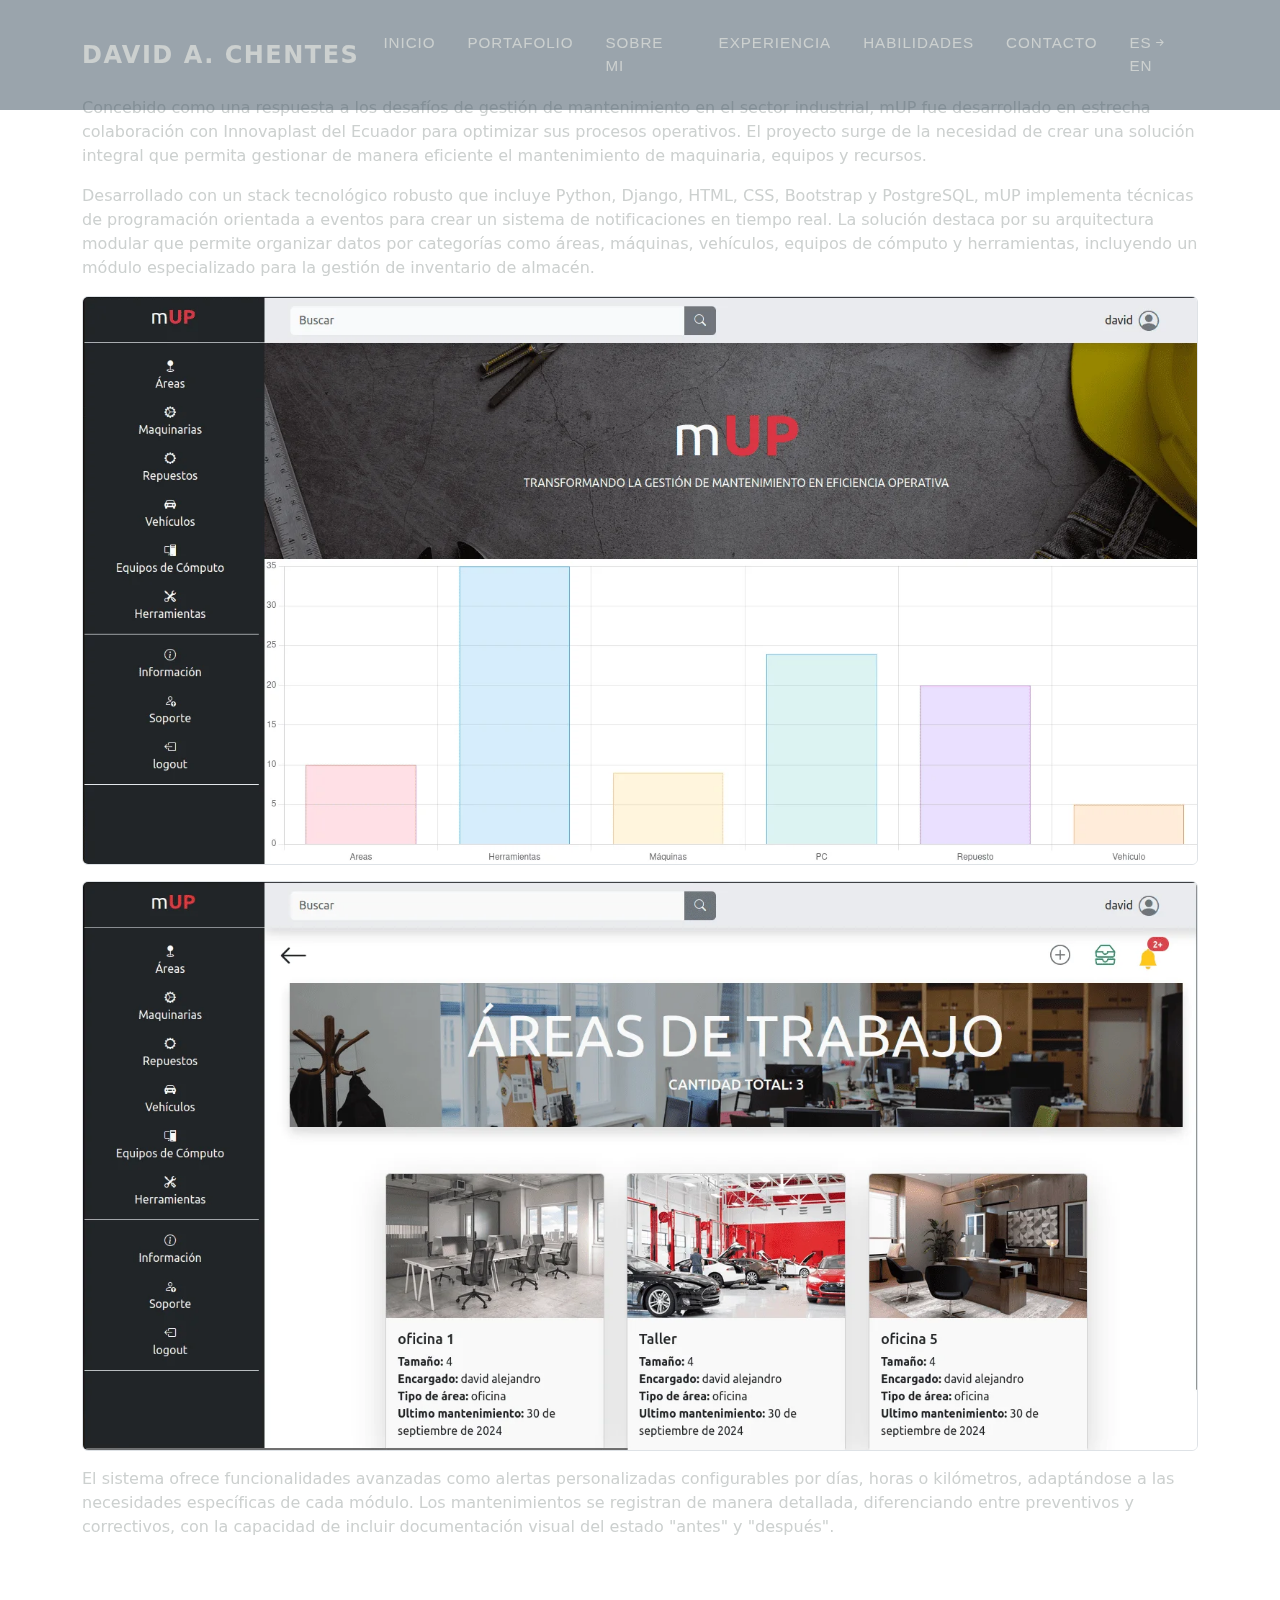
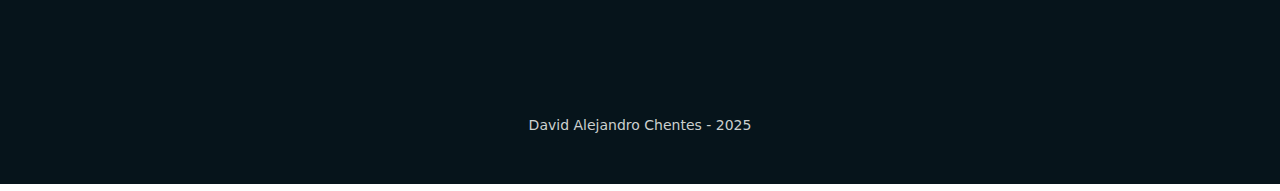
<file: mUP.html>
<!DOCTYPE html>
<html lang="es">

    <head>
        <title>David Alejandro Chentes</title>
        <meta charset="UTF-8">
        <meta name="viewport" content="width=device-width, initial-scale=1">
        <meta http-equiv="X-UA-Compatible" content="ie=edge">
        <meta name="description" content="">
        <meta name="keywords" content="">
        <meta name="author" content="t3ddesigncompany" />
        <link rel="preconnect" href="https://fonts.googleapis.com">
        <link rel="preconnect" href="https://fonts.gstatic.com" crossorigin>
        <link href="https://fonts.googleapis.com/css2?family=Pixelify+Sans:wght@400..700&display=swap" rel="stylesheet">
        <link rel="icon" href="image/David.jpg" type="image/png" sizes="16x16">
        <link rel="stylesheet" href="css/bootstrap.css">
        <link rel="stylesheet" href="https://cdn.jsdelivr.net/npm/bootstrap-icons@1.11.3/font/bootstrap-icons.min.css">
        <link rel="stylesheet" href="css/main.css">
        <script src="js/scrollreveal.js"></script>
    </head>

    <body id="page-top">

        <nav class="navbar navbar-expand-lg navbar-dark fixed-top" id="mainNav">
            <div class="container">
                <a class="navbar-brand" href="index.html#page-top"><strong>David a.<span> Chentes</span></strong></a>
                <button class="navbar-toggler fonde-texto" type="button" data-bs-toggle="collapse"
                    data-bs-target="#navbarResponsive" aria-controls="navbarResponsive" aria-expanded="false"
                    aria-label="Toggle navigation">
                    &#9776
                    <i class="fas fa-bars ms-1"></i>
                </button>
                <div class="collapse navbar-collapse" id="navbarResponsive">
                    <ul class="navbar-nav text-uppercase ms-auto py-4 py-lg-0">
                        <li class="nav-item"><a class="nav-link" href="index.html#page-top">Inicio</a></li>
                        <li class="nav-item"><a class="nav-link" href="index.html#portafolio">Portafolio</a></li>
                        <li class="nav-item"><a class="nav-link" href="index.html#sobre_mi">Sobre mi</a></li>
                        <li class="nav-item"><a class="nav-link" href="index.html#experiencia">Experiencia</a></li>
                        <li class="nav-item"><a class="nav-link" href="index.html#habilidades">Habilidades</a></li>
                        <li class="nav-item"><a class="nav-link" href="index.html#contacto">Contacto</a></li>
                        <li class="nav-item borde"><a class="nav-link" href="mUP-en.html">ES<i class="bi bi-arrow-right-short"></i>EN</a></li>
                    </ul>
                </div>
            </div>
        </nav>

        <section class="section-app p-5">
            <div class="container section-sm mt-5">
                <p class="animacion">Concebido como una respuesta a los desafíos de gestión de mantenimiento en el sector industrial, mUP fue desarrollado en estrecha colaboración con Innovaplast del Ecuador para optimizar sus procesos operativos. El proyecto surge de la necesidad de crear una solución integral que permita gestionar de manera eficiente el mantenimiento de maquinaria, equipos y recursos.</p>
                
                <p class="animacion">Desarrollado con un stack tecnológico robusto que incluye Python, Django, HTML, CSS, Bootstrap y PostgreSQL, mUP implementa técnicas de programación orientada a eventos para crear un sistema de notificaciones en tiempo real. La solución destaca por su arquitectura modular que permite organizar datos por categorías como áreas, máquinas, vehículos, equipos de cómputo y herramientas, incluyendo un módulo especializado para la gestión de inventario de almacén.</p>
                
                <img loading="lazy" src="image/mUP/1.webp" alt="...mUP..." class="mt-3 d-block w-100 animacion rounded border">
                <img loading="lazy" src="image/mUP/2.webp" alt="...mUP..." class="mt-3 d-block w-100 animacion rounded border">
                
                <p class="mt-3 animacion">El sistema ofrece funcionalidades avanzadas como alertas personalizadas configurables por días, horas o kilómetros, adaptándose a las necesidades específicas de cada módulo. Los mantenimientos se registran de manera detallada, diferenciando entre preventivos y correctivos, con la capacidad de incluir documentación visual del estado "antes" y "después".</p>
                
                <img loading="lazy" src="image/mUP/3.webp" alt="...mUP..." class="mt-3 d-block w-100 animacion rounded border">
                <img loading="lazy" src="image/mUP/4.webp" alt="...mUP..." class="mt-3 d-block w-100 animacion rounded border">
                
                <p class="mt-3 animacion">Una característica distintiva de mUP es su capacidad para generar informes flexibles, permitiendo la descarga de registros en formato Excel con opciones de filtrado avanzadas. Esto facilita la toma de decisiones y el análisis detallado de los procesos de mantenimiento.</p>
                
                <img loading="lazy" src="image/mUP/5.webp" alt="...mUP..." class="mt-3 d-block w-100 animacion rounded border">
                <img loading="lazy" src="image/mUP/6.webp" alt="...mUP..." class="mt-3 d-block w-100 animacion rounded border">
                
                <p class="mt-3 animacion">Finalmente, mUP implementa un sistema de autenticación robusto que garantiza la seguridad y confidencialidad de la información, restringiendo el acceso únicamente al personal autorizado. El proyecto demuestra la capacidad de crear soluciones de software que optimizan procesos empresariales mediante automatización inteligente.</p>
                
                <img loading="lazy" src="image/mUP/7.webp" alt="...mUP..." class="mt-3 d-block w-100 animacion rounded border">
            </div>
        </section>

        <footer class="footer p-5" id="contacto">
            <div class="row">
                <div class=" col-12 col-md-3 ps-2 ps-md-5 pe-2 pe-md-5 pt-3 animacion">
                    <h3>Dirección 📍​</h3>
                    <p><i class="bi bi-pin-map-fill"></i>Calle Roberto Amaran #64 E/ Gustavo Lores & Osmany Arenado, PR, PR , CU</p>
                </div>
                <div class=" col-12 col-md-3 ps-2 ps-md-5 pe-2 pe-md-5 pt-3 animacion">
                    <h3>Redes Sociales 🤝​</h3>
                    <a href="https://www.facebook.com/profile.php?id=100089782765332" class="text-decoration-none" target="_blank"><p class="m-0"><i class="bi bi-facebook"></i> Facebook</p></a>
                    <a href="http://linkedin.com/in/david-alejandro-chentes-ramos-092329256" class="text-decoration-none" target="_blank"><p class="m-0"><i class="bi bi-linkedin"></i> LinkedIn</p></a>
                    <a href="https://twitter.com/ChentesDavid" class="text-decoration-none" target="_blank"><p class="m-0"><i class="bi bi-twitter-x"></i> Twitter</p></a>
                    <a href="https://discord.com/users/david.chentes" class="text-decoration-none" target="_blank"><p class="m-0"><i class="bi bi-discord"></i> Discord</p></a>
                    <a href="https://api.whatsapp.com/send?phone=5354214040" class="text-decoration-none" target="_blank"><p class="m-0"><i class="bi bi-whatsapp"></i> Whatsapp</p></a>
                    <a href="https://github.com/davidalejandrochentes" class="text-decoration-none" target="_blank"><p class="m-0"><i class="bi bi-github"></i> GitHub</p></a>
                </div>
                <div class=" col-12 col-md-3 ps-2 ps-md-5 pe-2 pe-md-5 pt-3 animacion">
                    <h3>Contacto Directo 📞​</h3>
                    <a href="mailto:davidalejandrochentes@gmail.com" class="text-decoration-none" target="_blank"><p class="m-0">davidalejandrochentes@gmail.com</p></a>
                    <a href="tel:+5354214040" class="text-decoration-none" target="_blank"><p class="m-0">+5354214040</p></a>
                    <a href="tel:+12242881535" class="text-decoration-none" target="_blank"><p class="m-0">+12242881535</p></a>
                </div>
                <div class=" col-12 col-md-3 ps-2 ps-md-5 pe-2 pe-md-5 pt-3 animacion">
                    <h3>Inquietudes 🤔​</h3>
                    <form action="https://formsubmit.co/davidalejandrochentes@gmail.com" method="POST">
                        <div class="mb-3">
                            <label for="exampleInputEmail1" class="form-label">Tu Email</label>
                            <input type="email" class="form-control" id="email" name="email" type="text" required aria-describedby="emailHelp">
                        </div>
                        <div class="mb-3">
                            <label for="exampleFormControlTextarea1" class="form-label">Mensaje</label>
                            <textarea class="form-control" id="contenido" name="contenido" type="text" required rows="3"></textarea>
                        </div>
                        <button type="submit" class="btn btn btn-primary btn-lg rounded-pill">Enviar 🚀​</button>
                        <input type="hidden" name="_next" value="https://davidalejandrochentes.github.io/">
                        <input type="hidden" name="_subject" value="comentario desde la pagina personal">
                    </form>
                </div>
                <div class="small text-center mt-4">David Alejandro Chentes - 2025</div>
            </div>
        </footer>
    
        <script src="js/bootstrap.js"></script>
        <script  src="js/main.js"></script>
    </body>
</html>
</file>
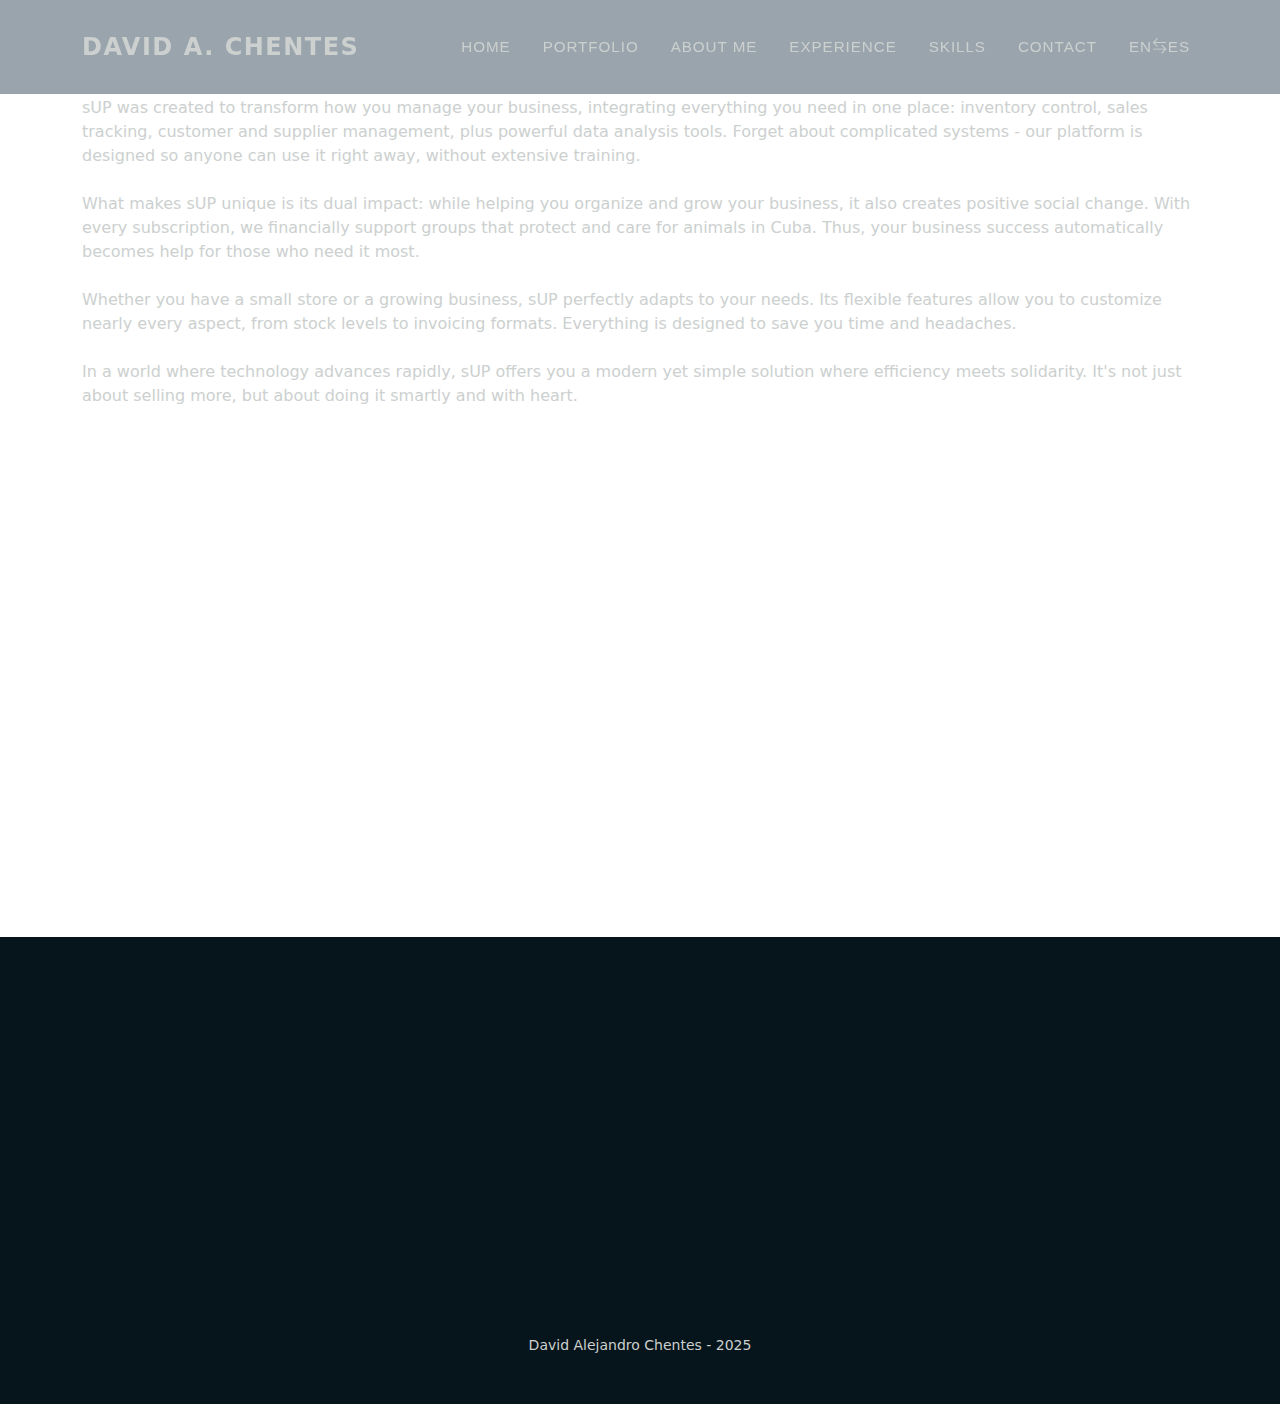
<file: sup-en.html>
<!DOCTYPE html>
<html lang="en">

    <head>
        <title>David Alejandro Chentes</title>
        <meta charset="UTF-8">
        <meta name="viewport" content="width=device-width, initial-scale=1">
        <meta http-equiv="X-UA-Compatible" content="ie=edge">
        <meta name="description" content="">
        <meta name="keywords" content="">
        <meta name="author" content="t3ddesigncompany" />
        <link rel="preconnect" href="https://fonts.googleapis.com">
        <link rel="preconnect" href="https://fonts.gstatic.com" crossorigin>
        <link href="https://fonts.googleapis.com/css2?family=Pixelify+Sans:wght@400..700&display=swap" rel="stylesheet">
        <link rel="icon" href="image/David.jpg" type="image/png" sizes="16x16">
        <link rel="stylesheet" href="css/bootstrap.css">
        <link rel="stylesheet" href="https://cdn.jsdelivr.net/npm/bootstrap-icons@1.11.3/font/bootstrap-icons.min.css">
        <link rel="stylesheet" href="css/main.css">
        <script src="js/scrollreveal.js"></script>
    </head>

    <body id="page-top">

        <nav class="navbar navbar-expand-lg navbar-dark fixed-top" id="mainNav">
            <div class="container">
                <a class="navbar-brand" href="index-en.html#page-top"><strong>David a.<span> Chentes</span></strong></a>
                <button class="navbar-toggler fonde-texto" type="button" data-bs-toggle="collapse"
                    data-bs-target="#navbarResponsive" aria-controls="navbarResponsive" aria-expanded="false"
                    aria-label="Toggle navigation">
                    &#9776
                    <i class="fas fa-bars ms-1"></i>
                </button>
                <div class="collapse navbar-collapse" id="navbarResponsive">
                    <ul class="navbar-nav text-uppercase ms-auto py-4 py-lg-0">
                        <li class="nav-item"><a class="nav-link" href="index-en.html#page-top">Home</a></li>
                        <li class="nav-item"><a class="nav-link" href="index-en.html#portafolio">Portfolio</a></li>
                        <li class="nav-item"><a class="nav-link" href="index-en.html#sobre_mi">About Me</a></li>
                        <li class="nav-item"><a class="nav-link" href="index-en.html#experiencia">Experience</a></li>
                        <li class="nav-item"><a class="nav-link" href="index-en.html#habilidades">Skills</a></li>
                        <li class="nav-item"><a class="nav-link" href="index-en.html#contacto">Contact</a></li>
                        <li class="nav-item">
                            <a class="nav-link borde" href="sup.html">EN<i class="bi bi-arrow-left-right"></i>ES</a>
                        </li>
                    </ul>
                </div>
            </div>
        </nav>

        <section class="section-app p-5">
            <div class="container section-sm mt-5">
                <p class="mb-4">sUP was created to transform how you manage your business, integrating everything you need in one place: inventory control, sales tracking, customer and supplier management, plus powerful data analysis tools. Forget about complicated systems - our platform is designed so anyone can use it right away, without extensive training.</p>
                <p class="mb-4">What makes sUP unique is its dual impact: while helping you organize and grow your business, it also creates positive social change. With every subscription, we financially support groups that protect and care for animals in Cuba. Thus, your business success automatically becomes help for those who need it most.</p>
                <p class="mb-4">Whether you have a small store or a growing business, sUP perfectly adapts to your needs. Its flexible features allow you to customize nearly every aspect, from stock levels to invoicing formats. Everything is designed to save you time and headaches.</p>
                <p class="mb-4">In a world where technology advances rapidly, sUP offers you a modern yet simple solution where efficiency meets solidarity. It's not just about selling more, but about doing it smartly and with heart.</p>
                <iframe width="800" height="450" src="https://www.youtube.com/embed/j_9BkCQYhQA" frameborder="0" allow="accelerometer; autoplay; clipboard-write; encrypted-media; gyroscope; picture-in-picture" allowfullscreen></iframe>
            </div>
        </section>

        <footer class="footer p-5" id="contact">
            <div class="row">
                <div class=" col-12 col-md-3 ps-2 ps-md-5 pe-2 pe-md-5 pt-3 animacion">
                    <h3>Address 📍​</h3>
                    <p><i class="bi bi-pin-map-fill"></i>Calle Roberto Amaran #64 E/ Gustavo Lores & Osmany Arenado, PR, PR , CU</p>
                </div>
                <div class=" col-12 col-md-3 ps-2 ps-md-5 pe-2 pe-md-5 pt-3 animacion">
                    <h3>Social Networks 🤝​</h3>
                    <a href="https://www.facebook.com/profile.php?id=100089782765332" class="text-decoration-none" target="_blank"><p class="m-0"><i class="bi bi-facebook"></i> Facebook</p></a>
                    <a href="http://linkedin.com/in/david-alejandro-chentes-ramos-092329256" class="text-decoration-none" target="_blank"><p class="m-0"><i class="bi bi-linkedin"></i> LinkedIn</p></a>
                    <a href="https://twitter.com/ChentesDavid" class="text-decoration-none" target="_blank"><p class="m-0"><i class="bi bi-twitter-x"></i> Twitter</p></a>
                    <a href="https://discord.com/users/david.chentes" class="text-decoration-none" target="_blank"><p class="m-0"><i class="bi bi-discord"></i> Discord</p></a>
                    <a href="https://api.whatsapp.com/send?phone=5354214040" class="text-decoration-none" target="_blank"><p class="m-0"><i class="bi bi-whatsapp"></i> Whatsapp</p></a>
                    <a href="https://github.com/davidalejandrochentes" class="text-decoration-none" target="_blank"><p class="m-0"><i class="bi bi-github"></i> GitHub</p></a>
                </div>
                <div class=" col-12 col-md-3 ps-2 ps-md-5 pe-2 pe-md-5 pt-3 animacion">
                    <h3>Direct Contact 📞​</h3>
                    <a href="mailto:davidalejandrochentes@gmail.com" class="text-decoration-none" target="_blank"><p class="m-0">davidalejandrochentes@gmail.com</p></a>
                    <a href="tel:+5354214040" class="text-decoration-none" target="_blank"><p class="m-0">+5354214040</p></a>
                    <a href="tel:+12242881535" class="text-decoration-none" target="_blank"><p class="m-0">+12242881535</p></a>
                </div>
                <div class=" col-12 col-md-3 ps-2 ps-md-5 pe-2 pe-md-5 pt-3 animacion">
                    <h3>Concerns 🤔​</h3>
                    <form action="https://formsubmit.co/davidalejandrochentes@gmail.com" method="POST">
                        <div class="mb-3">
                            <label for="exampleInputEmail1" class="form-label">Your Email</label>
                            <input type="email" class="form-control" id="email" name="email" type="text" required aria-describedby="emailHelp">
                        </div>
                        <div class="mb-3">
                            <label for="exampleFormControlTextarea1" class="form-label">Message</label>
                            <textarea class="form-control" id="contenido" name="contenido" type="text" required rows="3"></textarea>
                        </div>
                        <button type="submit" class="btn btn btn-primary btn-lg rounded-pill">Send 🚀​</button>
                        <input type="hidden" name="_next" value="https://davidalejandrochentes.github.io/">
                        <input type="hidden" name="_subject" value="comment from the personal page">
                    </form>
                </div>
                <div class="small text-center mt-4">David Alejandro Chentes - 2025</div>
            </div>
        </footer>
    
        <script src="js/bootstrap.js"></script>
        <script  src="js/main.js"></script>
    </body>
</html>
</file>
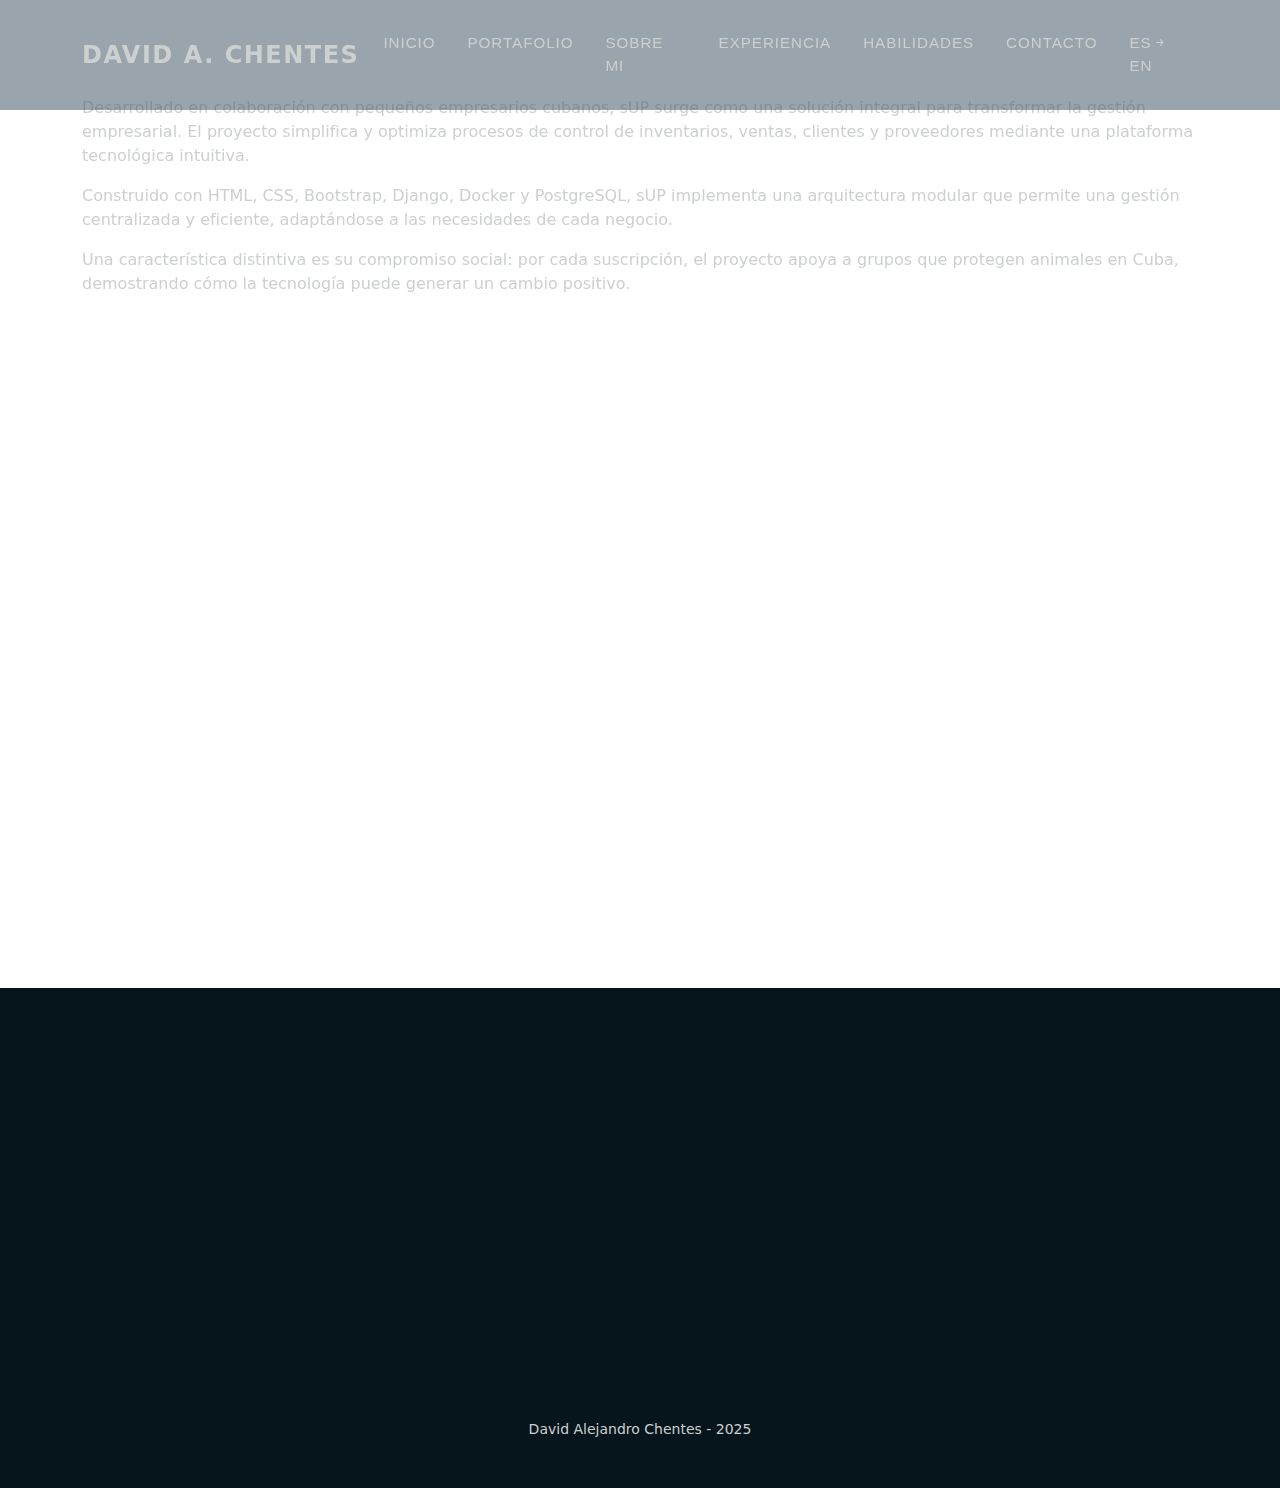
<file: sup.html>
<!DOCTYPE html>
<html lang="es">

    <head>
        <title>David Alejandro Chentes</title>
        <meta charset="UTF-8">
        <meta name="viewport" content="width=device-width, initial-scale=1">
        <meta http-equiv="X-UA-Compatible" content="ie=edge">
        <meta name="description" content="">
        <meta name="keywords" content="">
        <meta name="author" content="t3ddesigncompany" />
        <link rel="preconnect" href="https://fonts.googleapis.com">
        <link rel="preconnect" href="https://fonts.gstatic.com" crossorigin>
        <link href="https://fonts.googleapis.com/css2?family=Pixelify+Sans:wght@400..700&display=swap" rel="stylesheet">
        <link rel="icon" href="image/David.jpg" type="image/png" sizes="16x16">
        <link rel="stylesheet" href="css/bootstrap.css">
        <link rel="stylesheet" href="https://cdn.jsdelivr.net/npm/bootstrap-icons@1.11.3/font/bootstrap-icons.min.css">
        <link rel="stylesheet" href="css/main.css">
        <script src="js/scrollreveal.js"></script>
    </head>

    <body id="page-top">

        <nav class="navbar navbar-expand-lg navbar-dark fixed-top" id="mainNav">
            <div class="container">
                <a class="navbar-brand" href="index.html#page-top"><strong>David a.<span> Chentes</span></strong></a>
                <button class="navbar-toggler fonde-texto" type="button" data-bs-toggle="collapse"
                    data-bs-target="#navbarResponsive" aria-controls="navbarResponsive" aria-expanded="false"
                    aria-label="Toggle navigation">
                    &#9776
                    <i class="fas fa-bars ms-1"></i>
                </button>
                <div class="collapse navbar-collapse" id="navbarResponsive">
                    <ul class="navbar-nav text-uppercase ms-auto py-4 py-lg-0">
                        <li class="nav-item"><a class="nav-link" href="index.html#page-top">Inicio</a></li>
                        <li class="nav-item"><a class="nav-link" href="index.html#portafolio">Portafolio</a></li>
                        <li class="nav-item"><a class="nav-link" href="index.html#sobre_mi">Sobre mi</a></li>
                        <li class="nav-item"><a class="nav-link" href="index.html#experiencia">Experiencia</a></li>
                        <li class="nav-item"><a class="nav-link" href="index.html#habilidades">Habilidades</a></li>
                        <li class="nav-item"><a class="nav-link" href="index.html#contacto">Contacto</a></li>
                        <li class="nav-item borde"><a class="nav-link" href="sup-en.html">ES<i class="bi bi-arrow-right-short"></i>EN</a></li>
                    </ul>
                </div>
            </div>
        </nav>

        <section class="section-app p-5">
            <div class="container section-sm mt-5">
                <p class="animacion">Desarrollado en colaboración con pequeños empresarios cubanos, sUP surge como una solución integral para transformar la gestión empresarial. El proyecto simplifica y optimiza procesos de control de inventarios, ventas, clientes y proveedores mediante una plataforma tecnológica intuitiva.</p>

                <p class="animacion">Construido con HTML, CSS, Bootstrap, Django, Docker y PostgreSQL, sUP implementa una arquitectura modular que permite una gestión centralizada y eficiente, adaptándose a las necesidades de cada negocio.</p>

                <p class="animacion">Una característica distintiva es su compromiso social: por cada suscripción, el proyecto apoya a grupos que protegen animales en Cuba, demostrando cómo la tecnología puede generar un cambio positivo.</p>
                
                <div class="ratio ratio-16x9">
                    <iframe src="https://www.youtube.com/embed/j_9BkCQYhQA" frameborder="0" title="sUP" allow="accelerometer; autoplay; clipboard-write; encrypted-media; gyroscope; picture-in-picture" allowfullscreen></iframe>
                </div>
            </div>
        </section>

        <footer class="footer p-5" id="contacto">
            <div class="row">
                <div class=" col-12 col-md-3 ps-2 ps-md-5 pe-2 pe-md-5 pt-3 animacion">
                    <h3>Dirección 📍​</h3>
                    <p><i class="bi bi-pin-map-fill"></i>Calle Roberto Amaran #64 E/ Gustavo Lores & Osmany Arenado, PR, PR , CU</p>
                </div>
                <div class=" col-12 col-md-3 ps-2 ps-md-5 pe-2 pe-md-5 pt-3 animacion">
                    <h3>Redes Sociales 🤝​</h3>
                    <a href="https://www.facebook.com/profile.php?id=100089782765332" class="text-decoration-none" target="_blank"><p class="m-0"><i class="bi bi-facebook"></i> Facebook</p></a>
                    <a href="http://linkedin.com/in/david-alejandro-chentes-ramos-092329256" class="text-decoration-none" target="_blank"><p class="m-0"><i class="bi bi-linkedin"></i> LinkedIn</p></a>
                    <a href="https://twitter.com/ChentesDavid" class="text-decoration-none" target="_blank"><p class="m-0"><i class="bi bi-twitter-x"></i> Twitter</p></a>
                    <a href="https://discord.com/users/david.chentes" class="text-decoration-none" target="_blank"><p class="m-0"><i class="bi bi-discord"></i> Discord</p></a>
                    <a href="https://api.whatsapp.com/send?phone=5354214040" class="text-decoration-none" target="_blank"><p class="m-0"><i class="bi bi-whatsapp"></i> Whatsapp</p></a>
                    <a href="https://github.com/davidalejandrochentes" class="text-decoration-none" target="_blank"><p class="m-0"><i class="bi bi-github"></i> GitHub</p></a>
                </div>
                <div class=" col-12 col-md-3 ps-2 ps-md-5 pe-2 pe-md-5 pt-3 animacion">
                    <h3>Contacto Directo 📞​</h3>
                    <a href="mailto:davidalejandrochentes@gmail.com" class="text-decoration-none" target="_blank"><p class="m-0">davidalejandrochentes@gmail.com</p></a>
                    <a href="tel:+5354214040" class="text-decoration-none" target="_blank"><p class="m-0">+5354214040</p></a>
                    <a href="tel:+12242881535" class="text-decoration-none" target="_blank"><p class="m-0">+12242881535</p></a>
                </div>
                <div class=" col-12 col-md-3 ps-2 ps-md-5 pe-2 pe-md-5 pt-3 animacion">
                    <h3>Inquietudes 🤔​</h3>
                    <form action="https://formsubmit.co/davidalejandrochentes@gmail.com" method="POST">
                        <div class="mb-3">
                            <label for="exampleInputEmail1" class="form-label">Tu Email</label>
                            <input type="email" class="form-control" id="email" name="email" type="text" required aria-describedby="emailHelp">
                        </div>
                        <div class="mb-3">
                            <label for="exampleFormControlTextarea1" class="form-label">Mensaje</label>
                            <textarea class="form-control" id="contenido" name="contenido" type="text" required rows="3"></textarea>
                        </div>
                        <button type="submit" class="btn btn btn-primary btn-lg rounded-pill">Enviar 🚀​</button>
                        <input type="hidden" name="_next" value="https://davidalejandrochentes.github.io/">
                        <input type="hidden" name="_subject" value="comentario desde la pagina personal">
                    </form>
                </div>
                <div class="small text-center mt-4">David Alejandro Chentes - 2025</div>
            </div>
        </footer>
    
        <script src="js/bootstrap.js"></script>
        <script  src="js/main.js"></script>
    </body>
</html>
</file>
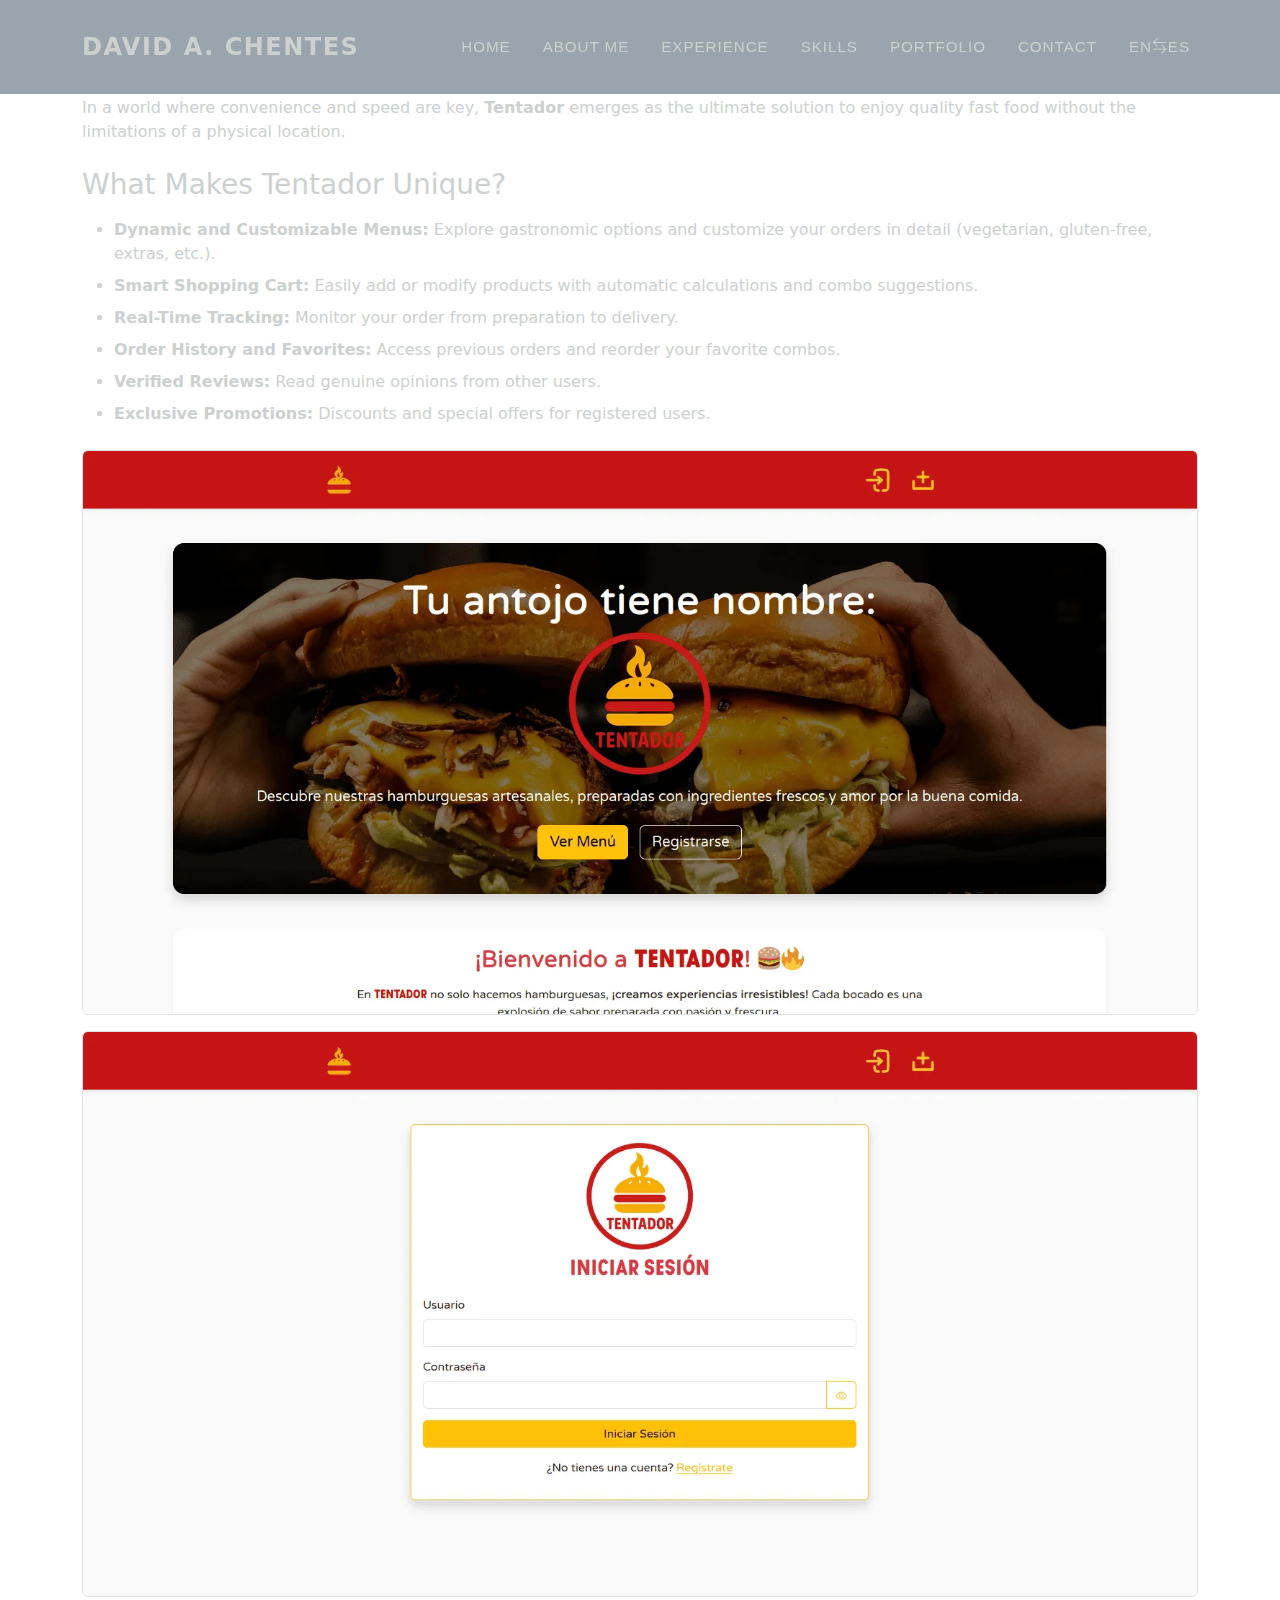
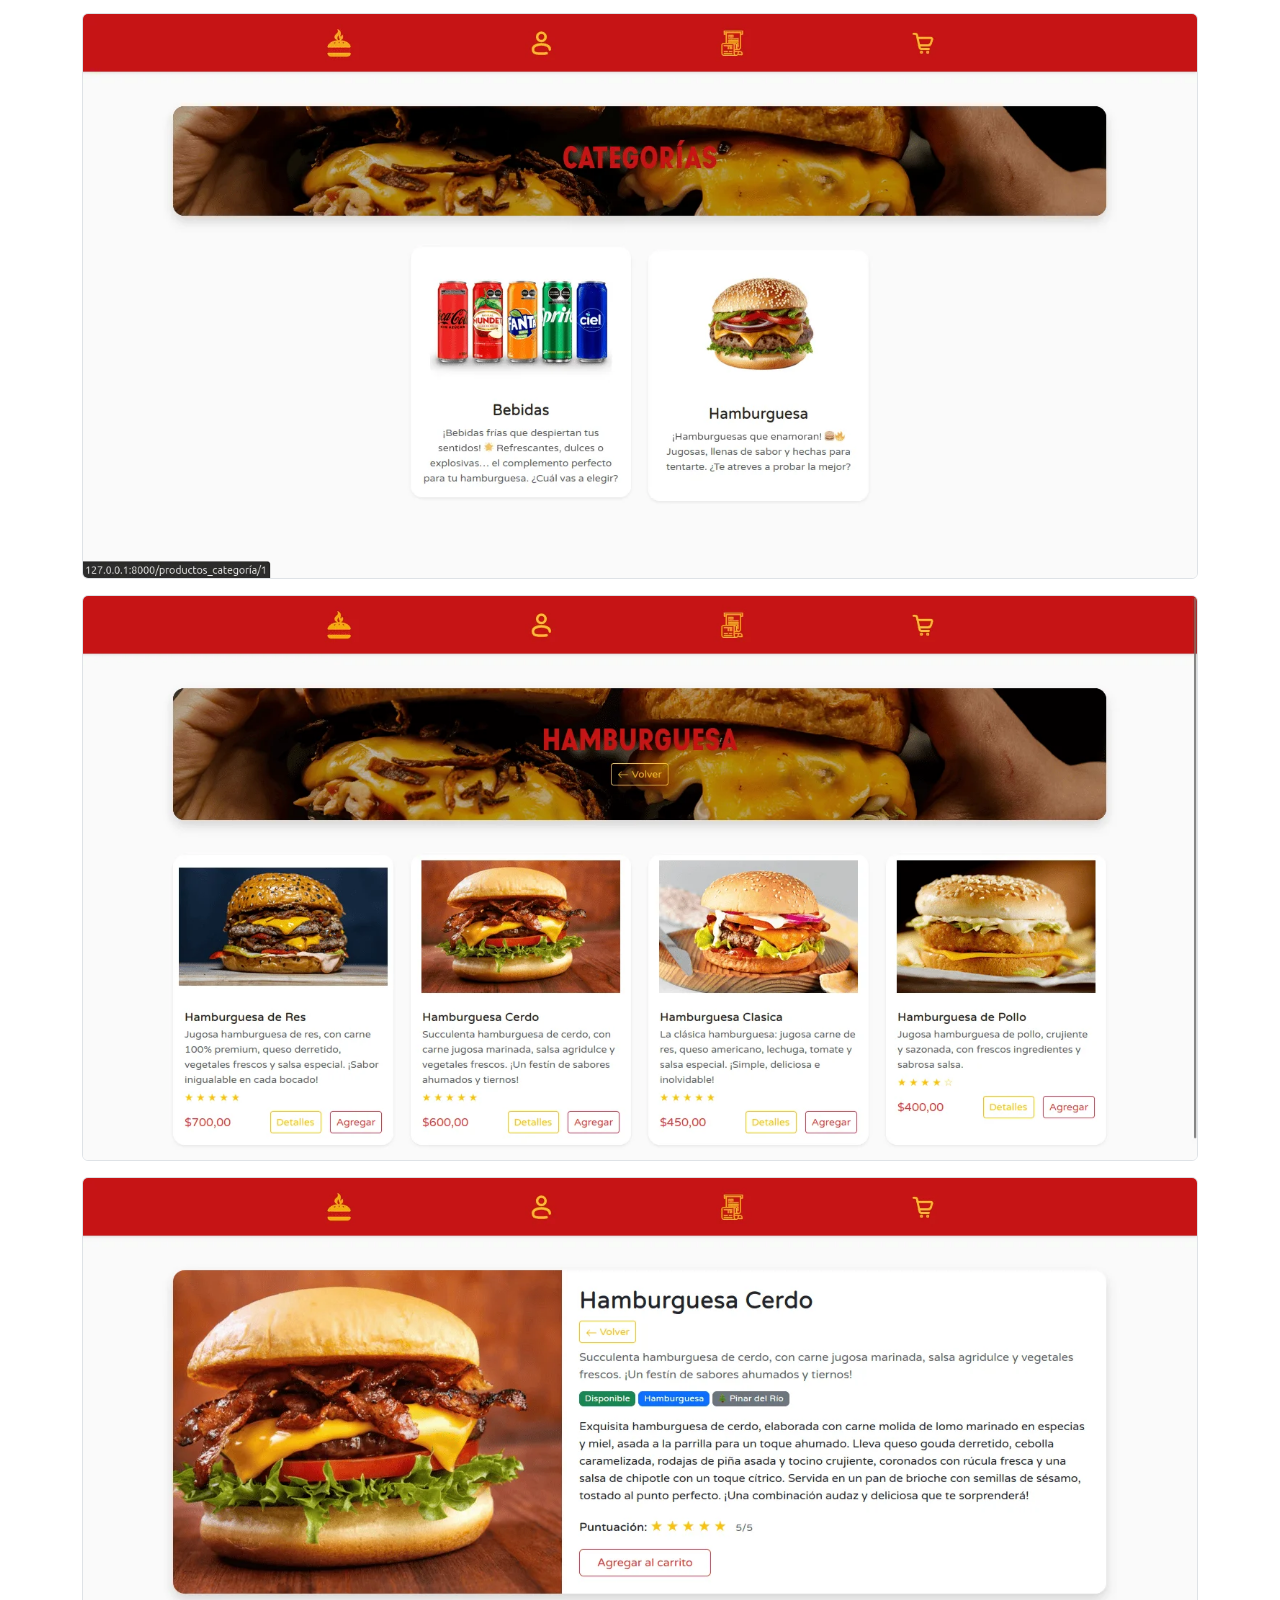
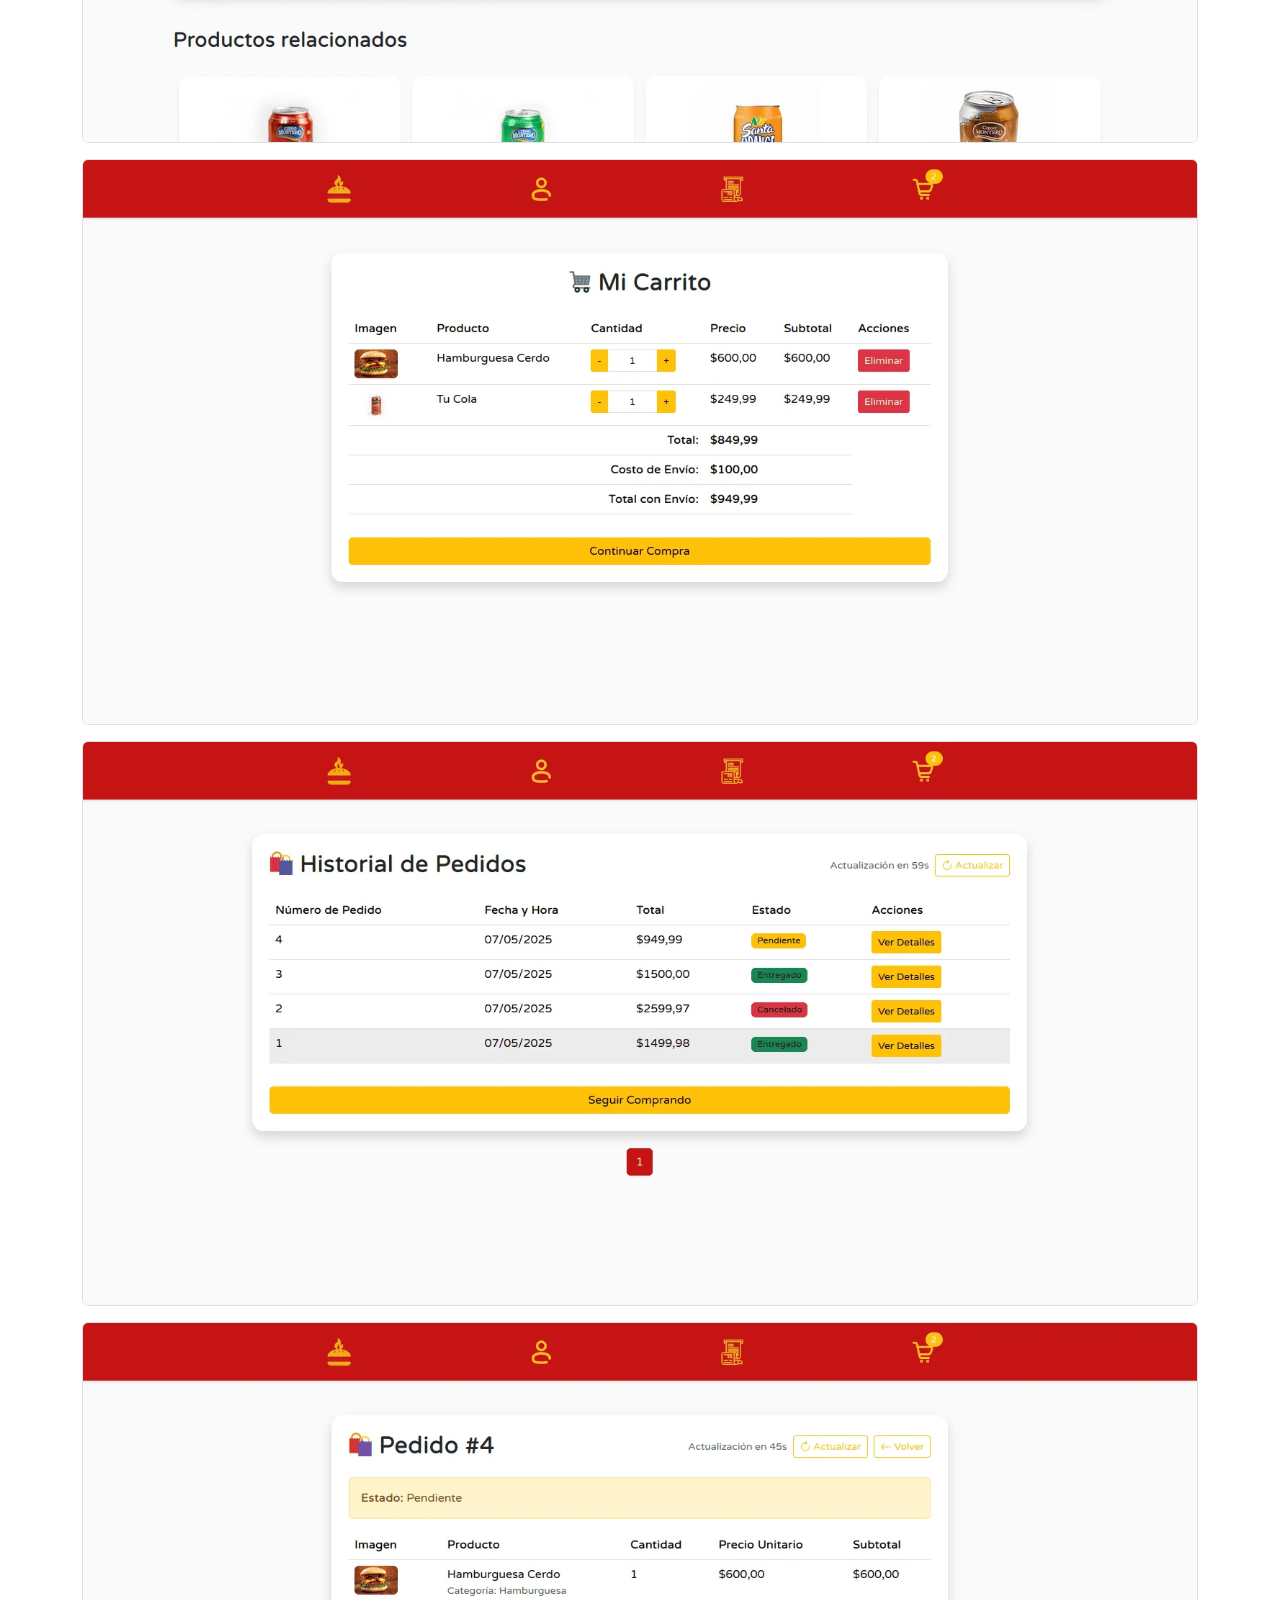
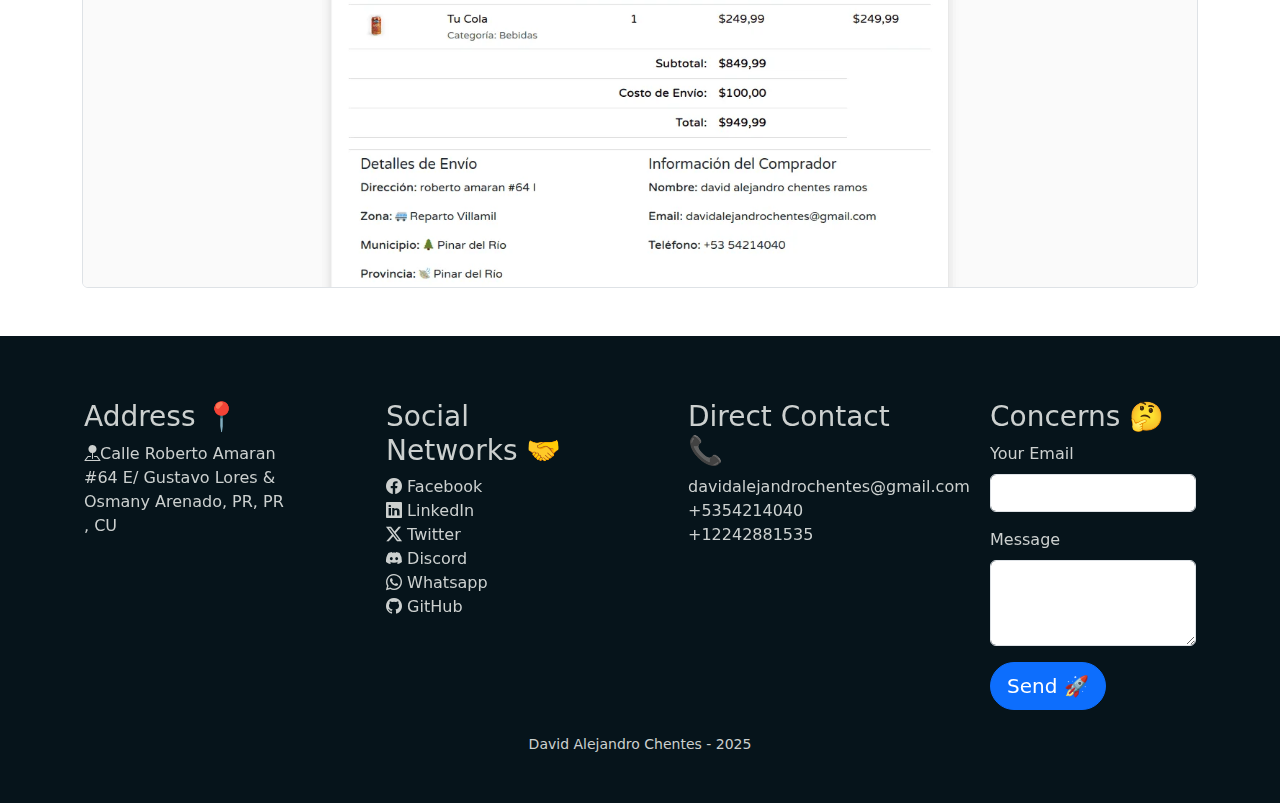
<file: tentador-en.html>
<!DOCTYPE html>
<html lang="en">

    <head>
        <title>David Alejandro Chentes</title>
        <meta charset="UTF-8">
        <meta name="viewport" content="width=device-width, initial-scale=1">
        <meta http-equiv="X-UA-Compatible" content="ie=edge">
        <meta name="description" content="">
        <meta name="keywords" content="">
        <meta name="author" content="t3ddesigncompany" />
        <link rel="preconnect" href="https://fonts.googleapis.com">
        <link rel="preconnect" href="https://fonts.gstatic.com" crossorigin>
        <link href="https://fonts.googleapis.com/css2?family=Pixelify+Sans:wght@400..700&display=swap" rel="stylesheet">
        <link rel="icon" href="image/David.jpg" type="image/png" sizes="16x16">
        <link rel="stylesheet" href="css/bootstrap.css">
        <link rel="stylesheet" href="https://cdn.jsdelivr.net/npm/bootstrap-icons@1.11.3/font/bootstrap-icons.min.css">
        <link rel="stylesheet" href="css/main.css">
        <script src="js/scrollreveal.js"></script>
    </head>

    <body id="page-top">

        <nav class="navbar navbar-expand-lg navbar-dark fixed-top" id="mainNav">
            <div class="container">
                <a class="navbar-brand" href="index-en.html#page-top"><strong>David a.<span> Chentes</span></strong></a>
                <button class="navbar-toggler fonde-texto" type="button" data-bs-toggle="collapse"
                    data-bs-target="#navbarResponsive" aria-controls="navbarResponsive" aria-expanded="false"
                    aria-label="Toggle navigation">
                    &#9776
                    <i class="fas fa-bars ms-1"></i>
                </button>
                <div class="collapse navbar-collapse" id="navbarResponsive">
                    <ul class="navbar-nav text-uppercase ms-auto py-4 py-lg-0">
                        <li class="nav-item"><a class="nav-link" href="index-en.html#page-top">Home</a></li>
                        <li class="nav-item"><a class="nav-link" href="index-en.html#sobre_mi">About Me</a></li>
                        <li class="nav-item"><a class="nav-link" href="index-en.html#experiencia">Experience</a></li>
                        <li class="nav-item"><a class="nav-link" href="index-en.html#habilidades">Skills</a></li>
                        <li class="nav-item"><a class="nav-link" href="index-en.html#portafolio">Portfolio</a></li>
                        <li class="nav-item"><a class="nav-link" href="index-en.html#contacto">Contact</a></li>
                        <li class="nav-item">
                            <a class="nav-link borde" href="tentador.html">EN<i class="bi bi-arrow-left-right"></i>ES</a>
                        </li>
                    </ul>
                </div>
            </div>
        </nav>

        <section class="section-app p-5">
            <div class="container section-sm mt-5">
                <p class="mb-4">
                    In a world where convenience and speed are key, <strong>Tentador</strong> emerges as the ultimate solution to enjoy quality fast food without the limitations of a physical location.
                </p>
                <h3 class="mb-3">What Makes Tentador Unique?</h3>
                <ul class="mb-4">
                    <li class="mb-2"><strong>Dynamic and Customizable Menus:</strong> Explore gastronomic options and customize your orders in detail (vegetarian, gluten-free, extras, etc.).</li>
                    <li class="mb-2"><strong>Smart Shopping Cart:</strong> Easily add or modify products with automatic calculations and combo suggestions.</li>
                    <li class="mb-2"><strong>Real-Time Tracking:</strong> Monitor your order from preparation to delivery.</li>
                    <li class="mb-2"><strong>Order History and Favorites:</strong> Access previous orders and reorder your favorite combos.</li>
                    <li class="mb-2"><strong>Verified Reviews:</strong> Read genuine opinions from other users.</li>
                    <li><strong>Exclusive Promotions:</strong> Discounts and special offers for registered users.</li>
                </ul>
        
                <img loading="lazy" src="image/Tentador/1.webp" alt="Tentador app interface" class="mt-3 d-block w-100 animacion rounded border">
                <img loading="lazy" src="image/Tentador/2.webp" alt="Tentador menu customization" class="mt-3 d-block w-100 animacion rounded border">
                <img loading="lazy" src="image/Tentador/3.webp" alt="Tentador order tracking" class="mt-3 d-block w-100 animacion rounded border">
                <img loading="lazy" src="image/Tentador/4.webp" alt="Tentador payment options" class="mt-3 d-block w-100 animacion rounded border">
                <img loading="lazy" src="image/Tentador/5.webp" alt="Tentador promotions" class="mt-3 d-block w-100 animacion rounded border">
                <img loading="lazy" src="image/Tentador/6.webp" alt="Tentador user reviews" class="mt-3 d-block w-100 animacion rounded border">
                <img loading="lazy" src="image/Tentador/7.webp" alt="Tentador delivery system" class="mt-3 d-block w-100 animacion rounded border">
                <img loading="lazy" src="image/Tentador/8.webp" alt="Tentador mobile app" class="mt-3 d-block w-100 animacion rounded border">
            </div>
        </section>

        <footer class="footer p-5" id="contact">
            <div class="row">
                <div class=" col-12 col-md-3 ps-2 ps-md-5 pe-2 pe-md-5 pt-3 animacion">
                    <h3>Address 📍​</h3>
                    <p><i class="bi bi-pin-map-fill"></i>Calle Roberto Amaran #64 E/ Gustavo Lores & Osmany Arenado, PR, PR , CU</p>
                </div>
                <div class=" col-12 col-md-3 ps-2 ps-md-5 pe-2 pe-md-5 pt-3 animacion">
                    <h3>Social Networks 🤝​</h3>
                    <a href="https://www.facebook.com/profile.php?id=100089782765332" class="text-decoration-none" target="_blank"><p class="m-0"><i class="bi bi-facebook"></i> Facebook</p></a>
                    <a href="http://linkedin.com/in/david-alejandro-chentes-ramos-092329256" class="text-decoration-none" target="_blank"><p class="m-0"><i class="bi bi-linkedin"></i> LinkedIn</p></a>
                    <a href="https://twitter.com/ChentesDavid" class="text-decoration-none" target="_blank"><p class="m-0"><i class="bi bi-twitter-x"></i> Twitter</p></a>
                    <a href="https://discord.com/users/david.chentes" class="text-decoration-none" target="_blank"><p class="m-0"><i class="bi bi-discord"></i> Discord</p></a>
                    <a href="https://api.whatsapp.com/send?phone=5354214040" class="text-decoration-none" target="_blank"><p class="m-0"><i class="bi bi-whatsapp"></i> Whatsapp</p></a>
                    <a href="https://github.com/davidalejandrochentes" class="text-decoration-none" target="_blank"><p class="m-0"><i class="bi bi-github"></i> GitHub</p></a>
                </div>
                <div class=" col-12 col-md-3 ps-2 ps-md-5 pe-2 pe-md-5 pt-3 animacion">
                    <h3>Direct Contact 📞​</h3>
                    <a href="mailto:davidalejandrochentes@gmail.com" class="text-decoration-none" target="_blank"><p class="m-0">davidalejandrochentes@gmail.com</p></a>
                    <a href="tel:+5354214040" class="text-decoration-none" target="_blank"><p class="m-0">+5354214040</p></a>
                    <a href="tel:+12242881535" class="text-decoration-none" target="_blank"><p class="m-0">+12242881535</p></a>
                </div>
                <div class=" col-12 col-md-3 ps-2 ps-md-5 pe-2 pe-md-5 pt-3 animacion">
                    <h3>Concerns 🤔​</h3>
                    <form action="https://formsubmit.co/davidalejandrochentes@gmail.com" method="POST">
                        <div class="mb-3">
                            <label for="exampleInputEmail1" class="form-label">Your Email</label>
                            <input type="email" class="form-control" id="email" name="email" type="text" required aria-describedby="emailHelp">
                        </div>
                        <div class="mb-3">
                            <label for="exampleFormControlTextarea1" class="form-label">Message</label>
                            <textarea class="form-control" id="contenido" name="contenido" type="text" required rows="3"></textarea>
                        </div>
                        <button type="submit" class="btn btn btn-primary btn-lg rounded-pill">Send 🚀​</button>
                        <input type="hidden" name="_next" value="https://davidalejandrochentes.github.io/">
                        <input type="hidden" name="_subject" value="comment from the personal page">
                    </form>
                </div>
                <div class="small text-center mt-4">David Alejandro Chentes - 2025</div>
            </div>
        </footer>
    
        <script src="js/bootstrap.js"></script>
        <script  src="js/main.js"></script>
    </body>
</html>
</file>
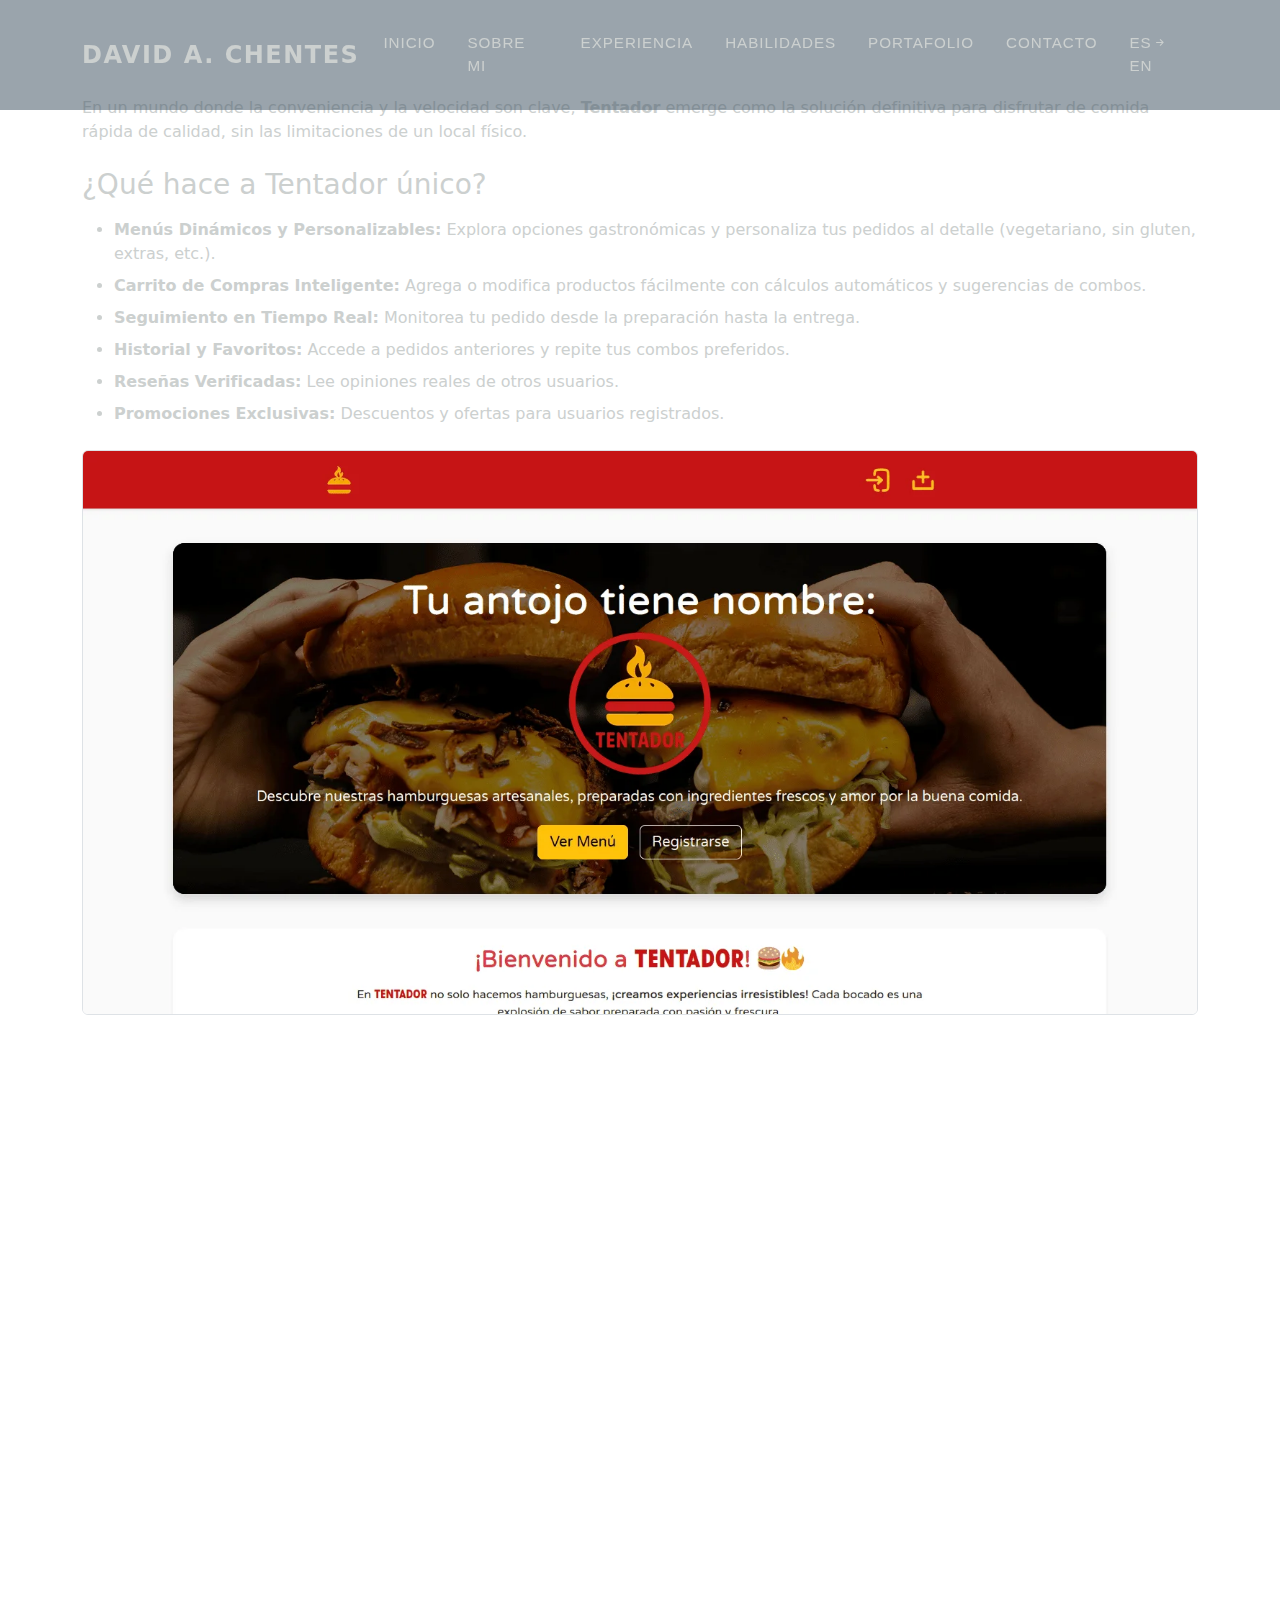
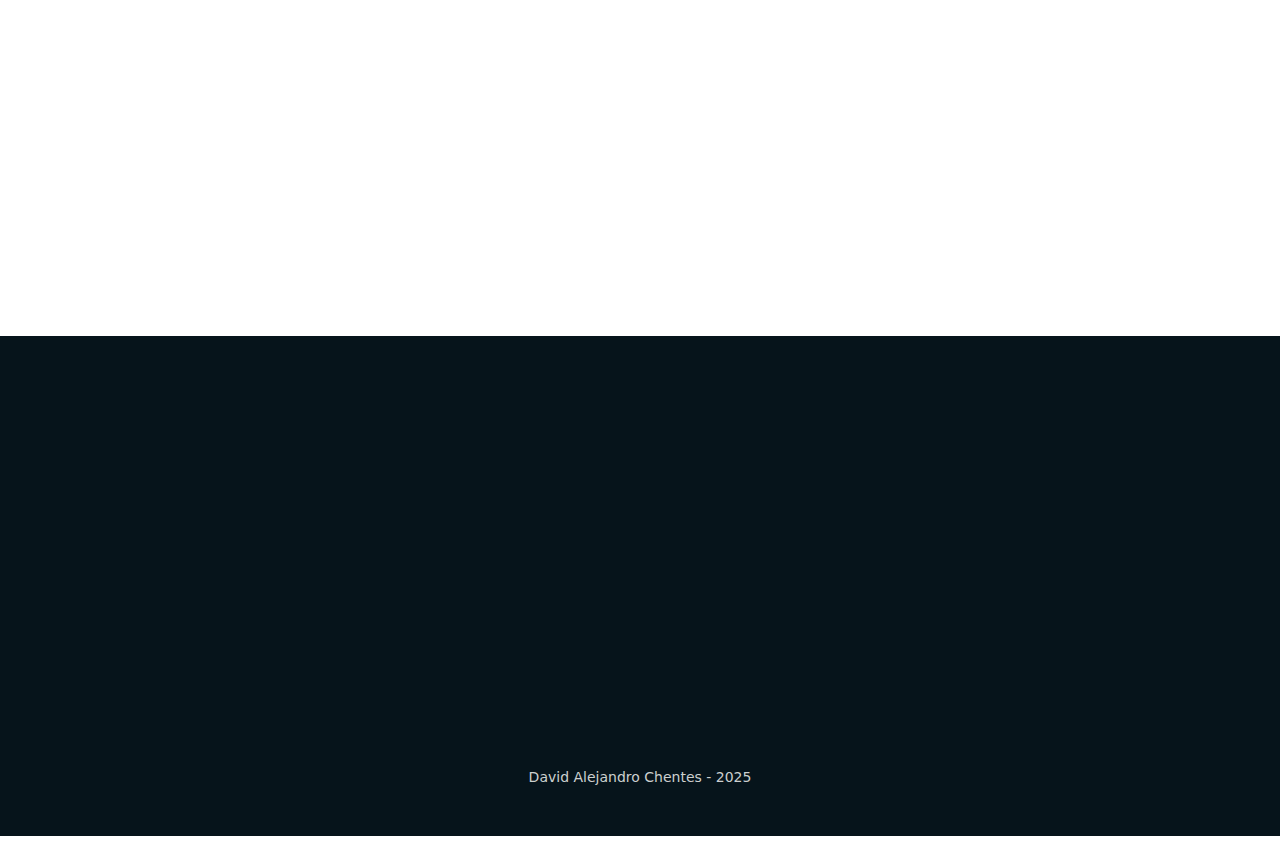
<file: tentador.html>
<!DOCTYPE html>
<html lang="es">

    <head>
        <title>David Alejandro Chentes</title>
        <meta charset="UTF-8">
        <meta name="viewport" content="width=device-width, initial-scale=1">
        <meta http-equiv="X-UA-Compatible" content="ie=edge">
        <meta name="description" content="">
        <meta name="keywords" content="">
        <meta name="author" content="t3ddesigncompany" />
        <link rel="preconnect" href="https://fonts.googleapis.com">
        <link rel="preconnect" href="https://fonts.gstatic.com" crossorigin>
        <link href="https://fonts.googleapis.com/css2?family=Pixelify+Sans:wght@400..700&display=swap" rel="stylesheet">
        <link rel="icon" href="image/David.jpg" type="image/png" sizes="16x16">
        <link rel="stylesheet" href="css/bootstrap.css">
        <link rel="stylesheet" href="https://cdn.jsdelivr.net/npm/bootstrap-icons@1.11.3/font/bootstrap-icons.min.css">
        <link rel="stylesheet" href="css/main.css">
        <script src="js/scrollreveal.js"></script>
    </head>

    <body id="page-top">

        <nav class="navbar navbar-expand-lg navbar-dark fixed-top" id="mainNav">
            <div class="container">
                <a class="navbar-brand" href="index.html#page-top"><strong>David a.<span> Chentes</span></strong></a>
                <button class="navbar-toggler fonde-texto" type="button" data-bs-toggle="collapse"
                    data-bs-target="#navbarResponsive" aria-controls="navbarResponsive" aria-expanded="false"
                    aria-label="Toggle navigation">
                    &#9776
                    <i class="fas fa-bars ms-1"></i>
                </button>
                <div class="collapse navbar-collapse" id="navbarResponsive">
                    <ul class="navbar-nav text-uppercase ms-auto py-4 py-lg-0">
                        <li class="nav-item"><a class="nav-link" href="index.html#page-top">Inicio</a></li>
                        <li class="nav-item"><a class="nav-link" href="index.html#sobre_mi">Sobre mi</a></li>
                        <li class="nav-item"><a class="nav-link" href="index.html#experiencia">Experiencia</a></li>
                        <li class="nav-item"><a class="nav-link" href="index.html#habilidades">Habilidades</a></li>
                        <li class="nav-item"><a class="nav-link" href="index.html#portafolio">Portafolio</a></li>
                        <li class="nav-item"><a class="nav-link" href="index.html#contacto">Contacto</a></li>
                        <li class="nav-item borde"><a class="nav-link" href="tentador-en.html">ES<i class="bi bi-arrow-right-short"></i>EN</a></li>
                    </ul>
                </div>
            </div>
        </nav>

        <section class="section-app p-5">
            <div class="container section-sm mt-5">
                <p class="mb-4">
                    En un mundo donde la conveniencia y la velocidad son clave, <strong>Tentador</strong> emerge como la solución definitiva para disfrutar de comida rápida de calidad, sin las limitaciones de un local físico.
                </p>
                <h3 class="mb-3">¿Qué hace a Tentador único?</h3>
                <ul class="mb-4">
                    <li class="mb-2"><strong>Menús Dinámicos y Personalizables:</strong> Explora opciones gastronómicas y personaliza tus pedidos al detalle (vegetariano, sin gluten, extras, etc.).</li>
                    <li class="mb-2"><strong>Carrito de Compras Inteligente:</strong> Agrega o modifica productos fácilmente con cálculos automáticos y sugerencias de combos.</li>
                    <li class="mb-2"><strong>Seguimiento en Tiempo Real:</strong> Monitorea tu pedido desde la preparación hasta la entrega.</li>
                    <li class="mb-2"><strong>Historial y Favoritos:</strong> Accede a pedidos anteriores y repite tus combos preferidos.</li>
                    <li class="mb-2"><strong>Reseñas Verificadas:</strong> Lee opiniones reales de otros usuarios.</li>
                    <li><strong>Promociones Exclusivas:</strong> Descuentos y ofertas para usuarios registrados.</li>
                </ul>

                <img loading="lazy" src="image/Tentador/1.webp" alt="...mUP..." class="mt-3 d-block w-100 animacion rounded border">
                <img loading="lazy" src="image/Tentador/2.webp" alt="...mUP..." class="mt-3 d-block w-100 animacion rounded border">
                <img loading="lazy" src="image/Tentador/3.webp" alt="...mUP..." class="mt-3 d-block w-100 animacion rounded border">
                <img loading="lazy" src="image/Tentador/4.webp" alt="...mUP..." class="mt-3 d-block w-100 animacion rounded border">
                <img loading="lazy" src="image/Tentador/5.webp" alt="...mUP..." class="mt-3 d-block w-100 animacion rounded border">
                <img loading="lazy" src="image/Tentador/6.webp" alt="...mUP..." class="mt-3 d-block w-100 animacion rounded border">
                <img loading="lazy" src="image/Tentador/7.webp" alt="...mUP..." class="mt-3 d-block w-100 animacion rounded border">
                <img loading="lazy" src="image/Tentador/8.webp" alt="...mUP..." class="mt-3 d-block w-100 animacion rounded border">
            </div>
        </section>

        <footer class="footer p-5" id="contacto">
            <div class="row">
                <div class=" col-12 col-md-3 ps-2 ps-md-5 pe-2 pe-md-5 pt-3 animacion">
                    <h3>Dirección 📍​</h3>
                    <p><i class="bi bi-pin-map-fill"></i>Calle Roberto Amaran #64 E/ Gustavo Lores & Osmany Arenado, PR, PR , CU</p>
                </div>
                <div class=" col-12 col-md-3 ps-2 ps-md-5 pe-2 pe-md-5 pt-3 animacion">
                    <h3>Redes Sociales 🤝​</h3>
                    <a href="https://www.facebook.com/profile.php?id=100089782765332" class="text-decoration-none" target="_blank"><p class="m-0"><i class="bi bi-facebook"></i> Facebook</p></a>
                    <a href="http://linkedin.com/in/david-alejandro-chentes-ramos-092329256" class="text-decoration-none" target="_blank"><p class="m-0"><i class="bi bi-linkedin"></i> LinkedIn</p></a>
                    <a href="https://twitter.com/ChentesDavid" class="text-decoration-none" target="_blank"><p class="m-0"><i class="bi bi-twitter-x"></i> Twitter</p></a>
                    <a href="https://discord.com/users/david.chentes" class="text-decoration-none" target="_blank"><p class="m-0"><i class="bi bi-discord"></i> Discord</p></a>
                    <a href="https://api.whatsapp.com/send?phone=5354214040" class="text-decoration-none" target="_blank"><p class="m-0"><i class="bi bi-whatsapp"></i> Whatsapp</p></a>
                    <a href="https://github.com/davidalejandrochentes" class="text-decoration-none" target="_blank"><p class="m-0"><i class="bi bi-github"></i> GitHub</p></a>
                </div>
                <div class=" col-12 col-md-3 ps-2 ps-md-5 pe-2 pe-md-5 pt-3 animacion">
                    <h3>Contacto Directo 📞​</h3>
                    <a href="mailto:davidalejandrochentes@gmail.com" class="text-decoration-none" target="_blank"><p class="m-0">davidalejandrochentes@gmail.com</p></a>
                    <a href="tel:+5354214040" class="text-decoration-none" target="_blank"><p class="m-0">+5354214040</p></a>
                    <a href="tel:+12242881535" class="text-decoration-none" target="_blank"><p class="m-0">+12242881535</p></a>
                </div>
                <div class=" col-12 col-md-3 ps-2 ps-md-5 pe-2 pe-md-5 pt-3 animacion">
                    <h3>Inquietudes 🤔​</h3>
                    <form action="https://formsubmit.co/davidalejandrochentes@gmail.com" method="POST">
                        <div class="mb-3">
                            <label for="exampleInputEmail1" class="form-label">Tu Email</label>
                            <input type="email" class="form-control" id="email" name="email" type="text" required aria-describedby="emailHelp">
                        </div>
                        <div class="mb-3">
                            <label for="exampleFormControlTextarea1" class="form-label">Mensaje</label>
                            <textarea class="form-control" id="contenido" name="contenido" type="text" required rows="3"></textarea>
                        </div>
                        <button type="submit" class="btn btn btn-primary btn-lg rounded-pill">Enviar 🚀​</button>
                        <input type="hidden" name="_next" value="https://davidalejandrochentes.github.io/">
                        <input type="hidden" name="_subject" value="comentario desde la pagina personal">
                    </form>
                </div>
                <div class="small text-center mt-4">David Alejandro Chentes - 2025</div>
            </div>
        </footer>
    
        <script src="js/bootstrap.js"></script>
        <script  src="js/main.js"></script>
    </body>
</html>
</file>
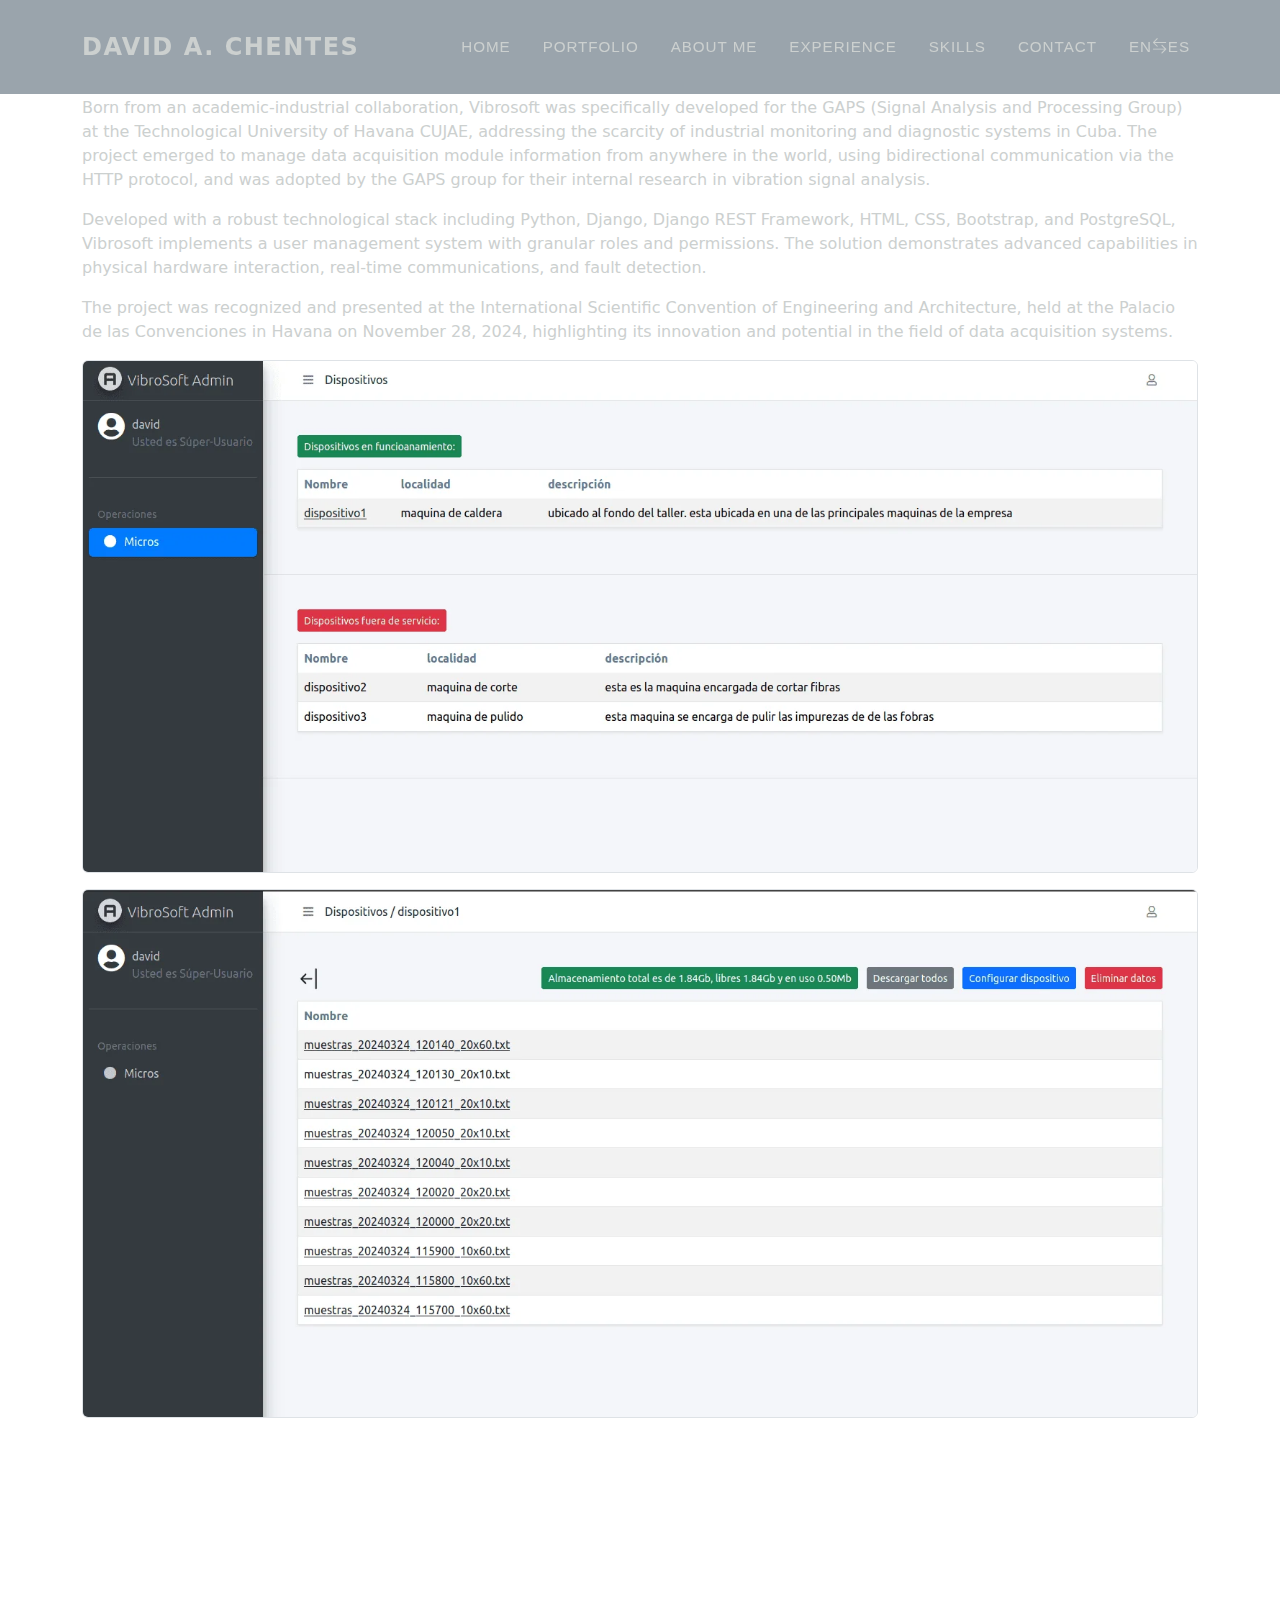
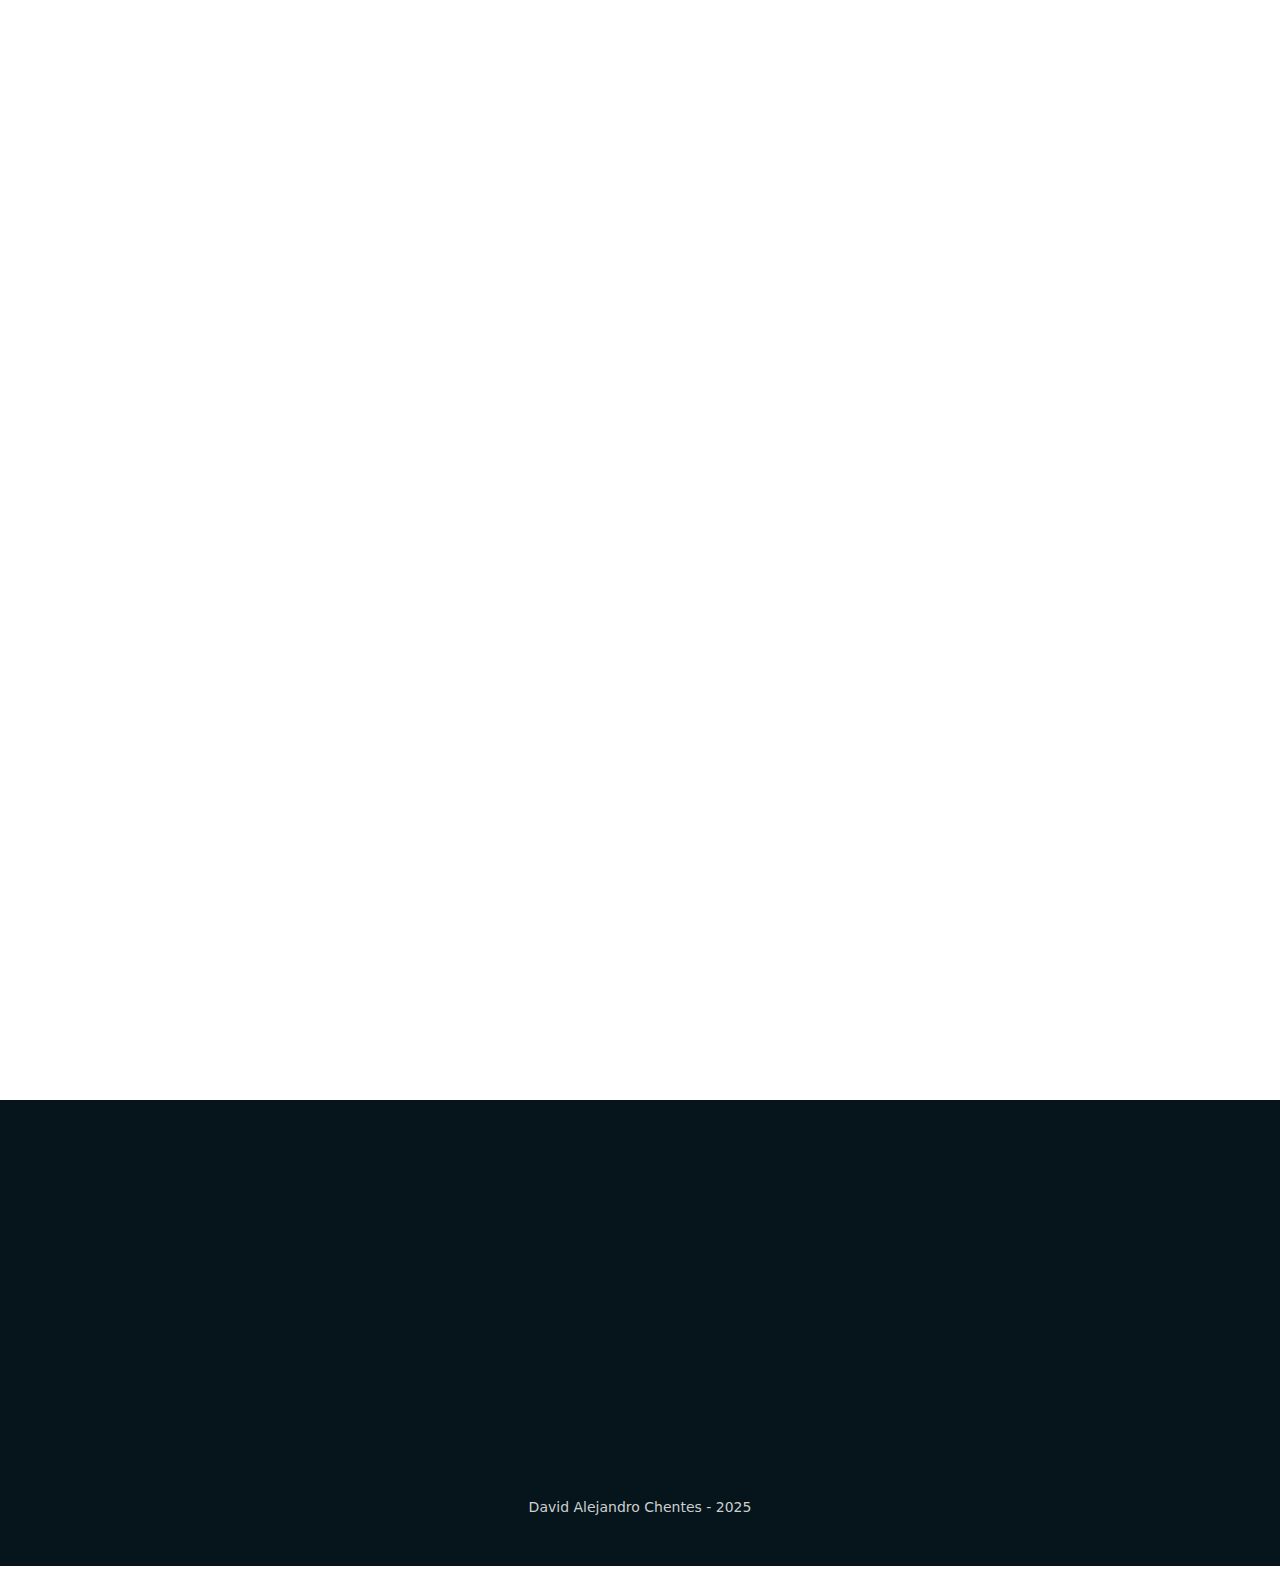
<file: vibrosoft-en.html>
<!DOCTYPE html>
<html lang="en">

    <head>
        <title>David Alejandro Chentes</title>
        <meta charset="UTF-8">
        <meta name="viewport" content="width=device-width, initial-scale=1">
        <meta http-equiv="X-UA-Compatible" content="ie=edge">
        <meta name="description" content="">
        <meta name="keywords" content="">
        <meta name="author" content="t3ddesigncompany" />
        <link rel="preconnect" href="https://fonts.googleapis.com">
        <link rel="preconnect" href="https://fonts.gstatic.com" crossorigin>
        <link href="https://fonts.googleapis.com/css2?family=Pixelify+Sans:wght@400..700&display=swap" rel="stylesheet">
        <link rel="icon" href="image/David.jpg" type="image/png" sizes="16x16">
        <link rel="stylesheet" href="css/bootstrap.css">
        <link rel="stylesheet" href="https://cdn.jsdelivr.net/npm/bootstrap-icons@1.11.3/font/bootstrap-icons.min.css">
        <link rel="stylesheet" href="css/main.css">
        <script src="js/scrollreveal.js"></script>
    </head>

    <body id="page-top">

        <nav class="navbar navbar-expand-lg navbar-dark fixed-top" id="mainNav">
            <div class="container">
                <a class="navbar-brand" href="index-en.html#page-top"><strong>David a.<span> Chentes</span></strong></a>
                <button class="navbar-toggler fonde-texto" type="button" data-bs-toggle="collapse"
                    data-bs-target="#navbarResponsive" aria-controls="navbarResponsive" aria-expanded="false"
                    aria-label="Toggle navigation">
                    &#9776
                    <i class="fas fa-bars ms-1"></i>
                </button>
                <div class="collapse navbar-collapse" id="navbarResponsive">
                    <ul class="navbar-nav text-uppercase ms-auto py-4 py-lg-0">
                        <li class="nav-item"><a class="nav-link" href="index-en.html#page-top">Home</a></li>
                        <li class="nav-item"><a class="nav-link" href="index-en.html#portafolio">Portfolio</a></li>
                        <li class="nav-item"><a class="nav-link" href="index-en.html#sobre_mi">About Me</a></li>
                        <li class="nav-item"><a class="nav-link" href="index-en.html#experiencia">Experience</a></li>
                        <li class="nav-item"><a class="nav-link" href="index-en.html#habilidades">Skills</a></li>
                        <li class="nav-item"><a class="nav-link" href="index-en.html#contacto">Contact</a></li>
                        <li class="nav-item">
                            <a class="nav-link borde" href="vibrosoft.html">EN<i class="bi bi-arrow-left-right"></i>ES</a>
                        </li>
                    </ul>
                </div>
            </div>
        </nav>

        <section class="section-app p-5">
            <div class="container section-sm mt-5">
                <p>Born from an academic-industrial collaboration, Vibrosoft was specifically developed for the GAPS (Signal Analysis and Processing Group) at the Technological University of Havana CUJAE, addressing the scarcity of industrial monitoring and diagnostic systems in Cuba. The project emerged to manage data acquisition module information from anywhere in the world, using bidirectional communication via the HTTP protocol, and was adopted by the GAPS group for their internal research in vibration signal analysis.</p>
                
                <p>Developed with a robust technological stack including Python, Django, Django REST Framework, HTML, CSS, Bootstrap, and PostgreSQL, Vibrosoft implements a user management system with granular roles and permissions. The solution demonstrates advanced capabilities in physical hardware interaction, real-time communications, and fault detection.</p>
                
                <p>The project was recognized and presented at the International Scientific Convention of Engineering and Architecture, held at the Palacio de las Convenciones in Havana on November 28, 2024, highlighting its innovation and potential in the field of data acquisition systems.</p>
                
                <img loading="lazy" src="image/Vibrosoft/1.webp" alt="...Vibrosoft..." class="mt-3 d-block w-100 animacion rounded border">
                <img loading="lazy" src="image/Vibrosoft/2.webp" alt="...Vibrosoft..." class="mt-3 d-block w-100 animacion rounded border">
                <img loading="lazy" src="image/Vibrosoft/3.webp" alt="...Vibrosoft..." class="mt-3 d-block w-100 animacion rounded border">
                <img loading="lazy" src="image/Vibrosoft/4.webp" alt="...Vibrosoft..." class="mt-3 d-block w-100 animacion rounded border">
                <img loading="lazy" src="image/Vibrosoft/5.webp" alt="...Vibrosoft..." class="mt-3 d-block w-100 animacion rounded border">
                <img loading="lazy" src="image/Vibrosoft/6.webp" alt="...Vibrosoft..." class="mt-3 d-block w-100 animacion rounded border">
                <img loading="lazy" src="image/Vibrosoft/7.webp" alt="...Vibrosoft..." class="mt-3 d-block w-100 animacion rounded border">
                <img loading="lazy" src="image/Vibrosoft/expo-2.webp" alt="...Vibrosoft..." class="mt-3 d-block w-100 animacion rounded border">
                <img loading="lazy" src="image/Vibrosoft/expo.webp" alt="...Vibrosoft..." class="mt-3 d-block w-100 animacion rounded border">
            </div>
        </section>

        <footer class="footer p-5" id="contact">
            <div class="row">
                <div class=" col-12 col-md-3 ps-2 ps-md-5 pe-2 pe-md-5 pt-3 animacion">
                    <h3>Address 📍​</h3>
                    <p><i class="bi bi-pin-map-fill"></i>Calle Roberto Amaran #64 E/ Gustavo Lores & Osmany Arenado, PR, PR , CU</p>
                </div>
                <div class=" col-12 col-md-3 ps-2 ps-md-5 pe-2 pe-md-5 pt-3 animacion">
                    <h3>Social Networks 🤝​</h3>
                    <a href="https://www.facebook.com/profile.php?id=100089782765332" class="text-decoration-none" target="_blank"><p class="m-0"><i class="bi bi-facebook"></i> Facebook</p></a>
                    <a href="http://linkedin.com/in/david-alejandro-chentes-ramos-092329256" class="text-decoration-none" target="_blank"><p class="m-0"><i class="bi bi-linkedin"></i> LinkedIn</p></a>
                    <a href="https://twitter.com/ChentesDavid" class="text-decoration-none" target="_blank"><p class="m-0"><i class="bi bi-twitter-x"></i> Twitter</p></a>
                    <a href="https://discord.com/users/david.chentes" class="text-decoration-none" target="_blank"><p class="m-0"><i class="bi bi-discord"></i> Discord</p></a>
                    <a href="https://api.whatsapp.com/send?phone=5354214040" class="text-decoration-none" target="_blank"><p class="m-0"><i class="bi bi-whatsapp"></i> Whatsapp</p></a>
                    <a href="https://github.com/davidalejandrochentes" class="text-decoration-none" target="_blank"><p class="m-0"><i class="bi bi-github"></i> GitHub</p></a>
                </div>
                <div class=" col-12 col-md-3 ps-2 ps-md-5 pe-2 pe-md-5 pt-3 animacion">
                    <h3>Direct Contact 📞​</h3>
                    <a href="mailto:davidalejandrochentes@gmail.com" class="text-decoration-none" target="_blank"><p class="m-0">davidalejandrochentes@gmail.com</p></a>
                    <a href="tel:+5354214040" class="text-decoration-none" target="_blank"><p class="m-0">+5354214040</p></a>
                    <a href="tel:+12242881535" class="text-decoration-none" target="_blank"><p class="m-0">+12242881535</p></a>
                </div>
                <div class=" col-12 col-md-3 ps-2 ps-md-5 pe-2 pe-md-5 pt-3 animacion">
                    <h3>Concerns 🤔​</h3>
                    <form action="https://formsubmit.co/davidalejandrochentes@gmail.com" method="POST">
                        <div class="mb-3">
                            <label for="exampleInputEmail1" class="form-label">Your Email</label>
                            <input type="email" class="form-control" id="email" name="email" type="text" required aria-describedby="emailHelp">
                        </div>
                        <div class="mb-3">
                            <label for="exampleFormControlTextarea1" class="form-label">Message</label>
                            <textarea class="form-control" id="contenido" name="contenido" type="text" required rows="3"></textarea>
                        </div>
                        <button type="submit" class="btn btn btn-primary btn-lg rounded-pill">Send 🚀​</button>
                        <input type="hidden" name="_next" value="https://davidalejandrochentes.github.io/">
                        <input type="hidden" name="_subject" value="comment from the personal page">
                    </form>
                </div>
                <div class="small text-center mt-4">David Alejandro Chentes - 2025</div>
            </div>
        </footer>
    
        <script src="js/bootstrap.js"></script>
        <script  src="js/main.js"></script>
    </body>
</html>
</file>
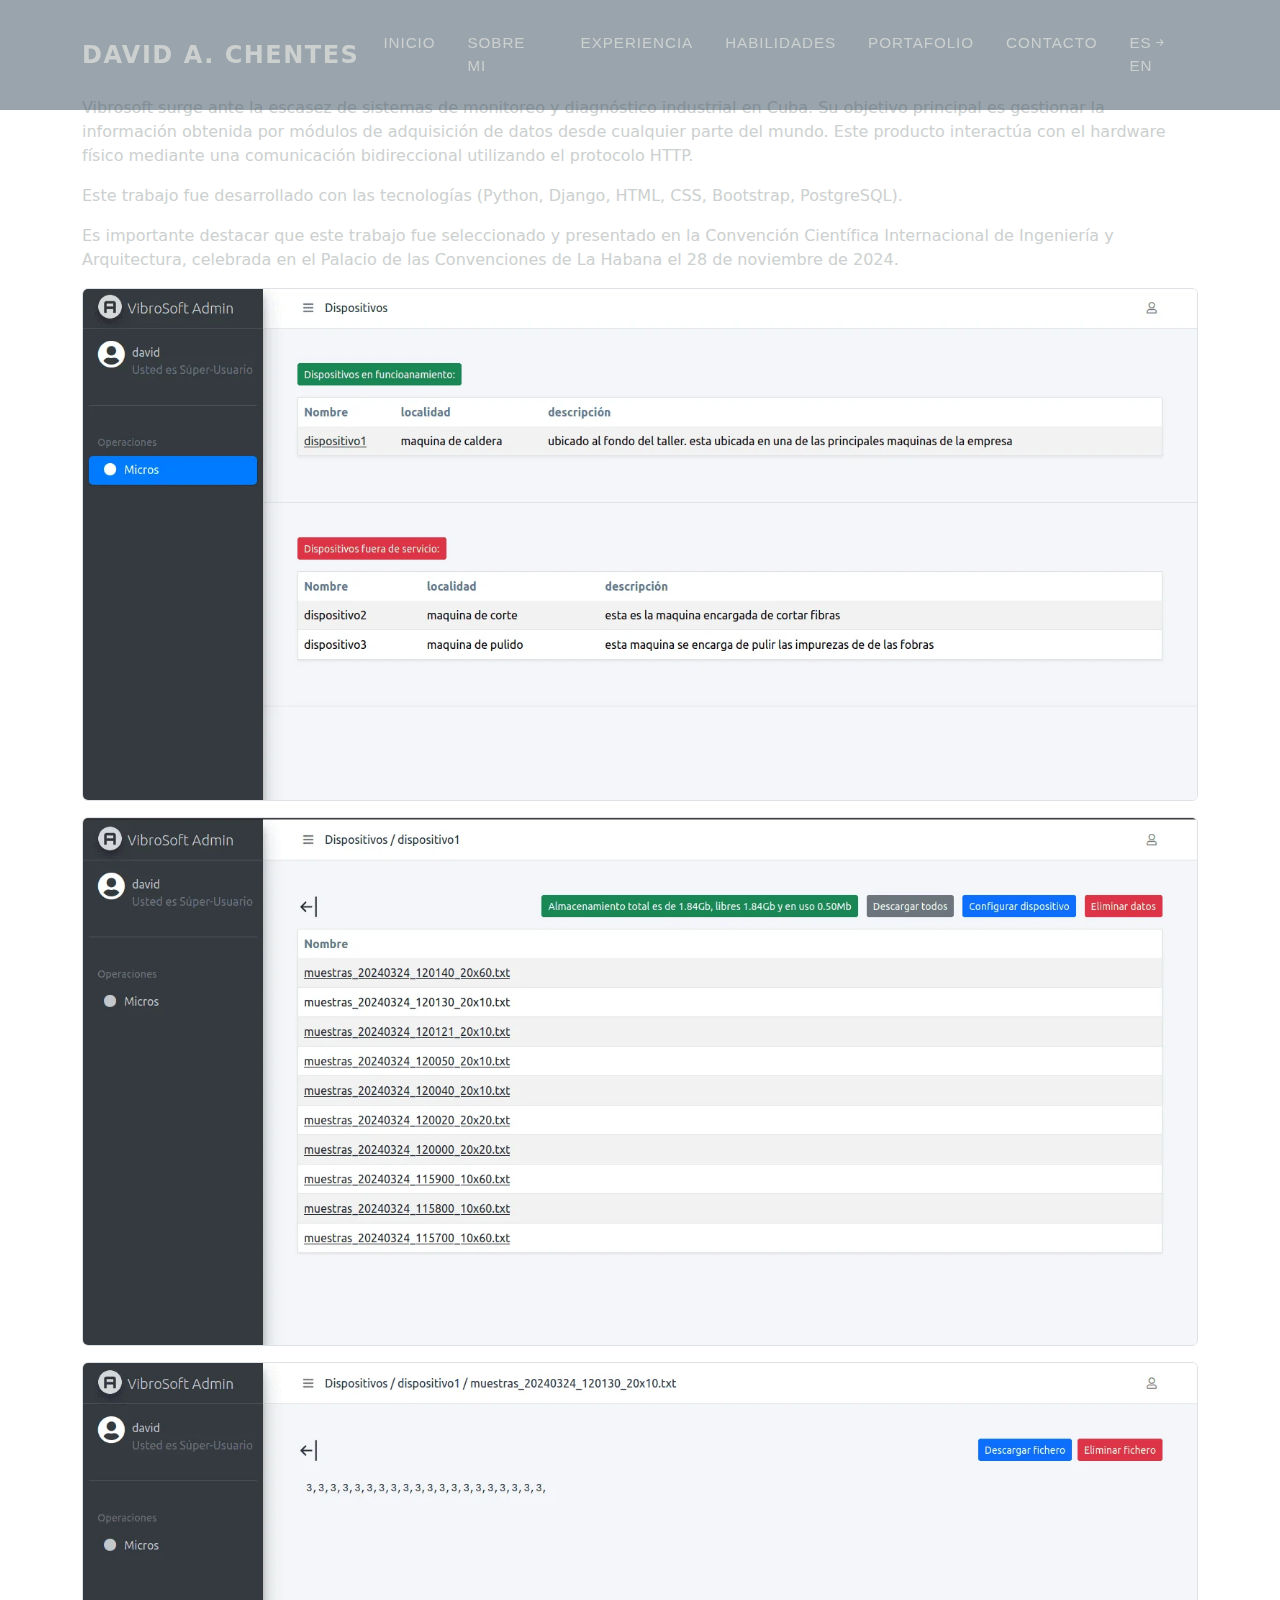
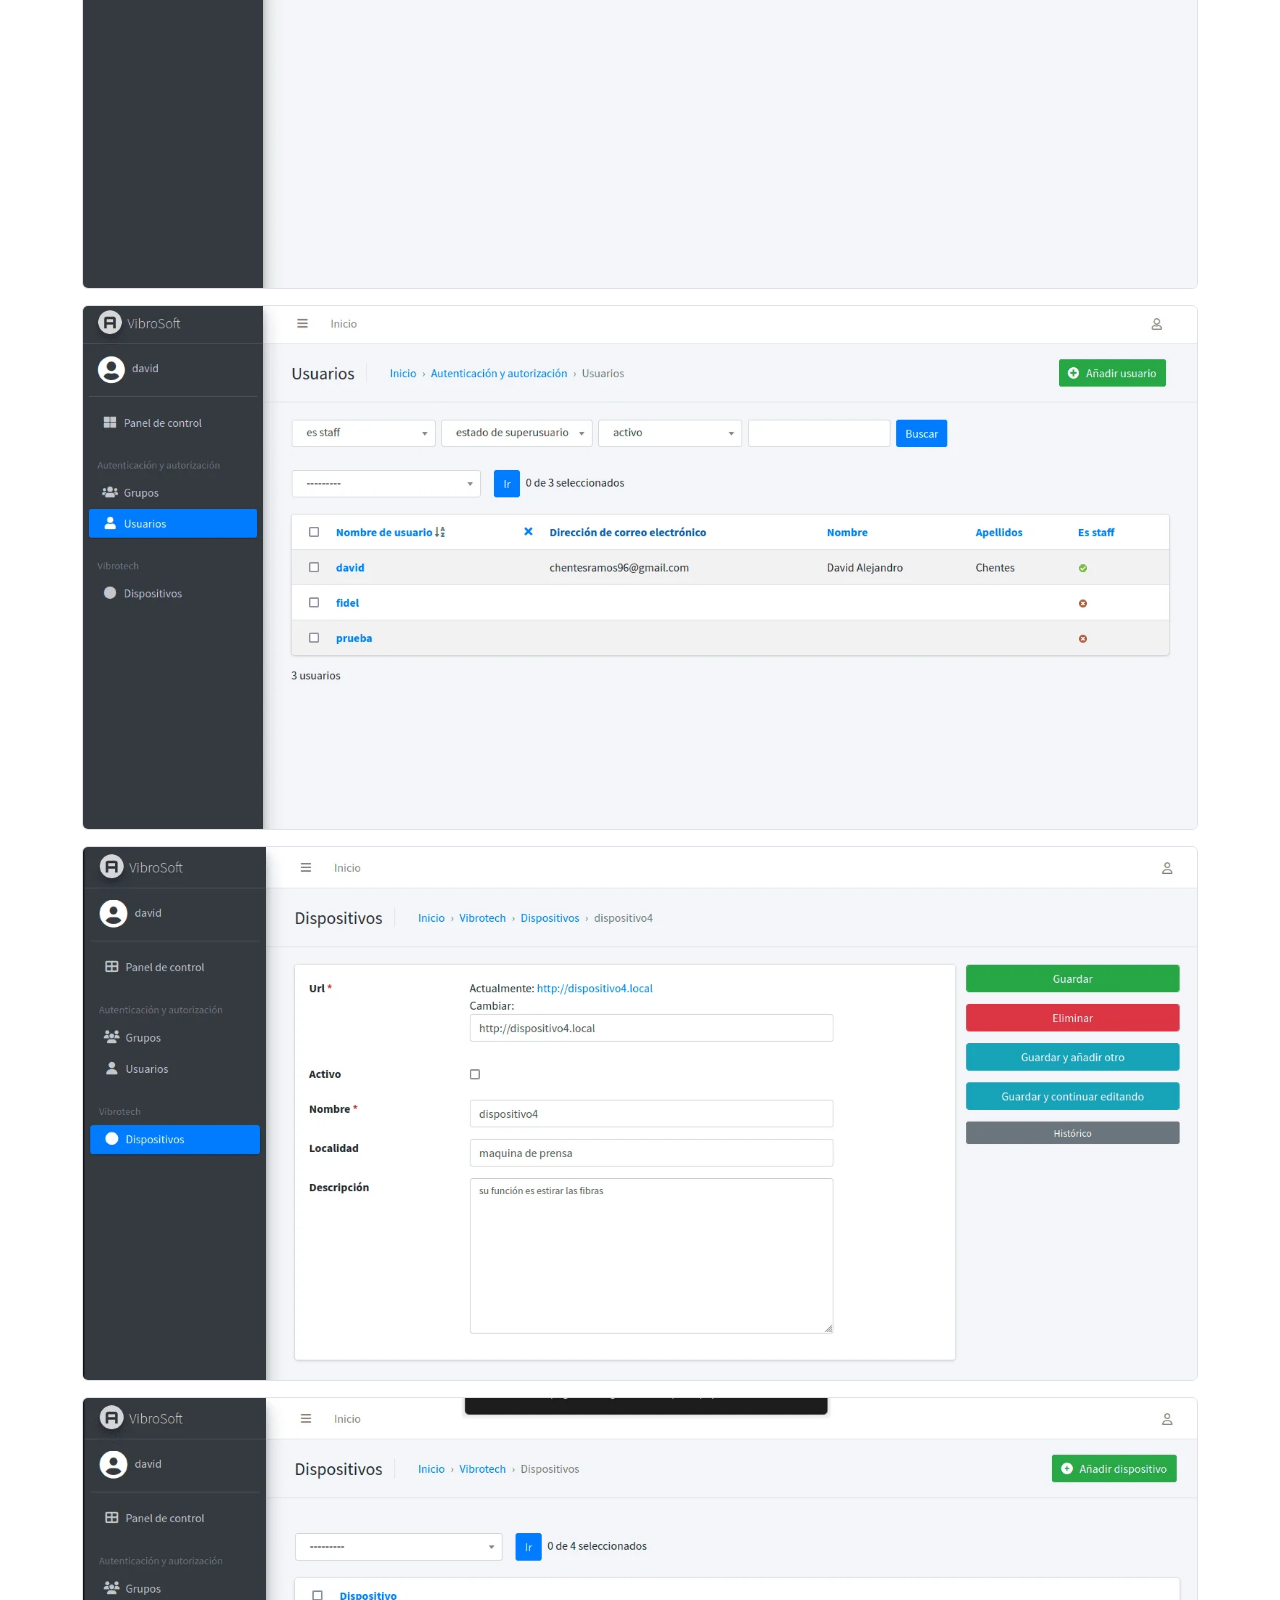
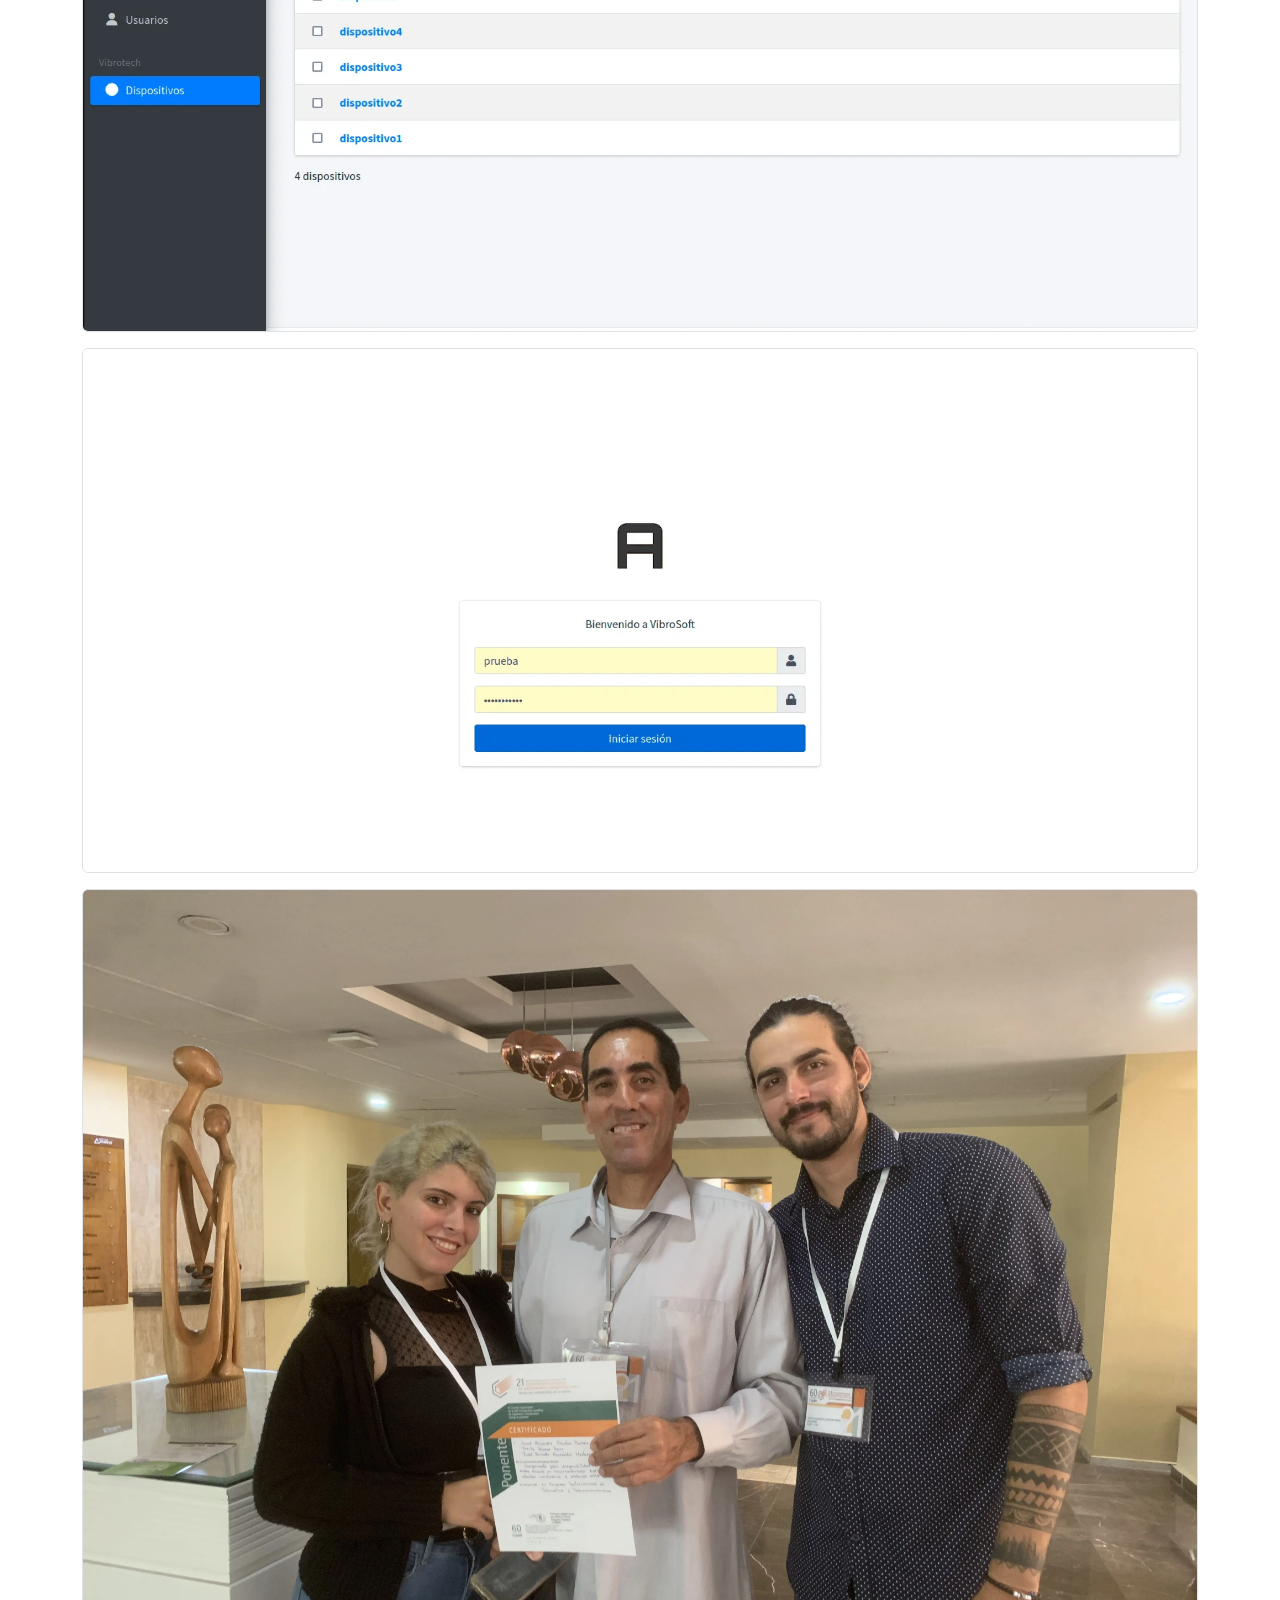
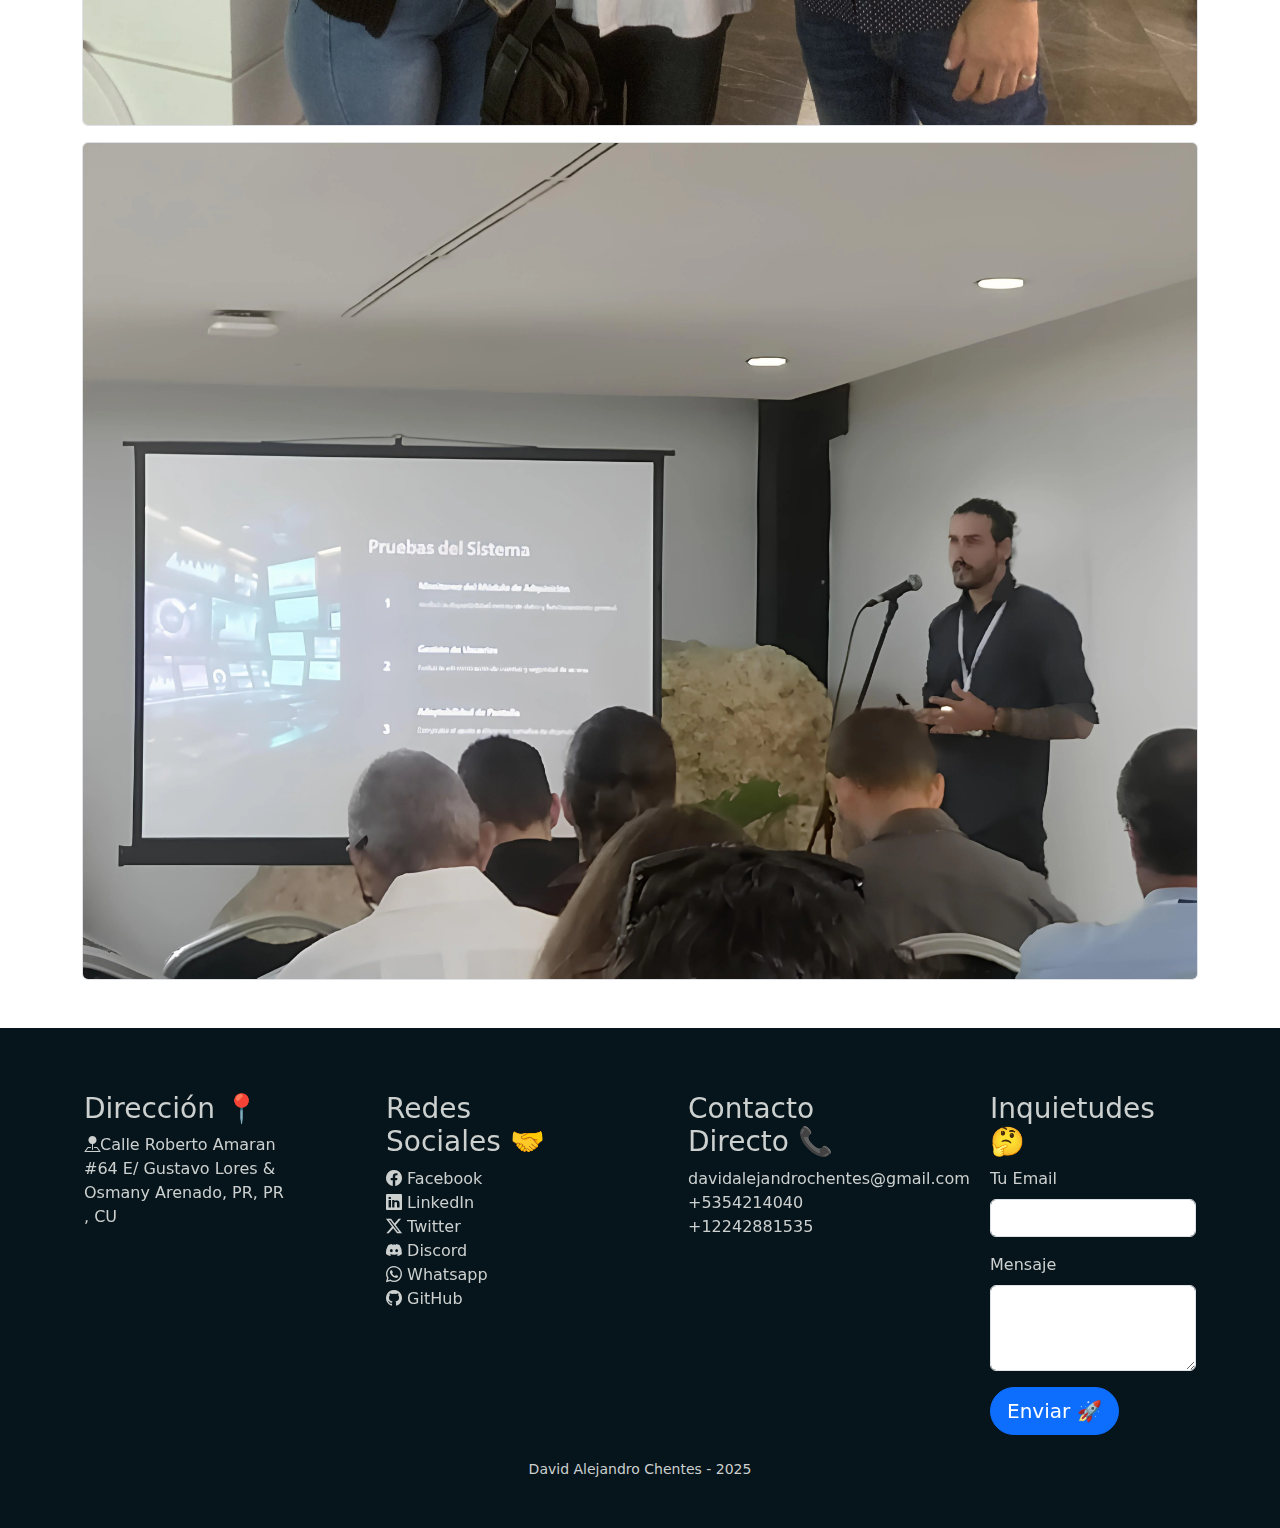
<file: vibrosoft.html>
<!DOCTYPE html>
<html lang="es">

    <head>
        <title>David Alejandro Chentes</title>
        <meta charset="UTF-8">
        <meta name="viewport" content="width=device-width, initial-scale=1">
        <meta http-equiv="X-UA-Compatible" content="ie=edge">
        <meta name="description" content="">
        <meta name="keywords" content="">
        <meta name="author" content="t3ddesigncompany" />
        <link rel="preconnect" href="https://fonts.googleapis.com">
        <link rel="preconnect" href="https://fonts.gstatic.com" crossorigin>
        <link href="https://fonts.googleapis.com/css2?family=Pixelify+Sans:wght@400..700&display=swap" rel="stylesheet">
        <link rel="icon" href="image/David.jpg" type="image/png" sizes="16x16">
        <link rel="stylesheet" href="css/bootstrap.css">
        <link rel="stylesheet" href="https://cdn.jsdelivr.net/npm/bootstrap-icons@1.11.3/font/bootstrap-icons.min.css">
        <link rel="stylesheet" href="css/main.css">
        <script src="js/scrollreveal.js"></script>
    </head>

    <body id="page-top">

        <nav class="navbar navbar-expand-lg navbar-dark fixed-top" id="mainNav">
            <div class="container">
                <a class="navbar-brand" href="index.html#page-top"><strong>David a.<span> Chentes</span></strong></a>
                <button class="navbar-toggler fonde-texto" type="button" data-bs-toggle="collapse"
                    data-bs-target="#navbarResponsive" aria-controls="navbarResponsive" aria-expanded="false"
                    aria-label="Toggle navigation">
                    &#9776
                    <i class="fas fa-bars ms-1"></i>
                </button>
                <div class="collapse navbar-collapse" id="navbarResponsive">
                    <ul class="navbar-nav text-uppercase ms-auto py-4 py-lg-0">
                        <li class="nav-item"><a class="nav-link" href="index.html#page-top">Inicio</a></li>
                        <li class="nav-item"><a class="nav-link" href="index.html#sobre_mi">Sobre mi</a></li>
                        <li class="nav-item"><a class="nav-link" href="index.html#experiencia">Experiencia</a></li>
                        <li class="nav-item"><a class="nav-link" href="index.html#habilidades">Habilidades</a></li>
                        <li class="nav-item"><a class="nav-link" href="index.html#portafolio">Portafolio</a></li>
                        <li class="nav-item"><a class="nav-link" href="index.html#contacto">Contacto</a></li>
                        <li class="nav-item borde"><a class="nav-link" href="vibrosoft-en.html">ES<i class="bi bi-arrow-right-short"></i>EN</a></li>
                    </ul>
                </div>
            </div>
        </nav>

        <section class="section-app p-5">
            <div class="container section-sm mt-5">
                <p>Vibrosoft surge ante la escasez de sistemas de monitoreo y diagnóstico industrial en Cuba. Su objetivo principal es gestionar la información obtenida por módulos de adquisición de datos desde cualquier parte del mundo. Este producto interactúa con el hardware físico mediante una comunicación bidireccional utilizando el protocolo HTTP.</p>
                <p>Este trabajo fue desarrollado con las tecnologías (Python, Django, HTML, CSS, Bootstrap, PostgreSQL).</p>
                <p>Es importante destacar que este trabajo fue seleccionado y presentado en la Convención Científica Internacional de Ingeniería y Arquitectura, celebrada en el Palacio de las Convenciones de La Habana el 28 de noviembre de 2024.</p>
                <img loading="lazy" src="image/Vibrosoft/1.webp" alt="...mUP..." class="mt-3 d-block w-100 animacion-izquierda rounded border">
                <img loading="lazy" src="image/Vibrosoft/2.webp" alt="...mUP..." class="mt-3 d-block w-100 animacion-izquierda rounded border">
                <img loading="lazy" src="image/Vibrosoft/3.webp" alt="...mUP..." class="mt-3 d-block w-100 animacion-izquierda rounded border">
                <img loading="lazy" src="image/Vibrosoft/4.webp" alt="...mUP..." class="mt-3 d-block w-100 animacion-izquierda rounded border">
                <img loading="lazy" src="image/Vibrosoft/5.webp" alt="...mUP..." class="mt-3 d-block w-100 animacion-izquierda rounded border">
                <img loading="lazy" src="image/Vibrosoft/6.webp" alt="...mUP..." class="mt-3 d-block w-100 animacion-izquierda rounded border">
                <img loading="lazy" src="image/Vibrosoft/7.webp" alt="...mUP..." class="mt-3 d-block w-100 animacion-izquierda rounded border">
                <img loading="lazy" src="image/Vibrosoft/expo-2.webp" alt="...mUP..." class="mt-3 d-block w-100 animacion-izquierda rounded border">
                <img loading="lazy" src="image/Vibrosoft/expo.webp" alt="...mUP..." class="mt-3 d-block w-100 animacion-izquierda rounded border">
            </div>
        </section>

        <footer class="footer p-5" id="contacto">
            <div class="row">
                <div class=" col-12 col-md-3 ps-2 ps-md-5 pe-2 pe-md-5 pt-3 animacion">
                    <h3>Dirección 📍​</h3>
                    <p><i class="bi bi-pin-map-fill"></i>Calle Roberto Amaran #64 E/ Gustavo Lores & Osmany Arenado, PR, PR , CU</p>
                </div>
                <div class=" col-12 col-md-3 ps-2 ps-md-5 pe-2 pe-md-5 pt-3 animacion">
                    <h3>Redes Sociales 🤝​</h3>
                    <a href="https://www.facebook.com/profile.php?id=100089782765332" class="text-decoration-none" target="_blank"><p class="m-0"><i class="bi bi-facebook"></i> Facebook</p></a>
                    <a href="http://linkedin.com/in/david-alejandro-chentes-ramos-092329256" class="text-decoration-none" target="_blank"><p class="m-0"><i class="bi bi-linkedin"></i> LinkedIn</p></a>
                    <a href="https://twitter.com/ChentesDavid" class="text-decoration-none" target="_blank"><p class="m-0"><i class="bi bi-twitter-x"></i> Twitter</p></a>
                    <a href="https://discord.com/users/david.chentes" class="text-decoration-none" target="_blank"><p class="m-0"><i class="bi bi-discord"></i> Discord</p></a>
                    <a href="https://api.whatsapp.com/send?phone=5354214040" class="text-decoration-none" target="_blank"><p class="m-0"><i class="bi bi-whatsapp"></i> Whatsapp</p></a>
                    <a href="https://github.com/davidalejandrochentes" class="text-decoration-none" target="_blank"><p class="m-0"><i class="bi bi-github"></i> GitHub</p></a>
                </div>
                <div class=" col-12 col-md-3 ps-2 ps-md-5 pe-2 pe-md-5 pt-3 animacion">
                    <h3>Contacto Directo 📞​</h3>
                    <a href="mailto:davidalejandrochentes@gmail.com" class="text-decoration-none" target="_blank"><p class="m-0">davidalejandrochentes@gmail.com</p></a>
                    <a href="tel:+5354214040" class="text-decoration-none" target="_blank"><p class="m-0">+5354214040</p></a>
                    <a href="tel:+12242881535" class="text-decoration-none" target="_blank"><p class="m-0">+12242881535</p></a>
                </div>
                <div class=" col-12 col-md-3 ps-2 ps-md-5 pe-2 pe-md-5 pt-3 animacion">
                    <h3>Inquietudes 🤔​</h3>
                    <form action="https://formsubmit.co/davidalejandrochentes@gmail.com" method="POST">
                        <div class="mb-3">
                            <label for="exampleInputEmail1" class="form-label">Tu Email</label>
                            <input type="email" class="form-control" id="email" name="email" type="text" required aria-describedby="emailHelp">
                        </div>
                        <div class="mb-3">
                            <label for="exampleFormControlTextarea1" class="form-label">Mensaje</label>
                            <textarea class="form-control" id="contenido" name="contenido" type="text" required rows="3"></textarea>
                        </div>
                        <button type="submit" class="btn btn btn-primary btn-lg rounded-pill">Enviar 🚀​</button>
                        <input type="hidden" name="_next" value="https://davidalejandrochentes.github.io/">
                        <input type="hidden" name="_subject" value="comentario desde la pagina personal">
                    </form>
                </div>
                <div class="small text-center mt-4">David Alejandro Chentes - 2025</div>
            </div>
        </footer>
    
        <script src="js/bootstrap.js"></script>
        <script  src="js/main.js"></script>
    </body>
</html>
</file>
<file: assets/css/main.css>
/* Estilos base y fondo */
body {
    background-image: linear-gradient(rgba(0,0,0,0.4), rgba(0,0,0,0.4)), url('../img/fondo.jpg');
    background-size: cover;
    background-position: center;
    background-attachment: fixed;
}

/* Contenedor principal para evitar desbordamiento de animaciones */
main {
    overflow-x: hidden;
}

/* Estilo Glassmorphism permanente para la Navbar */
#navbar {
    background-color: rgba(30, 41, 59, 0.5); /* bg-slate-800 con opacidad */
    backdrop-filter: blur(12px);
    -webkit-backdrop-filter: blur(12px); /* Soporte para Safari */
    border: 1px solid rgba(255, 255, 255, 0.1);
    border-top: 0;
    transition: background-color 0.3s ease-in-out, border-color 0.3s ease-in-out;
    border-radius: 0;
    width: 100%;
    box-shadow: 0 4px 30px rgba(0, 0, 0, 0.1);
}

/* Clase genérica para elementos con efecto vidrio */
.glass-card {
    background-color: rgba(255, 255, 255, 0.08);
    backdrop-filter: blur(16px);
    -webkit-backdrop-filter: blur(16px); /* Soporte para Safari */
    border: 1px solid rgba(255, 255, 255, 0.15);
    border-radius: 1.5rem; /* Corresponde a rounded-4 o rounded-5 de Bootstrap */
    box-shadow: 0 8px 32px 0 rgba(0, 0, 0, 0.1);
}

/* Estilo Glassmorphism para botones */
.btn-glass {
    background-color: rgba(255, 255, 255, 0.1) !important;
    backdrop-filter: blur(10px);
    -webkit-backdrop-filter: blur(10px);
    border: 1px solid rgba(255, 255, 255, 0.2) !important;
    color: white !important;
    transition: background-color 0.3s ease, border-color 0.3s ease;
}

.btn-glass:hover {
    background-color: rgba(255, 255, 255, 0.2) !important;
    border-color: rgba(255, 255, 255, 0.3) !important;
    color: white !important;
}

/* Estilo Glassmorphism para íconos de tecnología */
.tech-icon-card {
    background-color: rgba(255, 255, 255, 0.08);
    backdrop-filter: blur(12px);
    -webkit-backdrop-filter: blur(12px);
    border: 1px solid rgba(255, 255, 255, 0.15);
    transition: background-color 0.3s ease, border-color 0.3s ease;
}

.tech-icon-card:hover {
    background-color: rgba(255, 255, 255, 0.15);
    border-color: rgba(255, 255, 255, 0.25);
}

/* Ajuste para que el contenido de las secciones no quede oculto por la navbar fija */
main section:first-child {
    padding-top: 100px; /* Aumentado para más espacio con la navbar */
}

/* --- Preloader Styles --- */
#preloader {
    position: fixed;
    inset: 0;
    z-index: 9999;
    background-color: #0f172a; /* bg-slate-900 */
    display: flex;
    align-items: center;
    justify-content: center;
    transition: opacity 0.5s ease-in-out, visibility 0.5s ease-in-out;
}

.preloader-icon {
    width: 100px;
    height: 100px;
    stroke: #38bdf8; /* sky-400 */
    animation: float 3s ease-in-out infinite;
}

@keyframes float {
    0% {
        transform: translateY(0px);
    }
    50% {
        transform: translateY(-20px);
    }
    100% {
        transform: translateY(0px);
    }
}

#preloader.preloader-hidden {
    opacity: 0;
    visibility: hidden;
}

/* Estilo para el menú hamburguesa de Bootstrap */
.navbar-toggler .lucide-x {
    display: none;
}
.navbar-toggler .lucide-menu {
    display: block;
}
.navbar-toggler[aria-expanded="true"] .lucide-x {
    display: block;
}
.navbar-toggler[aria-expanded="true"] .lucide-menu {
    display: none;
}
</file>
<file: css/main.css>
/*****************************Globales*********************************/
:root{
    --color-tono6: #06141B;
    --color-tono5: #11212D;
    --color-tono4: #253745;
    --color-tono3: #4A5C6A;
    --color-tono2: #9BA8AB;
    --color-tono1: #CCD0CF;
    --color-deg: #4a5c6a8e;
}

*{
    margin: 0;
    padding: 0;
    box-sizing: border-box;
    color: var(--color-tono1);
}

/**********************************************************/

/*************************Nav*********************************/

#mainNav {
    padding-top: 1rem;
    padding-bottom: 1rem;
    background-color: var(--color-tono6); /*color de el nav en modo telefono*/
  }

.fonde-texto{
    background-color: var(--color-tono3);/*color del boton de menu en modo cel*/
}  
  #mainNav .navbar-toggler {
    padding: 0.75rem;
    font-size: 0.75rem;
    font-family: "Montserrat", -apple-system, BlinkMacSystemFont, "Segoe UI", Roboto, "Helvetica Neue", Arial, sans-serif, "Apple Color Emoji", "Segoe UI Emoji", "Segoe UI Symbol", "Noto Color Emoji";
    text-transform: uppercase;
    font-weight: 700;
  }
  #mainNav .navbar-brand {
    color: var(--color-tono1);/*color de del titilo de la pagina en el nav*/
    letter-spacing: 0.0625em;
    text-transform: uppercase;
  }
  #mainNav .navbar-brand img {
    height: 1.5rem;
  }
  #mainNav .navbar-nav .nav-item .nav-link {
    font-family: "Montserrat", -apple-system, BlinkMacSystemFont, "Segoe UI", Roboto, "Helvetica Neue", Arial, sans-serif, "Apple Color Emoji", "Segoe UI Emoji", "Segoe UI Symbol", "Noto Color Emoji";
    font-size: 0.95rem;
    color: var(--color-tono1);/*color de los enlaces del nav*/
    letter-spacing: 0.0625em;
  }
  #mainNav .navbar-nav .nav-item .nav-link.active, #mainNav .navbar-nav .nav-item .nav-link:hover {
    color: white;
  }

  @media (min-width: 992px) {
    #mainNav {
      padding-top: 1.5rem;
      padding-bottom: 1.5rem;
      border: none;
      background-color: var(--color-deg);/*color del nav en el tope*/
      transition: padding-top 0.3s ease-in-out, padding-bottom 0.3s ease-in-out;
    }
    #mainNav .navbar-brand {
      font-size: 1.5em;
      transition: font-size 0.3s ease-in-out;
    }
    #mainNav .navbar-brand img {
      height: 2rem;
      transition: height 0.3s ease-in-out;
    }
    #mainNav.navbar-shrink {
      padding-top: 1rem;
      padding-bottom: 1rem;
      background-color: var(--color-tono6);/*color de el nav en escrool*/
    }
    #mainNav.navbar-shrink .navbar-brand {
      font-size: 1.25em;
    }
    #mainNav.navbar-shrink .navbar-brand svg,
  #mainNav.navbar-shrink .navbar-brand img {
      height: 1.5rem;
    }
    #mainNav .navbar-nav .nav-item {
      margin-right: 1rem;
    }
    #mainNav .navbar-nav .nav-item:last-child {
      margin-right: 0;
    }
  }

/**************************************************************/

/**********************cabecera*******************************/

.cabecera {
  min-height: 800px;
  background-image: url('/image/David.jpg');
  background-position: top;
  background-size: cover;
  background-blend-mode: multiply;
}
.degradado{
  min-height: 800px;
  background: linear-gradient(to bottom, #06141b31, #11212D);
}

h1{
  color: white;
  font-size: 50px;
}

header p{
  color: white;
}

.boton{
  background: var(--color-deg);
  color: white;
}
.boton:hover{
  background: var(--color-tono4);
  color: white;
}

/***************************************************************/

.section1{
  min-height: 400px;
  background-color: var(--color-tono5);
}

.section2{
  min-height: 400px;
  background-color: var(--color-tono5);  
}

.section3{
  min-height: 400px;
  background-color: var(--color-tono5);  
}
.iconos{
  font-size: 70px;
}

.section4{
  min-height: 400px;
  background-color: var(--color-tono5);  
}
.color-carta{
  background-color: var(--color-tono4);
}
.card-title{
  color: var(--color-tono1);
}

.footer{
  min-height: 200px;
  background-color: var(--color-tono6);
}
</file>
